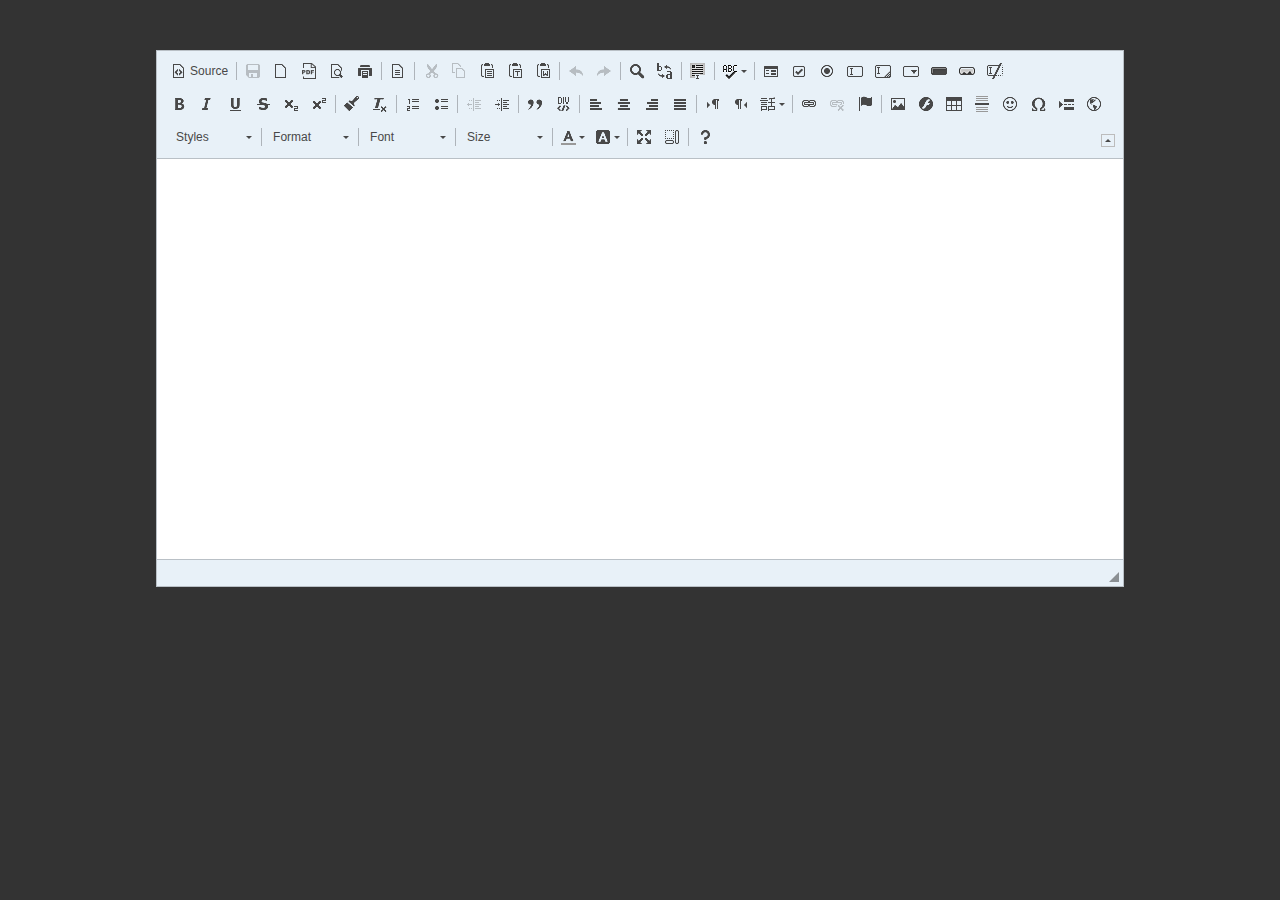
<file: ckeditorFull/samples/index.html>
<!DOCTYPE html>
<!--
Copyright (c) 2003-2020, CKSource - Frederico Knabben. All rights reserved.
For licensing, see LICENSE.md or https://ckeditor.com/legal/ckeditor-oss-license
-->
<html lang="en">
<head>
	<meta charset="utf-8">
	<title>NoteFull</title>
	<script src="../ckeditor.js"></script>
	<link rel="icon" href="https://images-na.ssl-images-amazon.com/images/I/513heD0EVPL.png" type="image/png" sizes="16x16">
	<script src="js/sample.js"></script>
	<link rel="stylesheet" href="css/samples.css">
	<link rel="stylesheet" href="toolbarconfigurator/lib/codemirror/neo.css">
	<meta name="viewport" content="width=device-width,initial-scale=1">
	<meta name="description" content="Try the latest sample of CKEditor 4 and learn more about customizing your WYSIWYG editor with endless possibilities.">
</head>
<style type="text/css">

	body{
		background:#333 url(https://static.tumblr.com/maopbtg/a5emgtoju/inflicted.png) repeat; 
	  }
</style>
<body >


<main>

	<div class="adjoined-bottom">
		<div class="grid-container">
			<div class="grid-width-100" style="margin-top: 50px;">
				<div id="editor">
			
				
				</div>
			</div>
		</div>
	</div>

	
<script>
	initSample();
</script>

</body>
</html>
</file>
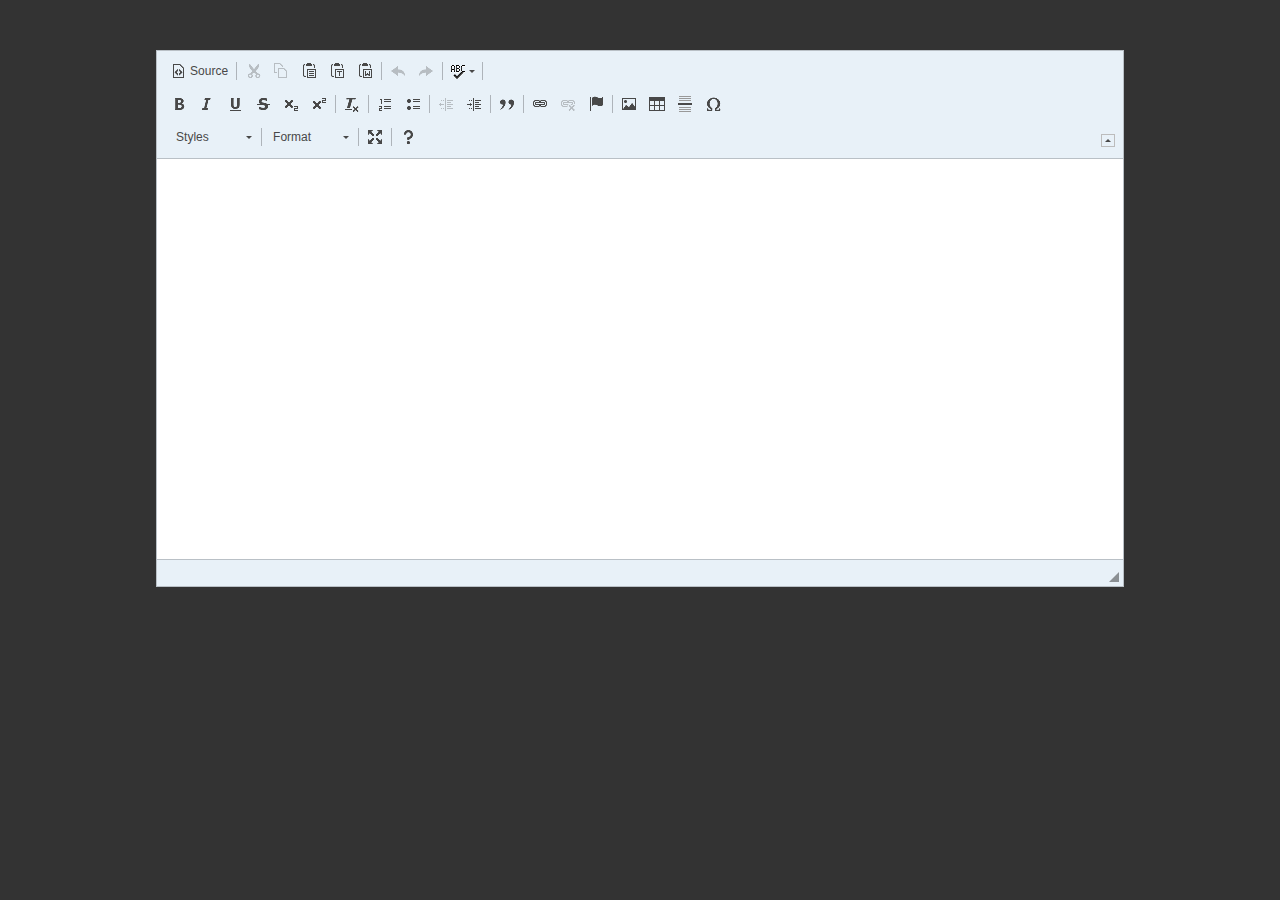
<file: ckeditorST/samples/index.html>
<!DOCTYPE html>

<html lang="en">
<head>
	<meta charset="utf-8">
	<title>Note Standard</title>
	<script src="../ckeditor.js"></script>
	<script src="js/sample.js"></script>
	<link rel="icon" href="https://images-na.ssl-images-amazon.com/images/I/513heD0EVPL.png" type="image/png" sizes="16x16">
	<link rel="stylesheet" href="css/samples.css">
	<link rel="stylesheet" href="toolbarconfigurator/lib/codemirror/neo.css">
	<meta name="viewport" content="width=device-width,initial-scale=1">
	<meta name="description" content="Try the latest sample of CKEditor 4 and learn more about customizing your WYSIWYG editor with endless possibilities.">
</head>
<style type="text/css">
	body{
		background:#333 url(https://static.tumblr.com/maopbtg/a5emgtoju/inflicted.png) repeat; 
	  }
</style>
<body >

<main>
	<div class="adjoined-bottom">
		<div class="grid-container"  >
			<div class="grid-width-100" style="margin-top: 50px;">
				<div id="editor">
				
				
				</div>
			</div>
		</div>
	</div>	
</main>


<script>
	initSample();
</script>

</body>
</html>
</file>
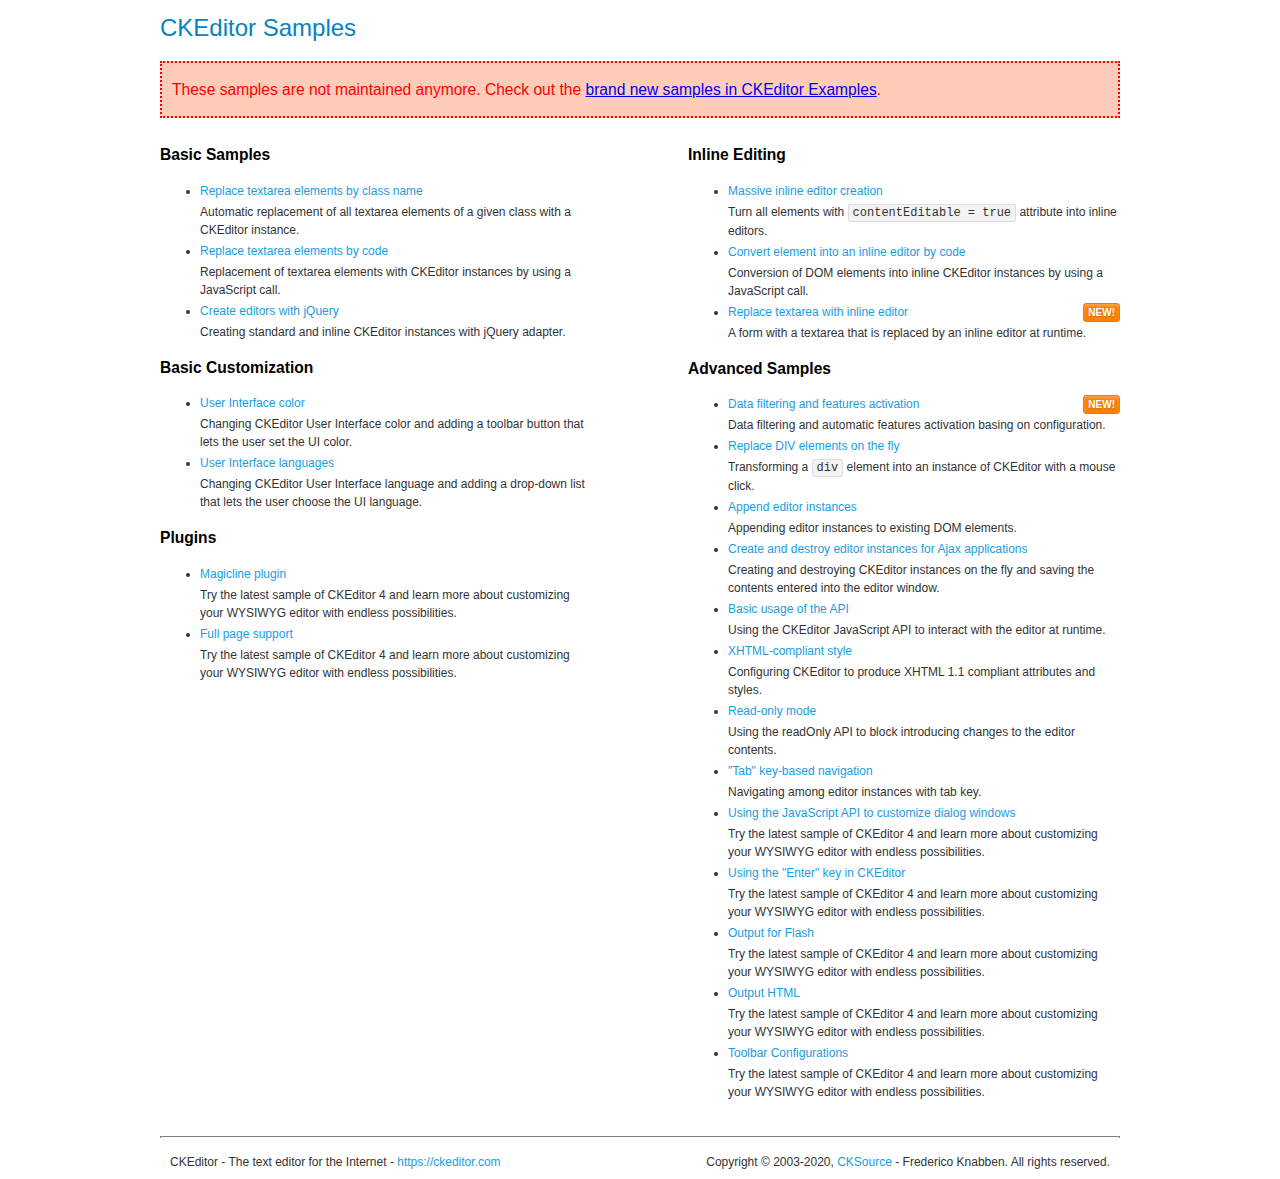
<file: ckeditorFull/samples/old/index.html>
<!DOCTYPE html>
<!--
Copyright (c) 2003-2020, CKSource - Frederico Knabben. All rights reserved.
For licensing, see LICENSE.md or https://ckeditor.com/legal/ckeditor-oss-license
-->
<html lang="en">
<head>
	<meta charset="utf-8">
	<title>CKEditor Samples</title>
	<link rel="stylesheet" href="sample.css">
	<meta name="description" content="Try the latest sample of CKEditor 4 and learn more about customizing your WYSIWYG editor with endless possibilities.">
</head>
<body>
	<h1 class="samples">
		CKEditor Samples
	</h1>
	<div class="warning deprecated">
		These samples are not maintained anymore. Check out the <a href="https://ckeditor.com/docs/ckeditor4/latest/examples/index.html">brand new samples in CKEditor Examples</a>.
	</div>
	<div class="twoColumns">
		<div class="twoColumnsLeft">
			<h2 class="samples">
				Basic Samples
			</h2>
			<dl class="samples">
				<dt><a class="samples" href="replacebyclass.html">Replace textarea elements by class name</a></dt>
				<dd>Automatic replacement of all textarea elements of a given class with a CKEditor instance.</dd>

				<dt><a class="samples" href="replacebycode.html">Replace textarea elements by code</a></dt>
				<dd>Replacement of textarea elements with CKEditor instances by using a JavaScript call.</dd>

				<dt><a class="samples" href="jquery.html">Create editors with jQuery</a></dt>
				<dd>Creating standard and inline CKEditor instances with jQuery adapter.</dd>
			</dl>

			<h2 class="samples">
				Basic Customization
			</h2>
			<dl class="samples">
				<dt><a class="samples" href="uicolor.html">User Interface color</a></dt>
				<dd>Changing CKEditor User Interface color and adding a toolbar button that lets the user set the UI color.</dd>

				<dt><a class="samples" href="uilanguages.html">User Interface languages</a></dt>
				<dd>Changing CKEditor User Interface language and adding a drop-down list that lets the user choose the UI language.</dd>
			</dl>


			<h2 class="samples">Plugins</h2>
<dl class="samples">
<dt><a class="samples" href="magicline/magicline.html">Magicline plugin</a></dt>
<dd>Try the latest sample of CKEditor 4 and learn more about customizing your WYSIWYG editor with endless possibilities.</dd>

<dt><a class="samples" href="wysiwygarea/fullpage.html">Full page support</a></dt>
<dd>Try the latest sample of CKEditor 4 and learn more about customizing your WYSIWYG editor with endless possibilities.</dd>
</dl>
		</div>
		<div class="twoColumnsRight">
			<h2 class="samples">
				Inline Editing
			</h2>
			<dl class="samples">
				<dt><a class="samples" href="inlineall.html">Massive inline editor creation</a></dt>
				<dd>Turn all elements with <code>contentEditable = true</code> attribute into inline editors.</dd>

				<dt><a class="samples" href="inlinebycode.html">Convert element into an inline editor by code</a></dt>
				<dd>Conversion of DOM elements into inline CKEditor instances by using a JavaScript call.</dd>

				<dt><a class="samples" href="inlinetextarea.html">Replace textarea with inline editor</a> <span class="new">New!</span></dt>
				<dd>A form with a textarea that is replaced by an inline editor at runtime.</dd>

				
			</dl>

			<h2 class="samples">
				Advanced Samples
			</h2>
			<dl class="samples">
				<dt><a class="samples" href="datafiltering.html">Data filtering and features activation</a> <span class="new">New!</span></dt>
				<dd>Data filtering and automatic features activation basing on configuration.</dd>

				<dt><a class="samples" href="divreplace.html">Replace DIV elements on the fly</a></dt>
				<dd>Transforming a <code>div</code> element into an instance of CKEditor with a mouse click.</dd>

				<dt><a class="samples" href="appendto.html">Append editor instances</a></dt>
				<dd>Appending editor instances to existing DOM elements.</dd>

				<dt><a class="samples" href="ajax.html">Create and destroy editor instances for Ajax applications</a></dt>
				<dd>Creating and destroying CKEditor instances on the fly and saving the contents entered into the editor window.</dd>

				<dt><a class="samples" href="api.html">Basic usage of the API</a></dt>
				<dd>Using the CKEditor JavaScript API to interact with the editor at runtime.</dd>

				<dt><a class="samples" href="xhtmlstyle.html">XHTML-compliant style</a></dt>
				<dd>Configuring CKEditor to produce XHTML 1.1 compliant attributes and styles.</dd>

				<dt><a class="samples" href="readonly.html">Read-only mode</a></dt>
				<dd>Using the readOnly API to block introducing changes to the editor contents.</dd>

				<dt><a class="samples" href="tabindex.html">"Tab" key-based navigation</a></dt>
				<dd>Navigating among editor instances with tab key.</dd>


				
<dt><a class="samples" href="dialog/dialog.html">Using the JavaScript API to customize dialog windows</a></dt>
<dd>Try the latest sample of CKEditor 4 and learn more about customizing your WYSIWYG editor with endless possibilities.</dd>

<dt><a class="samples" href="enterkey/enterkey.html">Using the &quot;Enter&quot; key in CKEditor</a></dt>
<dd>Try the latest sample of CKEditor 4 and learn more about customizing your WYSIWYG editor with endless possibilities.</dd>

<dt><a class="samples" href="htmlwriter/outputforflash.html">Output for Flash</a></dt>
<dd>Try the latest sample of CKEditor 4 and learn more about customizing your WYSIWYG editor with endless possibilities.</dd>

<dt><a class="samples" href="htmlwriter/outputhtml.html">Output HTML</a></dt>
<dd>Try the latest sample of CKEditor 4 and learn more about customizing your WYSIWYG editor with endless possibilities.</dd>

<dt><a class="samples" href="toolbar/toolbar.html">Toolbar Configurations</a></dt>
<dd>Try the latest sample of CKEditor 4 and learn more about customizing your WYSIWYG editor with endless possibilities.</dd>

			</dl>
		</div>
	</div>
	<div id="footer">
		<hr>
		<p>
			CKEditor - The text editor for the Internet - <a class="samples" href="https://ckeditor.com/">https://ckeditor.com</a>
		</p>
		<p id="copy">
			Copyright &copy; 2003-2020, <a class="samples" href="https://cksource.com/">CKSource</a> - Frederico Knabben. All rights reserved.
		</p>
	</div>
</body>
</html>
</file>
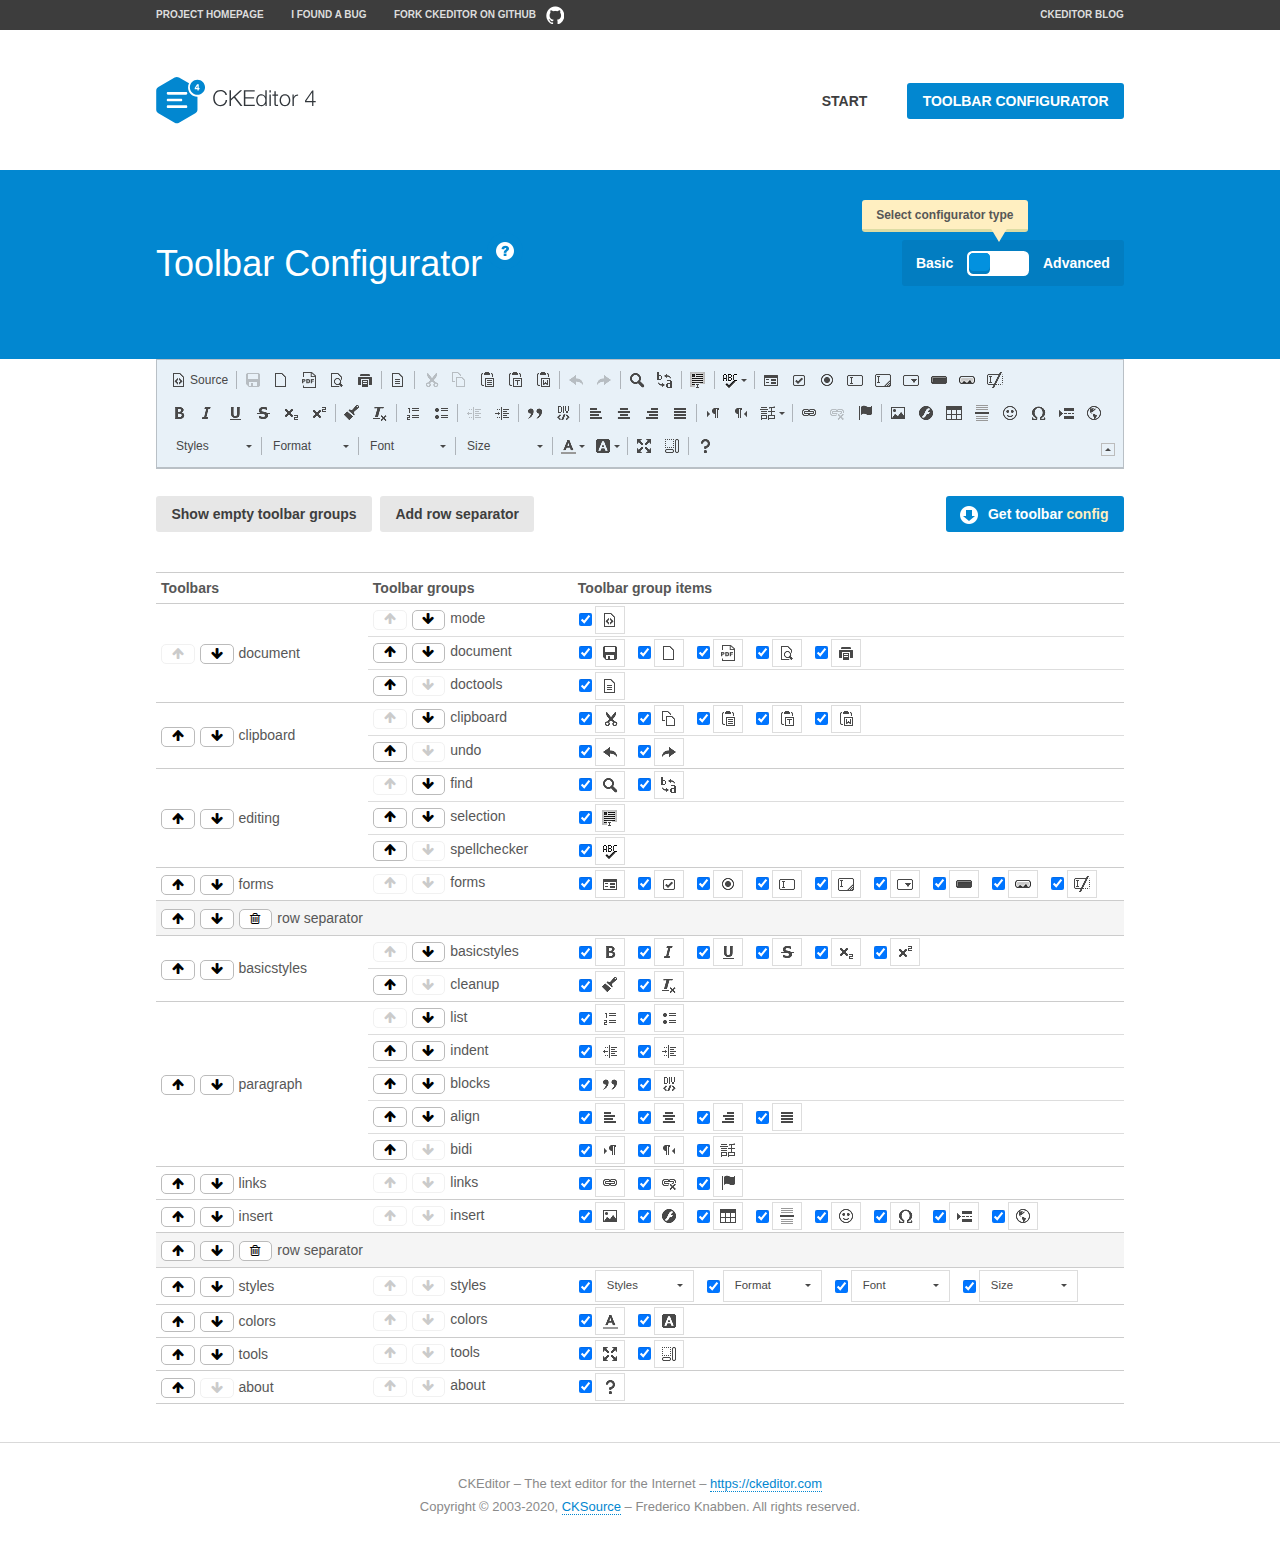
<file: ckeditorFull/samples/toolbarconfigurator/index.html>
<!DOCTYPE html>
<!--
Copyright (c) 2003-2020, CKSource - Frederico Knabben. All rights reserved.
For licensing, see LICENSE.md or https://ckeditor.com/legal/ckeditor-oss-license
-->
<!--[if IE 8]><html class="ie8"><![endif]-->
<!--[if gt IE 8]><html><![endif]-->
<!--[if !IE]><!--><html lang="en"><!--<![endif]-->
<head>
	<meta charset="utf-8">
	<title>Toolbar Configurator</title>
	<script src="../../ckeditor.js"></script>
	<script>
		if ( CKEDITOR.env.ie && CKEDITOR.env.version < 9 )
			CKEDITOR.tools.enableHtml5Elements( document );
	</script>
	<link rel="stylesheet" href="lib/codemirror/codemirror.css">
	<link rel="stylesheet" href="lib/codemirror/show-hint.css">
	<link rel="stylesheet" href="lib/codemirror/neo.css">
	<link rel="stylesheet" href="css/fontello.css">
	<link rel="stylesheet" href="../css/samples.css">
	<meta name="description" content="Try the latest sample of CKEditor 4 and learn more about customizing your WYSIWYG editor with endless possibilities.">
</head>
<body id="toolbar">

<nav class="navigation-a">
	<div class="grid-container">
		<ul class="navigation-a-left grid-width-70">
			<li><a href="https://ckeditor.com/ckeditor-4/">Project Homepage</a></li>
			<li><a href="https://github.com/ckeditor/ckeditor4/issues">I found a bug</a></li>
			<li><a href="https://github.com/ckeditor/ckeditor4" class="icon-pos-right icon-navigation-a-github">Fork CKEditor on GitHub</a></li>
		</ul>
		<ul class="navigation-a-right grid-width-30">
			<li><a href="https://ckeditor.com/blog/">CKEditor Blog</a></li>
		</ul>
	</div>
</nav>

<header class="header-a">
	<div class="grid-container">
		<h1 class="header-a-logo grid-width-30">
			<a href="../index.html"><img src="../img/logo.svg" onerror="this.src='../img/logo.png'; this.onerror=null;" alt="CKEditor Logo"></a>
		</h1>
		<nav class="navigation-b grid-width-70">
			<ul>
				<li><a href="../index.html"  class="button-a">Start</a></li>
				<li><a href="index.html"  class="button-a button-a-background">Toolbar configurator</a></li>
			</ul>
		</nav>
	</div>
</header>

<main>
	<div class="adjoined-top">
		<div class="grid-container">
			<div class="content grid-width-100">
				<div class="grid-container-nested">
					<h1 class="grid-width-60">
						Toolbar Configurator
						<a href="#help-content" type="button" title="Configurator help" id="help" class="button-a button-a-background button-a-no-text icon-pos-left icon-question-mark">Help</a>
					</h1>

					<div class="grid-width-40 grid-switch-magic">
						<div class="switch">
							<span class="balloon-a balloon-a-se">Select configurator type</span>
							<input type="radio" name="radio" data-num="1" id="radio-basic" />
							<input type="radio" name="radio" data-num="2" id="radio-advanced" />
							<label data-for="1" for="radio-basic">Basic</label>
							<span class="switch-inner">
								<span class="handler"></span>
							</span>
							<label data-for="2" for="radio-advanced">Advanced</label>
						</div>
					</div>
				</div>
			</div>
		</div>
	</div>
	<div class="adjoined-bottom">
		<div class="grid-container">
			<div class="grid-width-100">
				<div class="editors-container">
					<div id="editor-basic"></div>
					<div id="editor-advanced"></div>
				</div>
			</div>
		</div>
	</div>

	<div class="grid-container configurator">
		<div class="content grid-width-100">
			<div class="configurator">
				<div>
					<div id="toolbarModifierWrapper"></div>
				</div>
			</div>
		</div>
	</div>

	<div id="help-content">
		<div class="grid-container">
			<div class="grid-width-100">
				<h2>What Am I Doing Here?</h2>

				<div class="grid-container grid-container-nested">
					<div class="basic">
						<div class="grid-width-50">
							<p>Arrange <a href="https://ckeditor.com/docs/ckeditor4/latest/api/CKEDITOR_config.html#cfg-toolbarGroups">toolbar groups</a>, toggle <a href="https://ckeditor.com/docs/ckeditor4/latest/api/CKEDITOR_config.html#cfg-removeButtons">button visibility</a> according to your needs and get your toolbar configuration.</p>
							<p>You can replace the content of the <a href="../../config.js"><code>config.js</code></a> file with the generated configuration. If you already set some configuration options you will need to merge both configurations.</p>
						</div>
						<div class="grid-width-50">
							<p>Read more about different ways of <a href="https://ckeditor.com/docs/ckeditor4/latest/guide/dev_configuration.html">setting configuration</a> and do not forget about <strong>clearing browser cache</strong>.</p>
							<p>Arranging toolbar groups is the recommended way of configuring the toolbar, but if you need more freedom you can use the <a href="#advanced">advanced configurator</a>.</p>
						</div>
					</div>
					<div class="advanced" style="display: none;">
						<div class="grid-width-50">
							<p>With this code editor you can edit your <a href="https://ckeditor.com/docs/ckeditor4/latest/api/CKEDITOR_config.html#cfg-toolbar">toolbar configuration</a> live.</p>
							<p>You can replace the content of the <a href="../../config.js"><code>config.js</code></a> file with the generated configuration. If you already set some configuration options you will need to merge both configurations.</p>
						</div>
						<div class="grid-width-50">
							<p>Read more about different ways of <a href="https://ckeditor.com/docs/ckeditor4/latest/guide/dev_configuration.html">setting configuration</a> and do not forget about <strong>clearing browser cache</strong>.</p>
						</div>
					</div>
				</div>

				<p class="grid-container grid-container-nested">
					<button type="button" class="help-content-close grid-width-100 button-a button-a-background">Got it. Let's play!</button>
				</p>
			</div>
		</div>
	</div>
</main>

<footer class="footer-a grid-container">
	<p class="grid-width-100">
		CKEditor &ndash; The text editor for the Internet &ndash; <a class="samples" href="https://ckeditor.com/">https://ckeditor.com</a>
	</p>
	<p class="grid-width-100" id="copy">
		Copyright &copy; 2003-2020, <a class="samples" href="https://cksource.com/">CKSource</a> &ndash; Frederico Knabben. All rights reserved.
	</p>
</footer>

<script src="lib/codemirror/codemirror.js"></script>
<script src="lib/codemirror/javascript.js"></script>
<script src="lib/codemirror/show-hint.js"></script>

<script src="js/fulltoolbareditor.js"></script>
<script src="js/abstracttoolbarmodifier.js"></script>
<script src="js/toolbarmodifier.js"></script>
<script src="js/toolbartextmodifier.js"></script>
<script src="../js/sf.js"></script>

<script>
	( function() {
		'use strict';

		var mode = ( window.location.hash.substr( 1 ) === 'advanced' ) ? 'advanced' : 'basic',
			configuratorSection = CKEDITOR.document.findOne( 'main > .grid-container.configurator' ),
			basicInstruction = CKEDITOR.document.findOne( '#help-content .basic' ),
			advancedInstruction = CKEDITOR.document.findOne( '#help-content .advanced' ),

			// Configurator mode switcher.
			modeSwitchBasic = CKEDITOR.document.getById( 'radio-basic' ),
			modeSwitchAdvanced = CKEDITOR.document.getById( 'radio-advanced' );

		// Initial setup
		function updateSwitcher() {
			if ( mode === 'advanced' ) {
				modeSwitchAdvanced.$.checked = true;
			} else {
				modeSwitchBasic.$.checked = true;
			}
		}

		updateSwitcher();

		CKEDITOR.document.getWindow().on( 'hashchange', function( e ) {
			var hash = window.location.hash.substr( 1 );
			if ( !( hash === 'advanced' || hash === 'basic' ) ) {
				return;
			}
			mode = hash;
			onToolbarsDone( mode );
		} );

		CKEDITOR.document.getWindow().on( 'resize', function() {
			updateToolbar( ( mode === 'basic' ? toolbarModifier : toolbarTextModifier )[ 'editorInstance' ] );
		} );

		function onRefresh( modifier ) {
			modifier = modifier || this;

			if ( mode === 'basic' && modifier instanceof ToolbarConfigurator.ToolbarTextModifier ) {
				return;
			}

			// CodeMirror container becomes visible, so we need to refresh and to avoid rendering problems.
			if ( mode === 'advanced' && modifier instanceof ToolbarConfigurator.ToolbarTextModifier ) {
				modifier.codeContainer.refresh();
			}

			updateToolbar( modifier.editorInstance );
		}

		function updateToolbar( editor ) {
			var editorContainer = editor.container;

			// Not always editor is loaded.
			if ( !editorContainer ) {
				return;
			}

			var displayStyle = editorContainer.getStyle( 'display' );

			editorContainer.setStyle( 'display', 'block' );

			var newHeight = editorContainer.getSize( 'height' );

			var newMarginTop = parseInt( editorContainer.getComputedStyle( 'margin-top' ), 10 );
			newMarginTop = ( isNaN( newMarginTop ) ? 0 : Number( newMarginTop ) );

			var newMarginBottom = parseInt( editorContainer.getComputedStyle( 'margin-bottom' ), 10 );
			newMarginBottom = ( isNaN( newMarginBottom ) ? 0 : Number( newMarginBottom ) );

			var result = newHeight + newMarginTop + newMarginBottom;

			editorContainer.setStyle( 'display', displayStyle );

			editor.container.getAscendant( 'div' ).setStyle( 'height', result + 'px' );
		}

		var toolbarModifier = new ToolbarConfigurator.ToolbarModifier( 'editor-basic' );

		var done = 0;
		toolbarModifier.init( onToolbarInit );
		toolbarModifier.onRefresh = onRefresh;

		CKEDITOR.document.getById( 'toolbarModifierWrapper' ).append( toolbarModifier.mainContainer );

		var toolbarTextModifier = new ToolbarConfigurator.ToolbarTextModifier( 'editor-advanced' );
		toolbarTextModifier.init( onToolbarInit );
		toolbarTextModifier.onRefresh = onRefresh;

		function onToolbarInit() {
			if ( ++done === 2 ) {
				onToolbarsDone();

				positionSticky.watch( CKEDITOR.document.findOne( '.toolbar' ), function() {
					return mode === 'advanced';
				} );
			}
		}

		function onToolbarsDone() {
			if ( mode === 'basic' ) {
				toggleModeBasic( false );
			} else {
				toggleModeAdvanced( false );
			}

			updateSwitcher();

			setTimeout( function() {
				CKEDITOR.document.findOne( '.editors-container' ).addClass( 'active' );
				CKEDITOR.document.findOne( '#toolbarModifierWrapper' ).addClass( 'active' );
			}, 200 );
		}

		CKEDITOR.document.getById( 'toolbarModifierWrapper' ).append( toolbarTextModifier.mainContainer );

		function toogleModeSwitch( onElement, offElement, onModifier, offModifier ) {
			onElement.addClass( 'fancy-button-active' );
			offElement.removeClass( 'fancy-button-active' );

			onModifier.showUI();
			offModifier.hideUI();
		}

		function toggleModeBasic( callOnRefresh ) {
			callOnRefresh = ( callOnRefresh !== false );
			mode = 'basic';
			window.location.hash = '#basic';
			toogleModeSwitch( modeSwitchBasic, modeSwitchAdvanced, toolbarModifier, toolbarTextModifier );

			configuratorSection.removeClass( 'freed-width' );
			basicInstruction.show();
			advancedInstruction.hide();

			callOnRefresh && onRefresh( toolbarModifier );
		}

		function toggleModeAdvanced( callOnRefresh ) {
			callOnRefresh = ( callOnRefresh !== false );
			mode = 'advanced';
			window.location.hash = '#advanced';
			toogleModeSwitch( modeSwitchAdvanced, modeSwitchBasic, toolbarTextModifier, toolbarModifier );

			configuratorSection.addClass( 'freed-width' );
			advancedInstruction.show();
			basicInstruction.hide();

			callOnRefresh && onRefresh( toolbarTextModifier );
		}

		modeSwitchBasic.on( 'click', toggleModeBasic );
		modeSwitchAdvanced.on( 'click', toggleModeAdvanced );

		//
		// Position:sticky for the toolbar.
		//

		// Will make elements behave like they were styled with position:sticky.
		var positionSticky = {
			// Store object: {
			// 		element: CKEDITOR.dom.element, // Element which will float.
			// 		placeholder: CKEDITOR.dom.element, // Placeholder which is place to prevent page bounce.
			// 		isFixed: boolean // Whether element float now.
			// }
			watched: [],

			active: [],

			staticContainer: null,

			init: function() {
				var element = CKEDITOR.dom.element.createFromHtml(
					'<div class="staticContainer">' +
						'<div class="grid-container" >' +
							'<div class="grid-width-100">' +
								'<div class="inner"></div>' +
							'</div>' +
						'</div>' +
					'</div>' );

				this.staticContainer = element.findOne( '.inner' );

				CKEDITOR.document.getBody().append( element );
			},

			watch: function( element, preventFunc ) {
				this.watched.push( {
					element: element,
					placeholder: new CKEDITOR.dom.element( 'div' ),
					isFixed: false,
					preventFunc: preventFunc
				} );
			},

			checkAll: function() {
				for ( var i = 0; i < this.watched.length; i++ ) {
					this.check( this.watched[ i ] );
				}
			},

			check: function( element ) {
				var isFixed = element.isFixed;
				var shouldBeFixed = this.shouldBeFixed( element );

				// Nothing to be done.
				if ( isFixed === shouldBeFixed ) {
					return;
				}

				var placeholder = element.placeholder;

				if ( isFixed ) {
					// Unfixing.

					element.element.insertBefore( placeholder );
					placeholder.remove();

					element.element.removeStyle( 'margin' );

					this.active.splice( CKEDITOR.tools.indexOf( this.active, element ), 1 );

				} else {
					// Fixing.
					placeholder.setStyle( 'width', element.element.getSize( 'width' ) + 'px' );
					placeholder.setStyle( 'height', element.element.getSize( 'height' ) + 'px' );
					placeholder.setStyle( 'margin-bottom', element.element.getComputedStyle( 'margin-bottom' ) );
					placeholder.setStyle( 'display', element.element.getComputedStyle( 'display' ) );
					placeholder.insertAfter( element.element );

					this.staticContainer.append( element.element );

					this.active.push( element );
				}

				element.isFixed = !element.isFixed;
			},

			shouldBeFixed: function( element ) {
				if ( element.preventFunc && element.preventFunc() ) {
					return false;
				}

				// If element is already fixed we are checking it's placeholder.
				var related = ( element.isFixed ? element.placeholder : element.element ),
					clientRect = related.$.getBoundingClientRect(),
					staticHeight = this.staticContainer.getSize('height' ),
					elemHeight = element.element.getSize( 'height' );

				if ( element.isFixed ) {
					return ( clientRect.top + elemHeight < staticHeight );
				} else {
					return ( clientRect.top < staticHeight );
				}
			}
		};

		positionSticky.init();

		CKEDITOR.document.getWindow().on( 'scroll',
			CKEDITOR.tools.eventsBuffer( 100, positionSticky.checkAll, positionSticky ).input
		);

		// Make the toolbar sticky.
		positionSticky.watch( CKEDITOR.document.findOne( '.editors-container' ) );

		// Help button and help-content.
		( function() {
			var helpButton = CKEDITOR.document.getById( 'help' ),
				helpContent = CKEDITOR.document.getById( 'help-content' );

			// Don't show help button on IE8 because it's unsupported by Pico Modal.
			if ( CKEDITOR.env.ie && CKEDITOR.env.version == 8 ) {
				helpButton.hide();
			} else {
				// Display help modal when the button is clicked.
				helpButton.on( 'click', function( evt ) {
					SF.modal( {
						// Clone modal content from DOM.
						content: helpContent.getHtml(),

						afterCreate: function( modal ) {
							// Enable modal content button to close the modal.
							new CKEDITOR.dom.element( modal.modalElem() ).findOne( '.help-content-close' ).once( 'click', modal.close );
						}
					} ).show();
				} );
			}
		} )();
	} )();
</script>
</body>
</html>
</file>
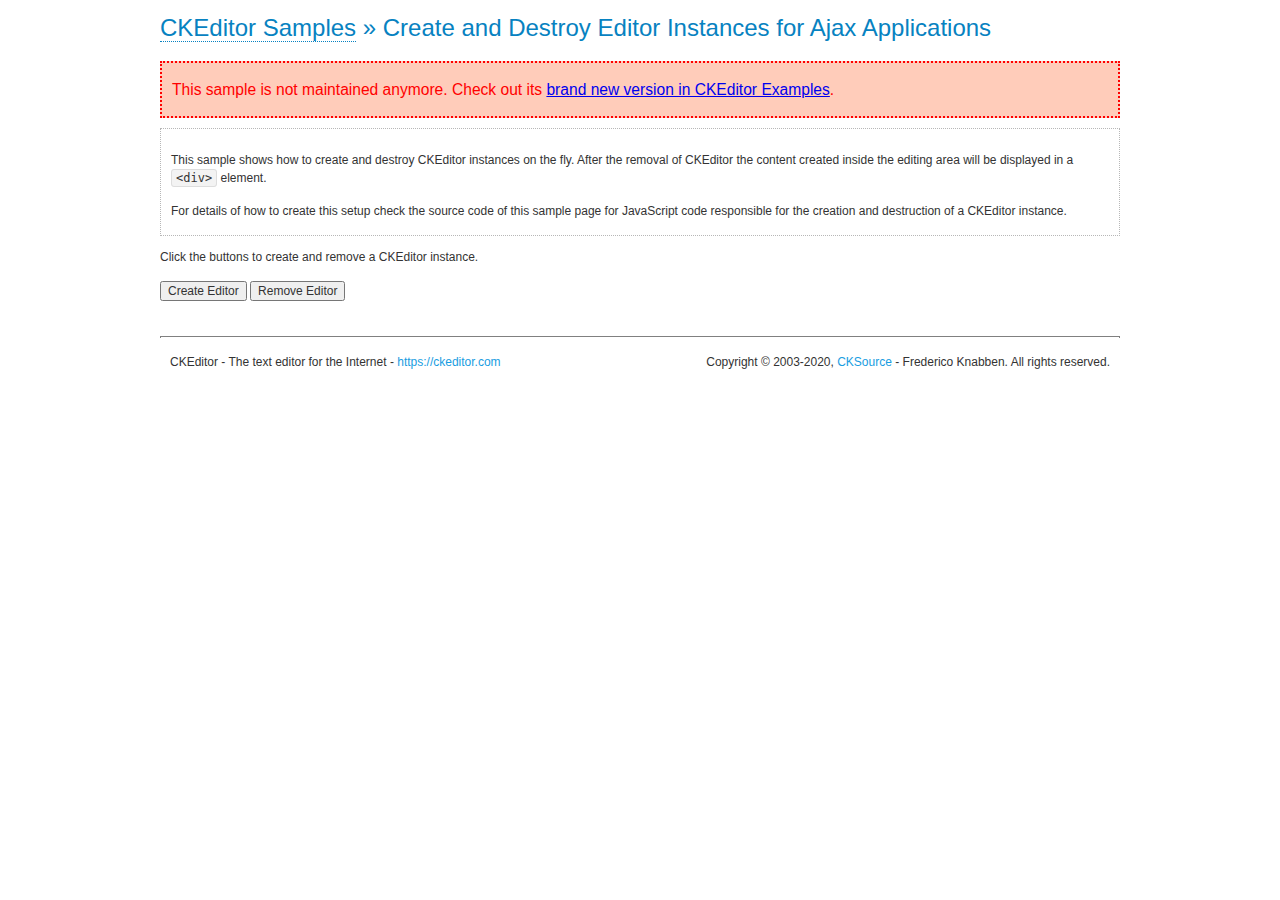
<file: ckeditorFull/samples/old/ajax.html>
<!DOCTYPE html>
<!--
Copyright (c) 2003-2020, CKSource - Frederico Knabben. All rights reserved.
For licensing, see LICENSE.md or https://ckeditor.com/legal/ckeditor-oss-license
-->
<html lang="en">
<head>
	<meta charset="utf-8">
	<title>Ajax &mdash; CKEditor Sample</title>
	<script src="../../ckeditor.js"></script>
	<link rel="stylesheet" href="sample.css">
	<meta name="description" content="Try the latest sample of CKEditor 4 and learn more about customizing your WYSIWYG editor with endless possibilities.">
	<script>

		var editor, html = '';

		function createEditor() {
			if ( editor )
				return;

			// Create a new editor inside the <div id="editor">, setting its value to html
			var config = {};
			editor = CKEDITOR.appendTo( 'editor', config, html );
		}

		function removeEditor() {
			if ( !editor )
				return;

			// Retrieve the editor contents. In an Ajax application, this data would be
			// sent to the server or used in any other way.
			document.getElementById( 'editorcontents' ).innerHTML = html = editor.getData();
			document.getElementById( 'contents' ).style.display = '';

			// Destroy the editor.
			editor.destroy();
			editor = null;
		}

	</script>
</head>
<body>
	<h1 class="samples">
		<a href="index.html">CKEditor Samples</a> &raquo; Create and Destroy Editor Instances for Ajax Applications
	</h1>
	<div class="warning deprecated">
		This sample is not maintained anymore. Check out its <a href="https://ckeditor.com/docs/ckeditor4/latest/examples/saveajax.html">brand new version in CKEditor Examples</a>.
	</div>
	<div class="description">
		<p>
			This sample shows how to create and destroy CKEditor instances on the fly. After the removal of CKEditor the content created inside the editing
			area will be displayed in a <code>&lt;div&gt;</code> element.
		</p>
		<p>
			For details of how to create this setup check the source code of this sample page
			for JavaScript code responsible for the creation and destruction of a CKEditor instance.
		</p>
	</div>
	<p>Click the buttons to create and remove a CKEditor instance.</p>
	<p>
		<input onclick="createEditor();" type="button" value="Create Editor">
		<input onclick="removeEditor();" type="button" value="Remove Editor">
	</p>
	<!-- This div will hold the editor. -->
	<div id="editor">
	</div>
	<div id="contents" style="display: none">
		<p>
			Edited Contents:
		</p>
		<!-- This div will be used to display the editor contents. -->
		<div id="editorcontents">
		</div>
	</div>
	<div id="footer">
		<hr>
		<p>
			CKEditor - The text editor for the Internet - <a class="samples" href="https://ckeditor.com/">https://ckeditor.com</a>
		</p>
		<p id="copy">
			Copyright &copy; 2003-2020, <a class="samples" href="https://cksource.com/">CKSource</a> - Frederico
			Knabben. All rights reserved.
		</p>
	</div>
</body>
</html>
</file>
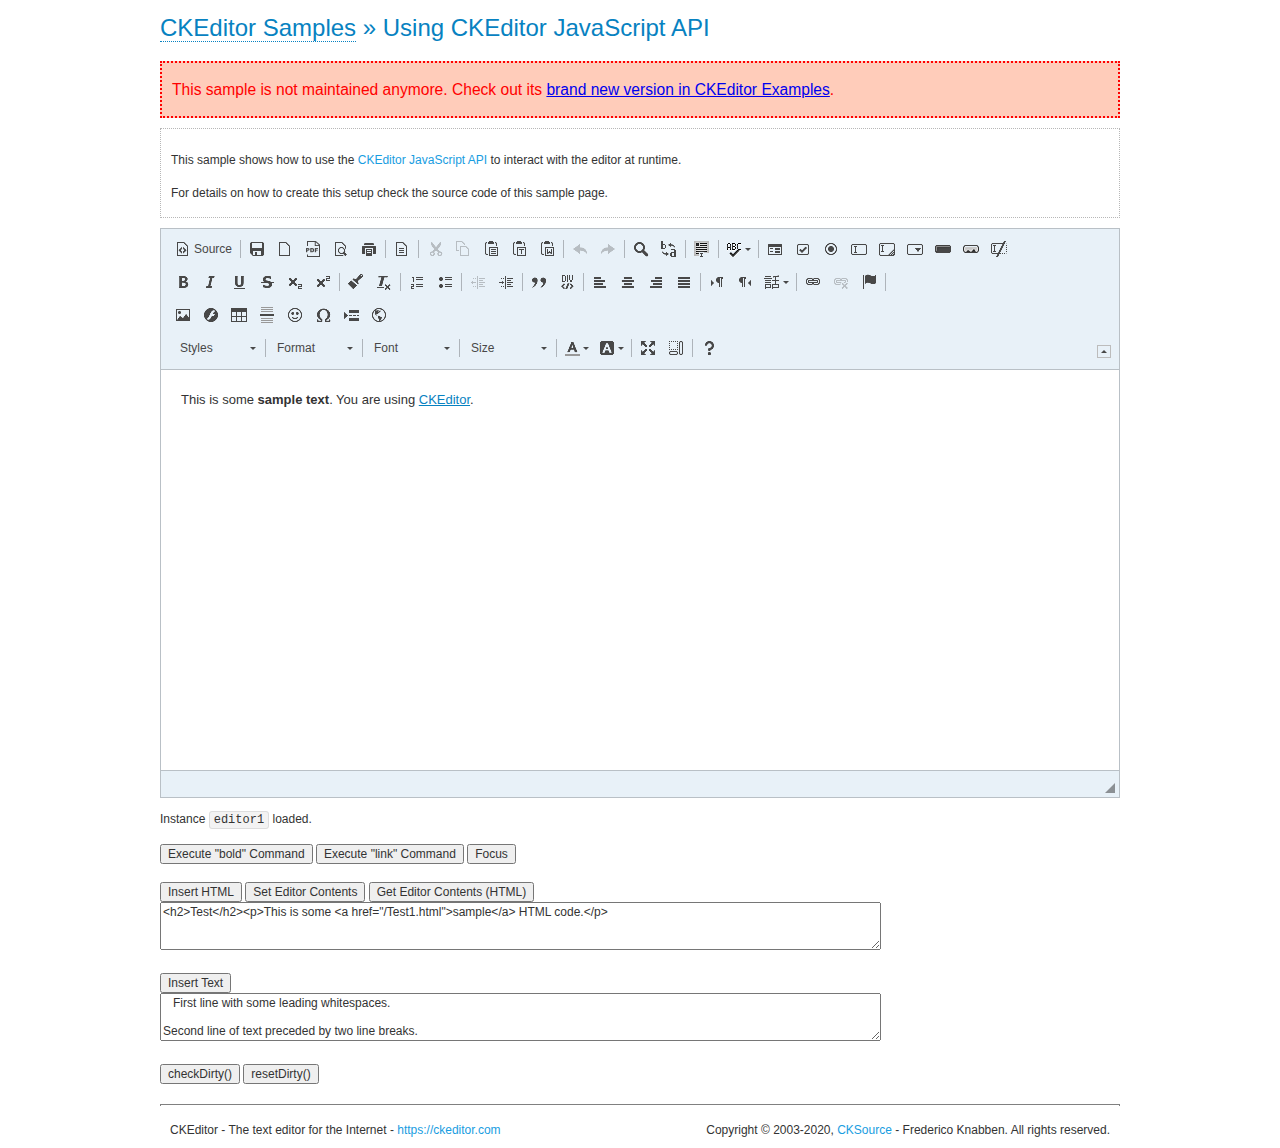
<file: ckeditorFull/samples/old/api.html>
<!DOCTYPE html>
<!--
Copyright (c) 2003-2020, CKSource - Frederico Knabben. All rights reserved.
For licensing, see LICENSE.md or https://ckeditor.com/legal/ckeditor-oss-license
-->
<html lang="en">
<head>
	<meta charset="utf-8">
	<title>API Usage &mdash; CKEditor Sample</title>
	<script src="../../ckeditor.js"></script>
	<link href="sample.css" rel="stylesheet">
	<meta name="description" content="Try the latest sample of CKEditor 4 and learn more about customizing your WYSIWYG editor with endless possibilities.">
	<script>

// The instanceReady event is fired, when an instance of CKEditor has finished
// its initialization.
CKEDITOR.on( 'instanceReady', function( ev ) {
	// Show the editor name and description in the browser status bar.
	document.getElementById( 'eMessage' ).innerHTML = 'Instance <code>' + ev.editor.name + '<\/code> loaded.';

	// Show this sample buttons.
	document.getElementById( 'eButtons' ).style.display = 'block';
});

function InsertHTML() {
	// Get the editor instance that we want to interact with.
	var editor = CKEDITOR.instances.editor1;
	var value = document.getElementById( 'htmlArea' ).value;

	// Check the active editing mode.
	if ( editor.mode == 'wysiwyg' )
	{
		// Insert HTML code.
		// https://ckeditor.com/docs/ckeditor4/latest/api/CKEDITOR_editor.html#method-insertHtml
		editor.insertHtml( value );
	}
	else
		alert( 'You must be in WYSIWYG mode!' );
}

function InsertText() {
	// Get the editor instance that we want to interact with.
	var editor = CKEDITOR.instances.editor1;
	var value = document.getElementById( 'txtArea' ).value;

	// Check the active editing mode.
	if ( editor.mode == 'wysiwyg' )
	{
		// Insert as plain text.
		// https://ckeditor.com/docs/ckeditor4/latest/api/CKEDITOR_editor.html#method-insertText
		editor.insertText( value );
	}
	else
		alert( 'You must be in WYSIWYG mode!' );
}

function SetContents() {
	// Get the editor instance that we want to interact with.
	var editor = CKEDITOR.instances.editor1;
	var value = document.getElementById( 'htmlArea' ).value;

	// Set editor contents (replace current contents).
	// https://ckeditor.com/docs/ckeditor4/latest/api/CKEDITOR_editor.html#method-setData
	editor.setData( value );
}

function GetContents() {
	// Get the editor instance that you want to interact with.
	var editor = CKEDITOR.instances.editor1;

	// Get editor contents
	// https://ckeditor.com/docs/ckeditor4/latest/api/CKEDITOR_editor.html#method-getData
	alert( editor.getData() );
}

function ExecuteCommand( commandName ) {
	// Get the editor instance that we want to interact with.
	var editor = CKEDITOR.instances.editor1;

	// Check the active editing mode.
	if ( editor.mode == 'wysiwyg' )
	{
		// Execute the command.
		// https://ckeditor.com/docs/ckeditor4/latest/api/CKEDITOR_editor.html#method-execCommand
		editor.execCommand( commandName );
	}
	else
		alert( 'You must be in WYSIWYG mode!' );
}

function CheckDirty() {
	// Get the editor instance that we want to interact with.
	var editor = CKEDITOR.instances.editor1;
	// Checks whether the current editor contents present changes when compared
	// to the contents loaded into the editor at startup
	// https://ckeditor.com/docs/ckeditor4/latest/api/CKEDITOR_editor.html#method-checkDirty
	alert( editor.checkDirty() );
}

function ResetDirty() {
	// Get the editor instance that we want to interact with.
	var editor = CKEDITOR.instances.editor1;
	// Resets the "dirty state" of the editor (see CheckDirty())
	// https://ckeditor.com/docs/ckeditor4/latest/api/CKEDITOR_editor.html#method-resetDirty
	editor.resetDirty();
	alert( 'The "IsDirty" status has been reset' );
}

function Focus() {
	CKEDITOR.instances.editor1.focus();
}

function onFocus() {
	document.getElementById( 'eMessage' ).innerHTML = '<b>' + this.name + ' is focused </b>';
}

function onBlur() {
	document.getElementById( 'eMessage' ).innerHTML = this.name + ' lost focus';
}

	</script>

</head>
<body>
	<h1 class="samples">
		<a href="index.html">CKEditor Samples</a> &raquo; Using CKEditor JavaScript API
	</h1>
	<div class="warning deprecated">
		This sample is not maintained anymore. Check out its <a href="https://ckeditor.com/docs/ckeditor4/latest/examples/api.html">brand new version in CKEditor Examples</a>.
	</div>
	<div class="description">
	<p>
		This sample shows how to use the
		<a class="samples" href="https://ckeditor.com/docs/ckeditor4/latest/api/CKEDITOR_editor.html">CKEditor JavaScript API</a>
		to interact with the editor at runtime.
	</p>
	<p>
		For details on how to create this setup check the source code of this sample page.
	</p>
	</div>

	<!-- This <div> holds alert messages to be display in the sample page. -->
	<div id="alerts">
		<noscript>
			<p>
				<strong>CKEditor requires JavaScript to run</strong>. In a browser with no JavaScript
				support, like yours, you should still see the contents (HTML data) and you should
				be able to edit it normally, without a rich editor interface.
			</p>
		</noscript>
	</div>
	<form action="../../../samples/sample_posteddata.php" method="post">
		<textarea cols="100" id="editor1" name="editor1" rows="10">&lt;p&gt;This is some &lt;strong&gt;sample text&lt;/strong&gt;. You are using &lt;a href="https://ckeditor.com/"&gt;CKEditor&lt;/a&gt;.&lt;/p&gt;</textarea>

		<script>
			// Replace the <textarea id="editor1"> with an CKEditor instance.
			CKEDITOR.replace( 'editor1', {
				on: {
					focus: onFocus,
					blur: onBlur,

					// Check for availability of corresponding plugins.
					pluginsLoaded: function( evt ) {
						var doc = CKEDITOR.document, ed = evt.editor;
						if ( !ed.getCommand( 'bold' ) )
							doc.getById( 'exec-bold' ).hide();
						if ( !ed.getCommand( 'link' ) )
							doc.getById( 'exec-link' ).hide();
					}
				}
			});
		</script>

		<p id="eMessage">
		</p>

		<div id="eButtons" style="display: none">
			<input id="exec-bold" onclick="ExecuteCommand('bold');" type="button" value="Execute &quot;bold&quot; Command">
			<input id="exec-link" onclick="ExecuteCommand('link');" type="button" value="Execute &quot;link&quot; Command">
			<input onclick="Focus();" type="button" value="Focus">
			<br><br>
			<input onclick="InsertHTML();" type="button" value="Insert HTML">
			<input onclick="SetContents();" type="button" value="Set Editor Contents">
			<input onclick="GetContents();" type="button" value="Get Editor Contents (HTML)">
			<br>
			<textarea cols="100" id="htmlArea" rows="3">&lt;h2&gt;Test&lt;/h2&gt;&lt;p&gt;This is some &lt;a href="/Test1.html"&gt;sample&lt;/a&gt; HTML code.&lt;/p&gt;</textarea>
			<br>
			<br>
			<input onclick="InsertText();" type="button" value="Insert Text">
			<br>
			<textarea cols="100" id="txtArea" rows="3">   First line with some leading whitespaces.

Second line of text preceded by two line breaks.</textarea>
			<br>
			<br>
			<input onclick="CheckDirty();" type="button" value="checkDirty()">
			<input onclick="ResetDirty();" type="button" value="resetDirty()">
		</div>
	</form>
	<div id="footer">
		<hr>
		<p>
			CKEditor - The text editor for the Internet - <a class="samples" href="https://ckeditor.com/">https://ckeditor.com</a>
		</p>
		<p id="copy">
			Copyright &copy; 2003-2020, <a class="samples" href="https://cksource.com/">CKSource</a> - Frederico
			Knabben. All rights reserved.
		</p>
	</div>
</body>
</html>
</file>
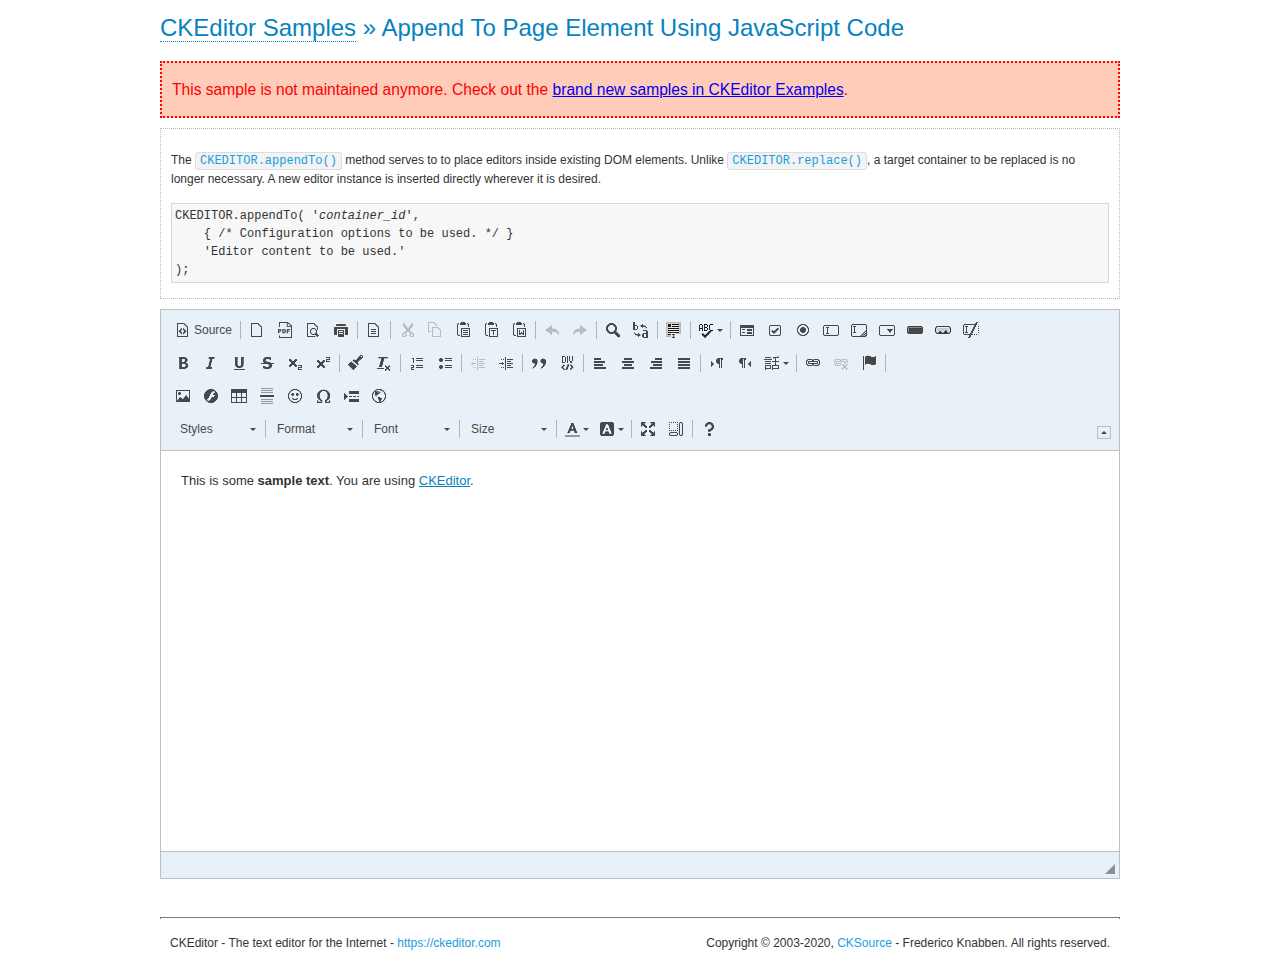
<file: ckeditorFull/samples/old/appendto.html>
<!DOCTYPE html>
<!--
Copyright (c) 2003-2020, CKSource - Frederico Knabben. All rights reserved.
For licensing, see LICENSE.md or https://ckeditor.com/legal/ckeditor-oss-license
-->
<html lang="en">
<head>
	<meta charset="utf-8">
	<title>Append To Page Element Using JavaScript Code &mdash; CKEditor Sample</title>
	<script src="../../ckeditor.js"></script>
	<link rel="stylesheet" href="sample.css">
	<meta name="description" content="Try the latest sample of CKEditor 4 and learn more about customizing your WYSIWYG editor with endless possibilities.">
</head>
<body>
	<h1 class="samples">
		<a href="index.html">CKEditor Samples</a> &raquo; Append To Page Element Using JavaScript Code
	</h1>
	<div class="warning deprecated">
		This sample is not maintained anymore. Check out the <a href="https://ckeditor.com/docs/ckeditor4/latest/examples/index.html">brand new samples in CKEditor Examples</a>.
	</div>
	<div id="section1">
		<div class="description">
			<p>
				The <code><a class="samples" href="https://ckeditor.com/docs/ckeditor4/latest/api/CKEDITOR.html#method-appendTo">CKEDITOR.appendTo()</a></code> method serves to to place editors inside existing DOM elements. Unlike <code><a class="samples" href="https://ckeditor.com/docs/ckeditor4/latest/api/CKEDITOR.html#method-replace">CKEDITOR.replace()</a></code>,
				a target container to be replaced is no longer necessary. A new editor
				instance is inserted directly wherever it is desired.
			</p>
<pre class="samples">CKEDITOR.appendTo( '<em>container_id</em>',
	{ /* Configuration options to be used. */ }
	'Editor content to be used.'
);</pre>
		</div>
		<script>

			// This call can be placed at any point after the
			// DOM element to append CKEditor to or inside the <head><script>
			// in a window.onload event handler.

			// Append a CKEditor instance using the default configuration and the
			// provided content to the <div> element of ID "section1".
			CKEDITOR.appendTo( 'section1',
				null,
				'<p>This is some <strong>sample text</strong>. You are using <a href="https://ckeditor.com/">CKEditor</a>.</p>'
			);

		</script>
	</div>
	<br>
	<div id="footer">
		<hr>
		<p>
			CKEditor - The text editor for the Internet - <a class="samples" href="https://ckeditor.com/">https://ckeditor.com</a>
		</p>
		<p id="copy">
			Copyright &copy; 2003-2020, <a class="samples" href="https://cksource.com/">CKSource</a> - Frederico
			Knabben. All rights reserved.
		</p>
	</div>
</body>
</html>
</file>
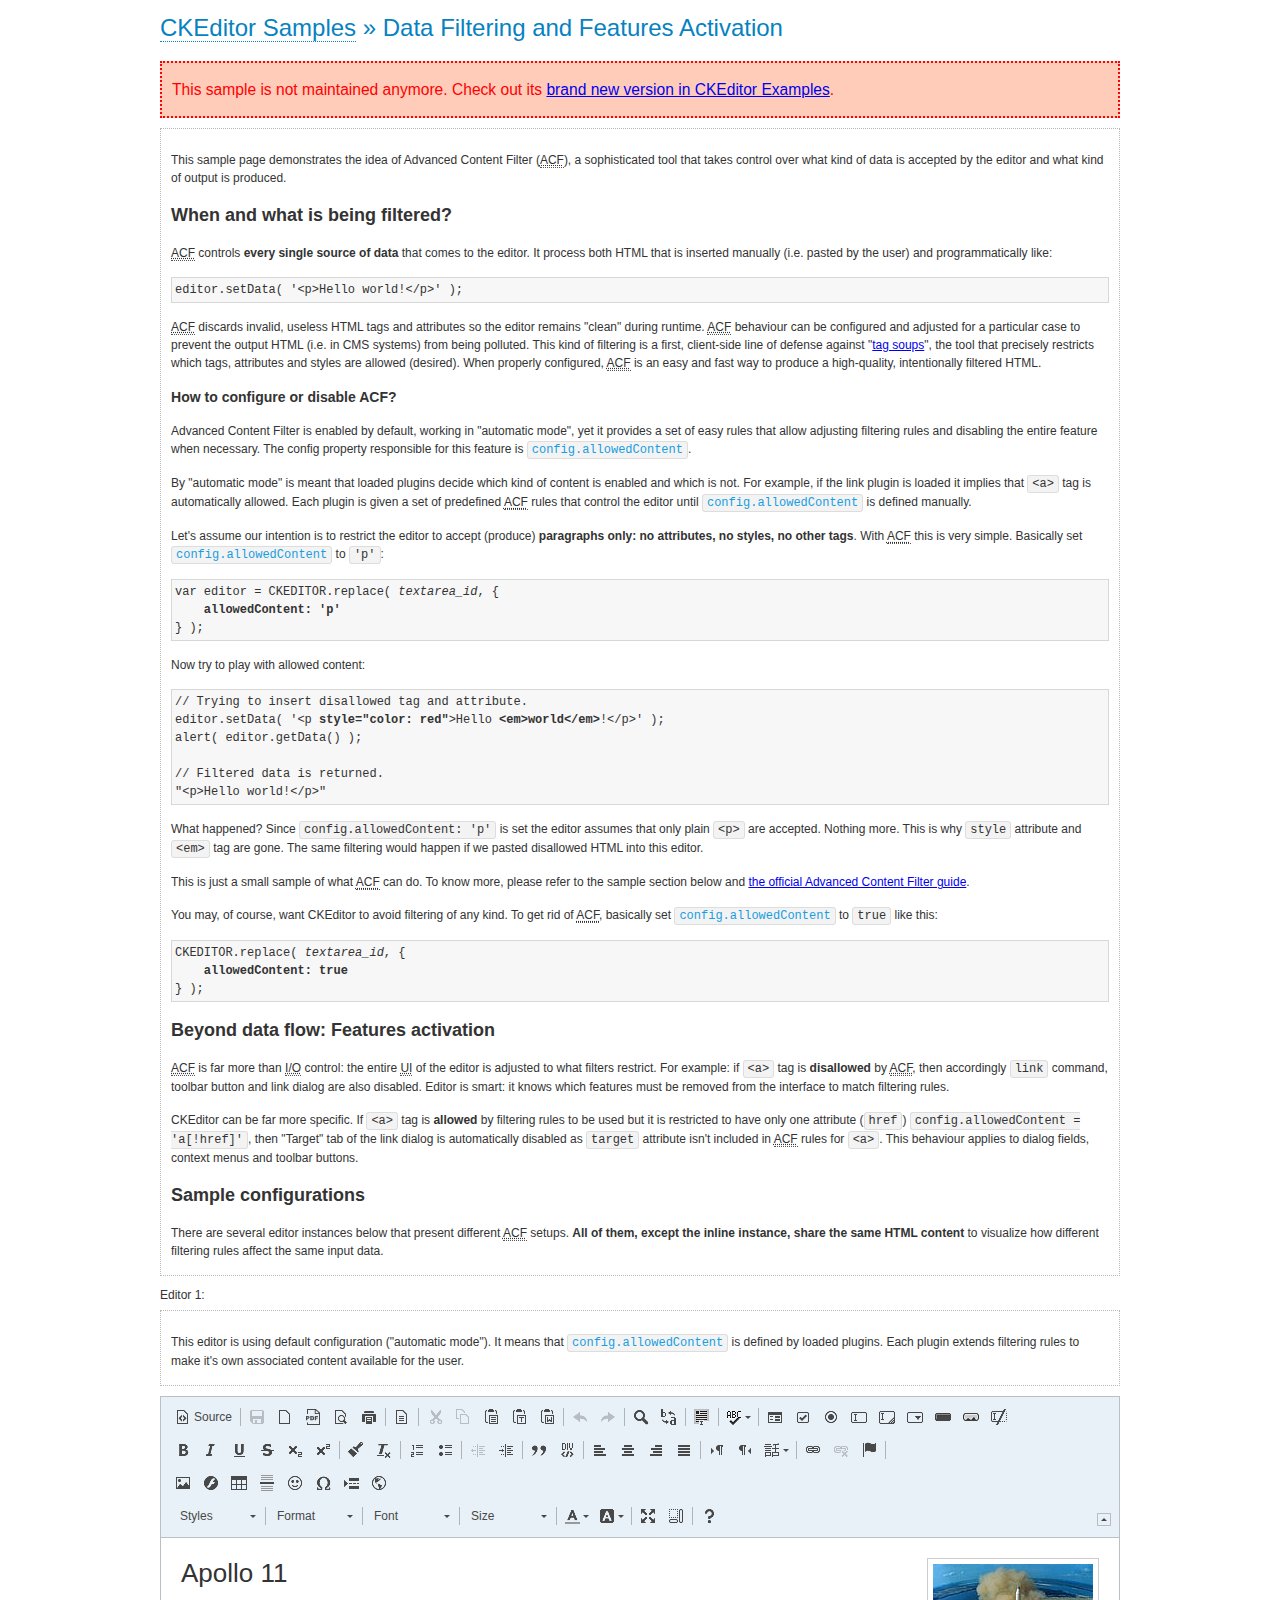
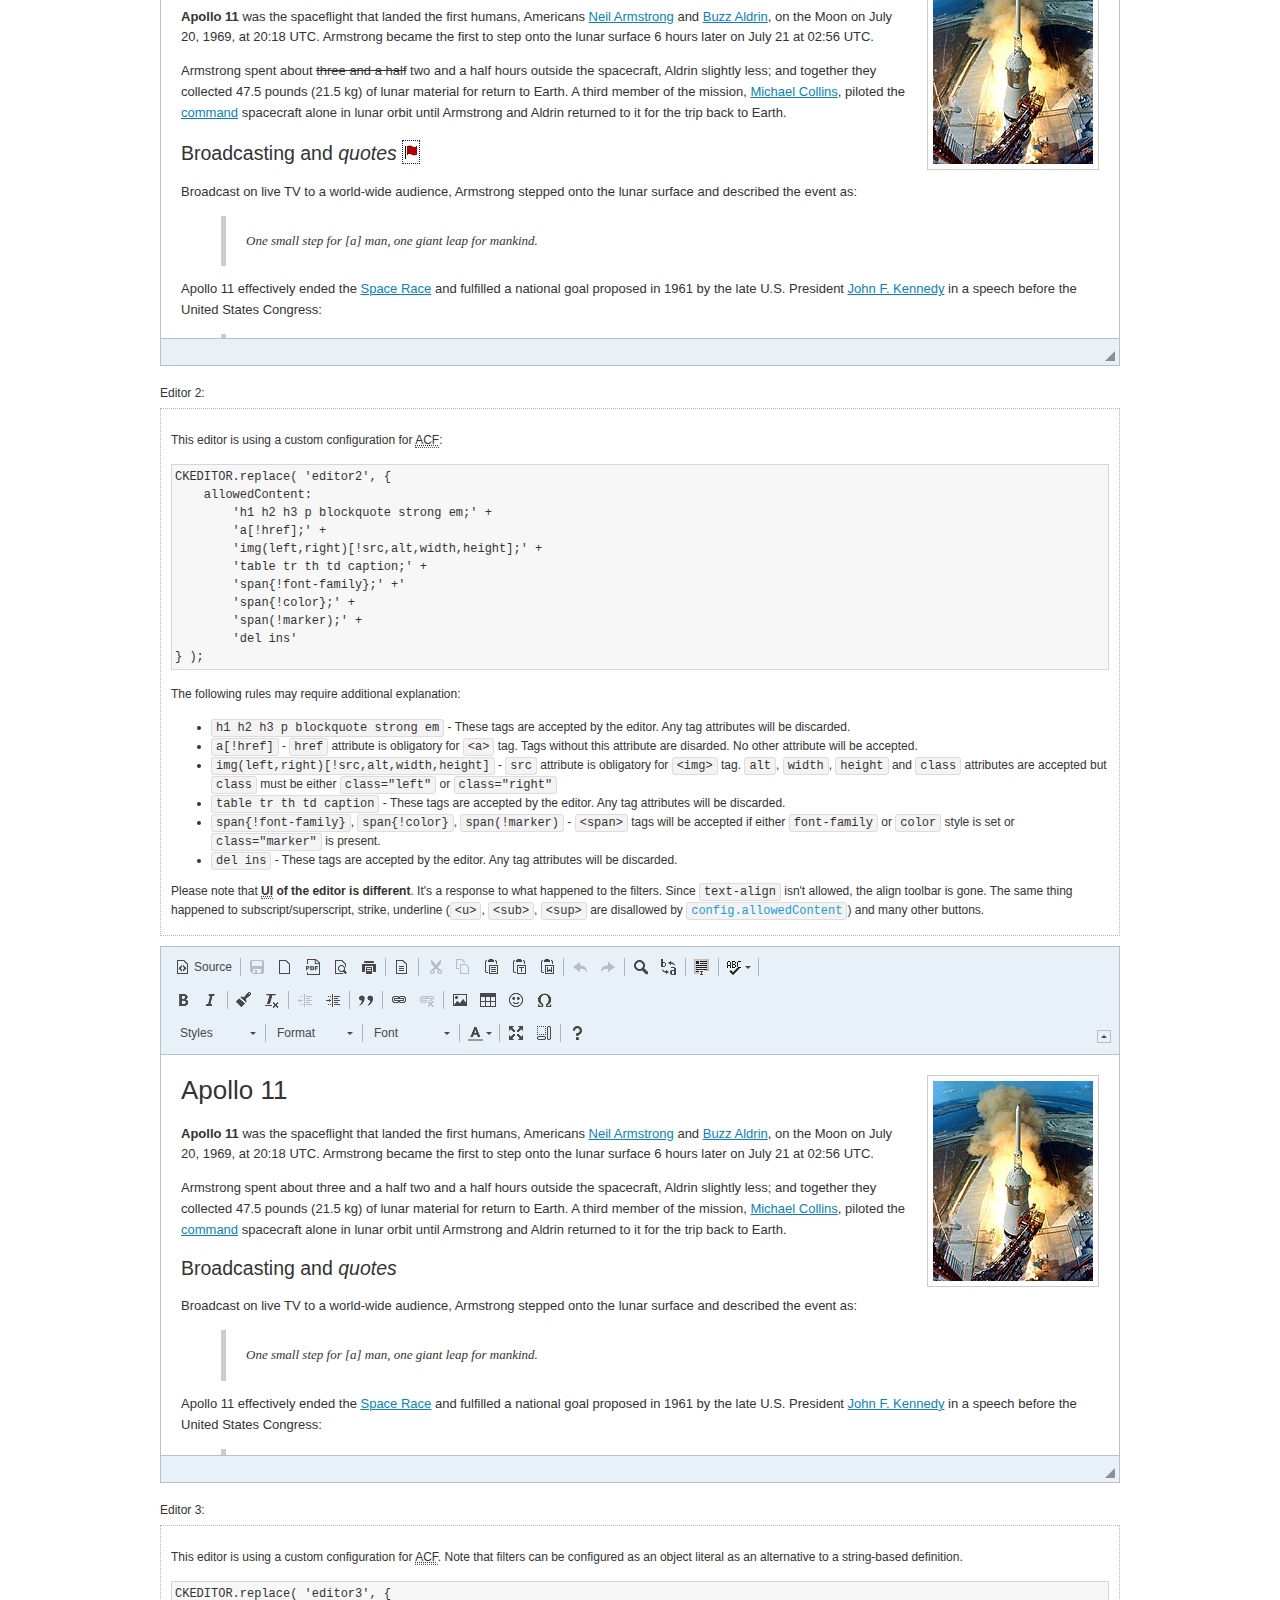
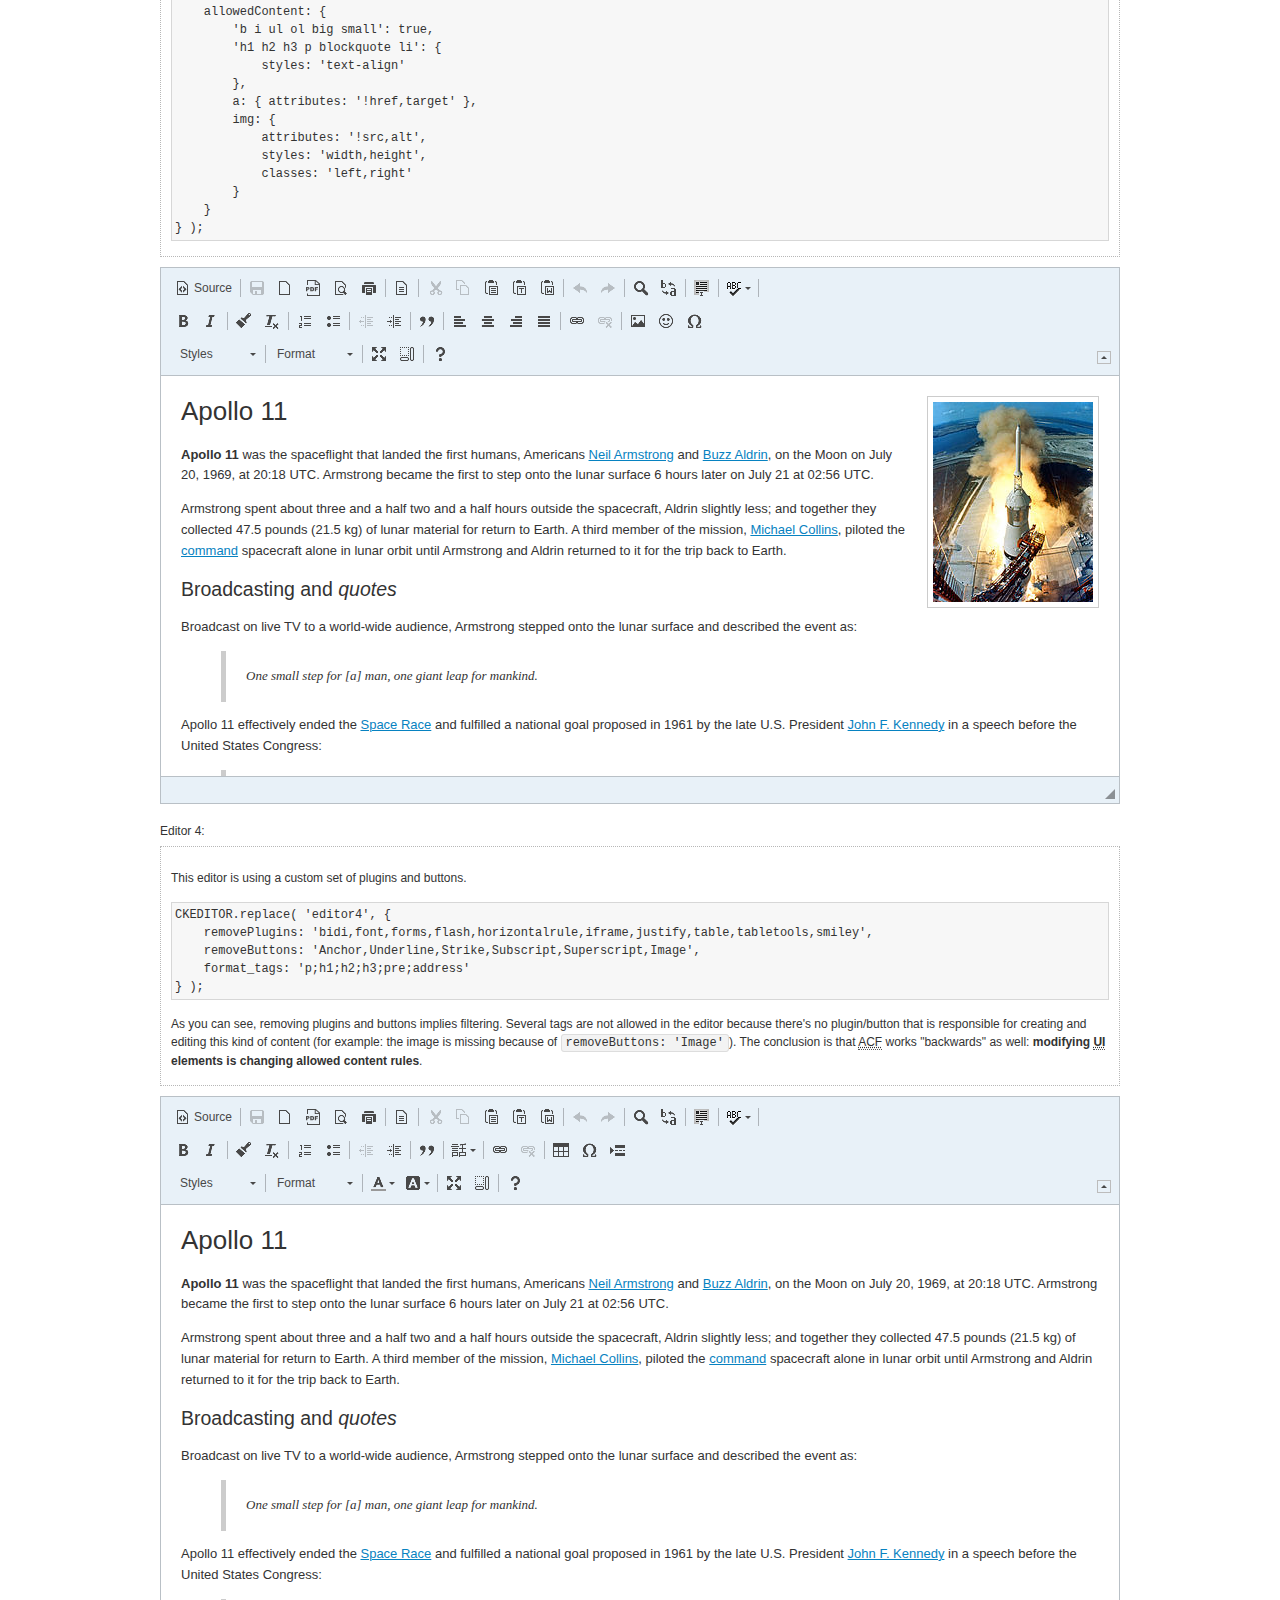
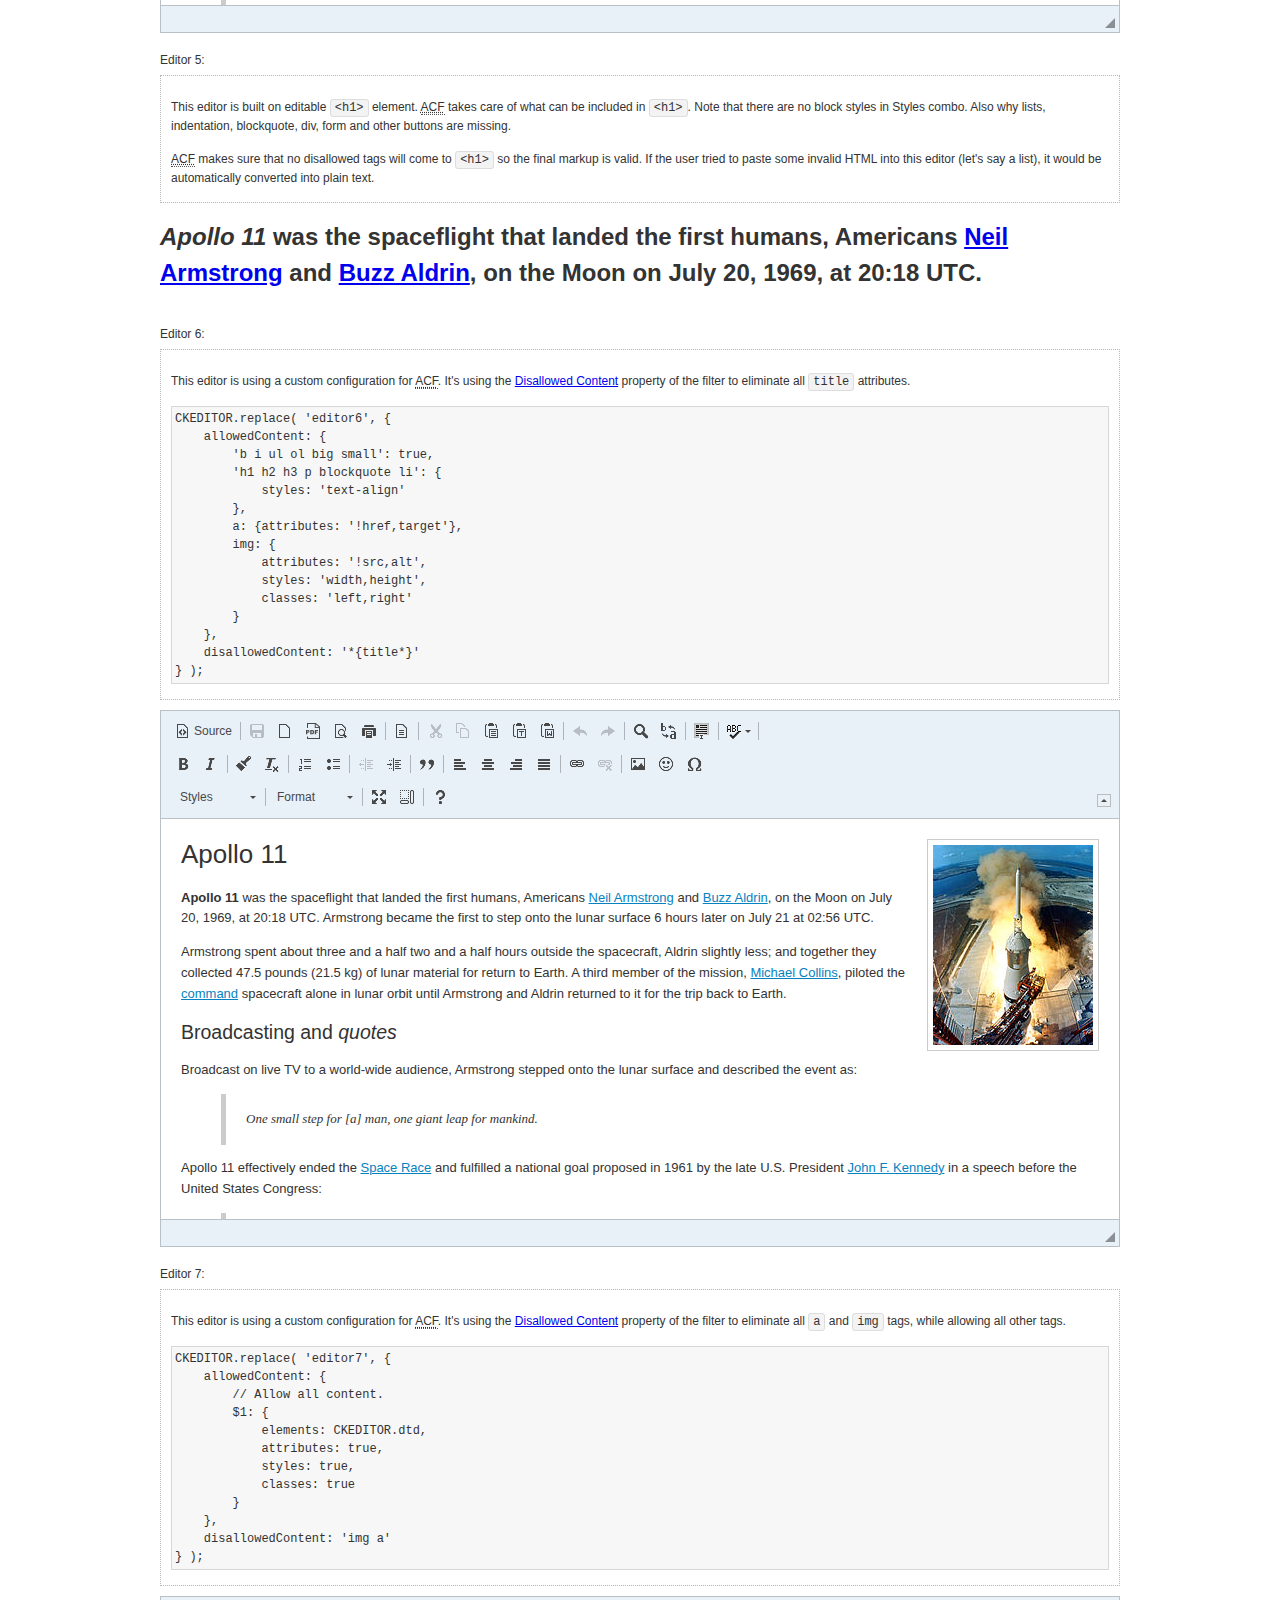
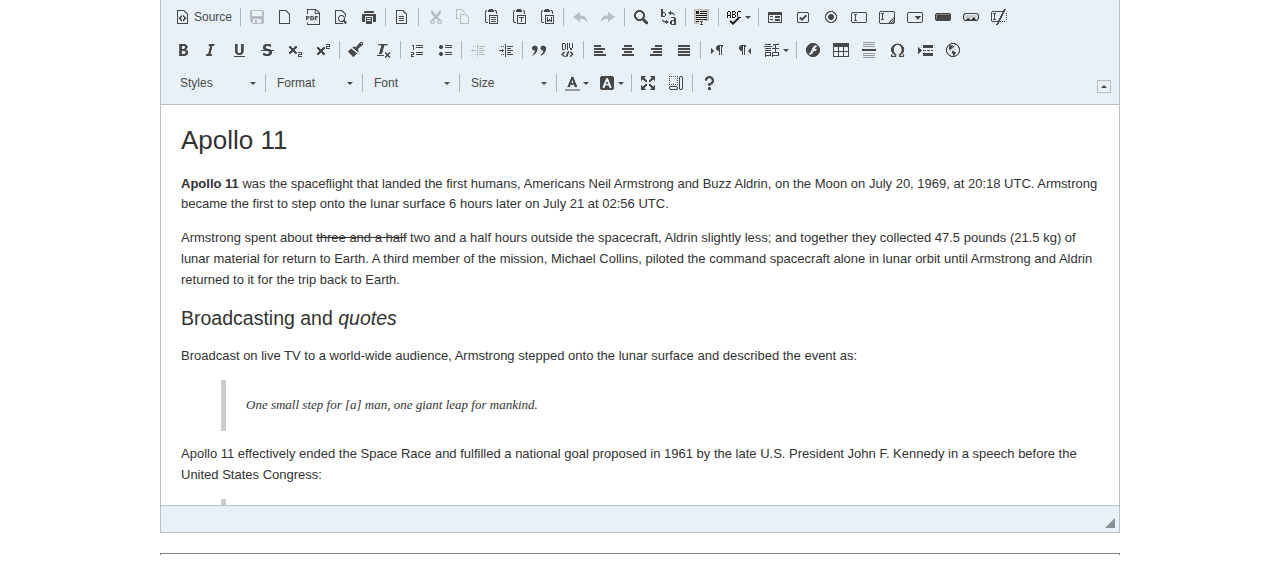
<file: ckeditorFull/samples/old/datafiltering.html>
<!DOCTYPE html>
<!--
Copyright (c) 2003-2020, CKSource - Frederico Knabben. All rights reserved.
For licensing, see LICENSE.md or https://ckeditor.com/legal/ckeditor-oss-license
-->
<html lang="en">
<head>
	<meta charset="utf-8">
	<title>Data Filtering &mdash; CKEditor Sample</title>
	<script src="../../ckeditor.js"></script>
	<link rel="stylesheet" href="sample.css">
	<meta name="description" content="Try the latest sample of CKEditor 4 and learn more about customizing your WYSIWYG editor with endless possibilities.">
	<script>
		// Remove advanced tabs for all editors.
		CKEDITOR.config.removeDialogTabs = 'image:advanced;link:advanced;flash:advanced;creatediv:advanced;editdiv:advanced';
	</script>
</head>
<body>
	<h1 class="samples">
		<a href="index.html">CKEditor Samples</a> &raquo; Data Filtering and Features Activation
	</h1>
	<div class="warning deprecated">
		This sample is not maintained anymore. Check out its <a href="https://ckeditor.com/docs/ckeditor4/latest/examples/acf.html">brand new version in CKEditor Examples</a>.
	</div>
	<div class="description">
		<p>
			This sample page demonstrates the idea of Advanced Content Filter
			(<abbr title="Advanced Content Filter">ACF</abbr>), a sophisticated
			tool that takes control over what kind of data is accepted by the editor and what
			kind of output is produced.
		</p>
		<h2>When and what is being filtered?</h2>
		<p>
			<abbr title="Advanced Content Filter">ACF</abbr> controls
			<strong>every single source of data</strong> that comes to the editor.
			It process both HTML that is inserted manually (i.e. pasted by the user)
			and programmatically like:
		</p>
<pre class="samples">
editor.setData( '&lt;p&gt;Hello world!&lt;/p&gt;' );
</pre>
		<p>
			<abbr title="Advanced Content Filter">ACF</abbr> discards invalid,
			useless HTML tags and attributes so the editor remains "clean" during
			runtime. <abbr title="Advanced Content Filter">ACF</abbr> behaviour
			can be configured and adjusted for a particular case to prevent the
			output HTML (i.e. in CMS systems) from being polluted.

			This kind of filtering is a first, client-side line of defense
			against "<a href="http://en.wikipedia.org/wiki/Tag_soup">tag soups</a>",
			the tool that precisely restricts which tags, attributes and styles
			are allowed (desired). When properly configured, <abbr title="Advanced Content Filter">ACF</abbr>
			is an easy and fast way to produce a high-quality, intentionally filtered HTML.
		</p>

		<h3>How to configure or disable ACF?</h3>
		<p>
			Advanced Content Filter is enabled by default, working in "automatic mode", yet
			it provides a set of easy rules that allow adjusting filtering rules
			and disabling the entire feature when necessary. The config property
			responsible for this feature is <code><a class="samples"
			href="https://ckeditor.com/docs/ckeditor4/latest/api/CKEDITOR_config.html#cfg-allowedContent">config.allowedContent</a></code>.
		</p>
		<p>
			By "automatic mode" is meant that loaded plugins decide which kind
			of content is enabled and which is not. For example, if the link
			plugin is loaded it implies that <code>&lt;a&gt;</code> tag is
			automatically allowed. Each plugin is given a set
			of predefined <abbr title="Advanced Content Filter">ACF</abbr> rules
			that control the editor until <code><a class="samples"
			href="https://ckeditor.com/docs/ckeditor4/latest/api/CKEDITOR_config.html#cfg-allowedContent">
			config.allowedContent</a></code>
			is defined manually.
		</p>
		<p>
			Let's assume our intention is to restrict the editor to accept (produce) <strong>paragraphs
			only: no attributes, no styles, no other tags</strong>.
			With <abbr title="Advanced Content Filter">ACF</abbr>
			this is very simple. Basically set <code><a class="samples"
			href="https://ckeditor.com/docs/ckeditor4/latest/api/CKEDITOR_config.html#cfg-allowedContent">
			config.allowedContent</a></code> to <code>'p'</code>:
		</p>
<pre class="samples">
var editor = CKEDITOR.replace( <em>textarea_id</em>, {
	<strong>allowedContent: 'p'</strong>
} );
</pre>
		<p>
			Now try to play with allowed content:
		</p>
<pre class="samples">
// Trying to insert disallowed tag and attribute.
editor.setData( '&lt;p <strong>style="color: red"</strong>&gt;Hello <strong>&lt;em&gt;world&lt;/em&gt;</strong>!&lt;/p&gt;' );
alert( editor.getData() );

// Filtered data is returned.
"&lt;p&gt;Hello world!&lt;/p&gt;"
</pre>
		<p>
			What happened? Since <code>config.allowedContent: 'p'</code> is set the editor assumes
			that only plain <code>&lt;p&gt;</code> are accepted. Nothing more. This is why
			<code>style</code> attribute and <code>&lt;em&gt;</code> tag are gone. The same
			filtering would happen if we pasted disallowed HTML into this editor.
		</p>
		<p>
			This is just a small sample of what <abbr title="Advanced Content Filter">ACF</abbr>
			can do. To know more, please refer to the sample section below and
			<a href="https://ckeditor.com/docs/ckeditor4/latest/guide/dev_advanced_content_filter.html">the official Advanced Content Filter guide</a>.
		</p>
		<p>
			You may, of course, want CKEditor to avoid filtering of any kind.
			To get rid of <abbr title="Advanced Content Filter">ACF</abbr>,
			basically set <code><a class="samples"
			href="https://ckeditor.com/docs/ckeditor4/latest/api/CKEDITOR_config.html#cfg-allowedContent">
			config.allowedContent</a></code> to <code>true</code> like this:
		</p>
<pre class="samples">
CKEDITOR.replace( <em>textarea_id</em>, {
	<strong>allowedContent: true</strong>
} );
</pre>

		<h2>Beyond data flow: Features activation</h2>
		<p>
			<abbr title="Advanced Content Filter">ACF</abbr> is far more than
			<abbr title="Input/Output">I/O</abbr> control: the entire
			<abbr title="User Interface">UI</abbr> of the editor is adjusted to what
			filters restrict. For example: if <code>&lt;a&gt;</code> tag is
			<strong>disallowed</strong>
			by <abbr title="Advanced Content Filter">ACF</abbr>,
			then accordingly <code>link</code> command, toolbar button and link dialog
			are also disabled. Editor is smart: it knows which features must be
			removed from the interface to match filtering rules.
		</p>
		<p>
			CKEditor can be far more specific. If <code>&lt;a&gt;</code> tag is
			<strong>allowed</strong> by filtering rules to be used but it is restricted
			to have only one attribute (<code>href</code>)
			<code>config.allowedContent = 'a[!href]'</code>, then
			"Target" tab of the link dialog is automatically disabled as <code>target</code>
			attribute isn't included in <abbr title="Advanced Content Filter">ACF</abbr> rules
			for <code>&lt;a&gt;</code>. This behaviour applies to dialog fields, context
			menus and toolbar buttons.
		</p>

		<h2>Sample configurations</h2>
		<p>
			There are several editor instances below that present different
			<abbr title="Advanced Content Filter">ACF</abbr> setups. <strong>All of them,
			except the inline instance, share the same HTML content</strong> to visualize
			how different filtering rules affect the same input data.
		</p>
	</div>

	<div>
		<label for="editor1">
			Editor 1:
		</label>
		<div class="description">
			<p>
				This editor is using default configuration ("automatic mode"). It means that
				<code><a class="samples"
				href="https://ckeditor.com/docs/ckeditor4/latest/api/CKEDITOR_config.html#cfg-allowedContent">
				config.allowedContent</a></code> is defined by loaded plugins.
				Each plugin extends filtering rules to make it's own associated content
				available for the user.
			</p>
		</div>
		<textarea cols="80" id="editor1" name="editor1" rows="10">
			&lt;h1&gt;&lt;img alt=&quot;Saturn V carrying Apollo 11&quot; class=&quot;right&quot; src=&quot;assets/sample.jpg&quot;/&gt; Apollo 11&lt;/h1&gt; &lt;p&gt;&lt;b&gt;Apollo 11&lt;/b&gt; was the spaceflight that landed the first humans, Americans &lt;a href=&quot;http://en.wikipedia.org/wiki/Neil_Armstrong&quot; title=&quot;Neil Armstrong&quot;&gt;Neil Armstrong&lt;/a&gt; and &lt;a href=&quot;http://en.wikipedia.org/wiki/Buzz_Aldrin&quot; title=&quot;Buzz Aldrin&quot;&gt;Buzz Aldrin&lt;/a&gt;, on the Moon on July 20, 1969, at 20:18 UTC. Armstrong became the first to step onto the lunar surface 6 hours later on July 21 at 02:56 UTC.&lt;/p&gt; &lt;p&gt;Armstrong spent about &lt;s&gt;three and a half&lt;/s&gt; two and a half hours outside the spacecraft, Aldrin slightly less; and together they collected 47.5 pounds (21.5&amp;nbsp;kg) of lunar material for return to Earth. A third member of the mission, &lt;a href=&quot;http://en.wikipedia.org/wiki/Michael_Collins_(astronaut)&quot; title=&quot;Michael Collins (astronaut)&quot;&gt;Michael Collins&lt;/a&gt;, piloted the &lt;a href=&quot;http://en.wikipedia.org/wiki/Apollo_Command/Service_Module&quot; title=&quot;Apollo Command/Service Module&quot;&gt;command&lt;/a&gt; spacecraft alone in lunar orbit until Armstrong and Aldrin returned to it for the trip back to Earth.&lt;/p&gt; &lt;h2&gt;Broadcasting and &lt;em&gt;quotes&lt;/em&gt; &lt;a id=&quot;quotes&quot; name=&quot;quotes&quot;&gt;&lt;/a&gt;&lt;/h2&gt; &lt;p&gt;Broadcast on live TV to a world-wide audience, Armstrong stepped onto the lunar surface and described the event as:&lt;/p&gt; &lt;blockquote&gt;&lt;p&gt;One small step for [a] man, one giant leap for mankind.&lt;/p&gt;&lt;/blockquote&gt; &lt;p&gt;Apollo 11 effectively ended the &lt;a href=&quot;http://en.wikipedia.org/wiki/Space_Race&quot; title=&quot;Space Race&quot;&gt;Space Race&lt;/a&gt; and fulfilled a national goal proposed in 1961 by the late U.S. President &lt;a href=&quot;http://en.wikipedia.org/wiki/John_F._Kennedy&quot; title=&quot;John F. Kennedy&quot;&gt;John F. Kennedy&lt;/a&gt; in a speech before the United States Congress:&lt;/p&gt; &lt;blockquote&gt;&lt;p&gt;[...] before this decade is out, of landing a man on the Moon and returning him safely to the Earth.&lt;/p&gt;&lt;/blockquote&gt; &lt;h2&gt;Technical details &lt;a id=&quot;tech-details&quot; name=&quot;tech-details&quot;&gt;&lt;/a&gt;&lt;/h2&gt; &lt;table align=&quot;right&quot; border=&quot;1&quot; bordercolor=&quot;#ccc&quot; cellpadding=&quot;5&quot; cellspacing=&quot;0&quot; style=&quot;border-collapse:collapse;margin:10px 0 10px 15px;&quot;&gt; &lt;caption&gt;&lt;strong&gt;Mission crew&lt;/strong&gt;&lt;/caption&gt; &lt;thead&gt; &lt;tr&gt; &lt;th scope=&quot;col&quot;&gt;Position&lt;/th&gt; &lt;th scope=&quot;col&quot;&gt;Astronaut&lt;/th&gt; &lt;/tr&gt; &lt;/thead&gt; &lt;tbody&gt; &lt;tr&gt; &lt;td&gt;Commander&lt;/td&gt; &lt;td&gt;Neil A. Armstrong&lt;/td&gt; &lt;/tr&gt; &lt;tr&gt; &lt;td&gt;Command Module Pilot&lt;/td&gt; &lt;td&gt;Michael Collins&lt;/td&gt; &lt;/tr&gt; &lt;tr&gt; &lt;td&gt;Lunar Module Pilot&lt;/td&gt; &lt;td&gt;Edwin &amp;quot;Buzz&amp;quot; E. Aldrin, Jr.&lt;/td&gt; &lt;/tr&gt; &lt;/tbody&gt; &lt;/table&gt; &lt;p&gt;Launched by a &lt;strong&gt;Saturn V&lt;/strong&gt; rocket from &lt;a href=&quot;http://en.wikipedia.org/wiki/Kennedy_Space_Center&quot; title=&quot;Kennedy Space Center&quot;&gt;Kennedy Space Center&lt;/a&gt; in Merritt Island, Florida on July 16, Apollo 11 was the fifth manned mission of &lt;a href=&quot;http://en.wikipedia.org/wiki/NASA&quot; title=&quot;NASA&quot;&gt;NASA&lt;/a&gt;&amp;#39;s Apollo program. The Apollo spacecraft had three parts:&lt;/p&gt; &lt;ol&gt; &lt;li&gt;&lt;strong&gt;Command Module&lt;/strong&gt; with a cabin for the three astronauts which was the only part which landed back on Earth&lt;/li&gt; &lt;li&gt;&lt;strong&gt;Service Module&lt;/strong&gt; which supported the Command Module with propulsion, electrical power, oxygen and water&lt;/li&gt; &lt;li&gt;&lt;strong&gt;Lunar Module&lt;/strong&gt; for landing on the Moon.&lt;/li&gt; &lt;/ol&gt; &lt;p&gt;After being sent to the Moon by the Saturn V&amp;#39;s upper stage, the astronauts separated the spacecraft from it and travelled for three days until they entered into lunar orbit. Armstrong and Aldrin then moved into the Lunar Module and landed in the &lt;a href=&quot;http://en.wikipedia.org/wiki/Mare_Tranquillitatis&quot; title=&quot;Mare Tranquillitatis&quot;&gt;Sea of Tranquility&lt;/a&gt;. They stayed a total of about 21 and a half hours on the lunar surface. After lifting off in the upper part of the Lunar Module and rejoining Collins in the Command Module, they returned to Earth and landed in the &lt;a href=&quot;http://en.wikipedia.org/wiki/Pacific_Ocean&quot; title=&quot;Pacific Ocean&quot;&gt;Pacific Ocean&lt;/a&gt; on July 24.&lt;/p&gt; &lt;hr/&gt; &lt;p style=&quot;text-align: right;&quot;&gt;&lt;small&gt;Source: &lt;a href=&quot;http://en.wikipedia.org/wiki/Apollo_11&quot;&gt;Wikipedia.org&lt;/a&gt;&lt;/small&gt;&lt;/p&gt;
		</textarea>

		<script>

			CKEDITOR.replace( 'editor1' );

		</script>
	</div>

	<br>

	<div>
		<label for="editor2">
			Editor 2:
		</label>
		<div class="description">
			<p>
				This editor is using a custom configuration for
				<abbr title="Advanced Content Filter">ACF</abbr>:
			</p>
<pre class="samples">
CKEDITOR.replace( 'editor2', {
	allowedContent:
		'h1 h2 h3 p blockquote strong em;' +
		'a[!href];' +
		'img(left,right)[!src,alt,width,height];' +
		'table tr th td caption;' +
		'span{!font-family};' +'
		'span{!color};' +
		'span(!marker);' +
		'del ins'
} );
</pre>
			<p>
				The following rules may require additional explanation:
			</p>
			<ul>
				<li>
					<code>h1 h2 h3 p blockquote strong em</code> - These tags
					are accepted by the editor. Any tag attributes will be discarded.
				</li>
				<li>
					<code>a[!href]</code> - <code>href</code> attribute is obligatory
					for <code>&lt;a&gt;</code> tag. Tags without this attribute
					are disarded. No other attribute will be accepted.
				</li>
				<li>
					<code>img(left,right)[!src,alt,width,height]</code> - <code>src</code>
					attribute is obligatory for <code>&lt;img&gt;</code> tag.
					<code>alt</code>, <code>width</code>, <code>height</code>
					and <code>class</code> attributes are accepted but
					<code>class</code> must be either <code>class="left"</code>
					or <code>class="right"</code>
				</li>
				<li>
					<code>table tr th td caption</code> - These tags
					are accepted by the editor. Any tag attributes will be discarded.
				</li>
				<li>
					<code>span{!font-family}</code>, <code>span{!color}</code>,
					<code>span(!marker)</code> - <code>&lt;span&gt;</code> tags
					will be accepted if either <code>font-family</code> or
					<code>color</code> style is set or <code>class="marker"</code>
					is present.
				</li>
				<li>
					<code>del ins</code> - These tags
					are accepted by the editor. Any tag attributes will be discarded.
				</li>
			</ul>
			<p>
				Please note that <strong><abbr title="User Interface">UI</abbr> of the
				editor is different</strong>. It's a response to what happened to the filters.
				Since <code>text-align</code> isn't allowed, the align toolbar is gone.
				The same thing happened to subscript/superscript, strike, underline
				(<code>&lt;u&gt;</code>, <code>&lt;sub&gt;</code>, <code>&lt;sup&gt;</code>
				are disallowed by <code><a class="samples"
				href="https://ckeditor.com/docs/ckeditor4/latest/api/CKEDITOR_config.html#cfg-allowedContent">
				config.allowedContent</a></code>) and many other buttons.
			</p>
		</div>
		<textarea cols="80" id="editor2" name="editor2" rows="10">
			&lt;h1&gt;&lt;img alt=&quot;Saturn V carrying Apollo 11&quot; class=&quot;right&quot; src=&quot;assets/sample.jpg&quot;/&gt; Apollo 11&lt;/h1&gt; &lt;p&gt;&lt;b&gt;Apollo 11&lt;/b&gt; was the spaceflight that landed the first humans, Americans &lt;a href=&quot;http://en.wikipedia.org/wiki/Neil_Armstrong&quot; title=&quot;Neil Armstrong&quot;&gt;Neil Armstrong&lt;/a&gt; and &lt;a href=&quot;http://en.wikipedia.org/wiki/Buzz_Aldrin&quot; title=&quot;Buzz Aldrin&quot;&gt;Buzz Aldrin&lt;/a&gt;, on the Moon on July 20, 1969, at 20:18 UTC. Armstrong became the first to step onto the lunar surface 6 hours later on July 21 at 02:56 UTC.&lt;/p&gt; &lt;p&gt;Armstrong spent about &lt;s&gt;three and a half&lt;/s&gt; two and a half hours outside the spacecraft, Aldrin slightly less; and together they collected 47.5 pounds (21.5&amp;nbsp;kg) of lunar material for return to Earth. A third member of the mission, &lt;a href=&quot;http://en.wikipedia.org/wiki/Michael_Collins_(astronaut)&quot; title=&quot;Michael Collins (astronaut)&quot;&gt;Michael Collins&lt;/a&gt;, piloted the &lt;a href=&quot;http://en.wikipedia.org/wiki/Apollo_Command/Service_Module&quot; title=&quot;Apollo Command/Service Module&quot;&gt;command&lt;/a&gt; spacecraft alone in lunar orbit until Armstrong and Aldrin returned to it for the trip back to Earth.&lt;/p&gt; &lt;h2&gt;Broadcasting and &lt;em&gt;quotes&lt;/em&gt; &lt;a id=&quot;quotes&quot; name=&quot;quotes&quot;&gt;&lt;/a&gt;&lt;/h2&gt; &lt;p&gt;Broadcast on live TV to a world-wide audience, Armstrong stepped onto the lunar surface and described the event as:&lt;/p&gt; &lt;blockquote&gt;&lt;p&gt;One small step for [a] man, one giant leap for mankind.&lt;/p&gt;&lt;/blockquote&gt; &lt;p&gt;Apollo 11 effectively ended the &lt;a href=&quot;http://en.wikipedia.org/wiki/Space_Race&quot; title=&quot;Space Race&quot;&gt;Space Race&lt;/a&gt; and fulfilled a national goal proposed in 1961 by the late U.S. President &lt;a href=&quot;http://en.wikipedia.org/wiki/John_F._Kennedy&quot; title=&quot;John F. Kennedy&quot;&gt;John F. Kennedy&lt;/a&gt; in a speech before the United States Congress:&lt;/p&gt; &lt;blockquote&gt;&lt;p&gt;[...] before this decade is out, of landing a man on the Moon and returning him safely to the Earth.&lt;/p&gt;&lt;/blockquote&gt; &lt;h2&gt;Technical details &lt;a id=&quot;tech-details&quot; name=&quot;tech-details&quot;&gt;&lt;/a&gt;&lt;/h2&gt; &lt;table align=&quot;right&quot; border=&quot;1&quot; bordercolor=&quot;#ccc&quot; cellpadding=&quot;5&quot; cellspacing=&quot;0&quot; style=&quot;border-collapse:collapse;margin:10px 0 10px 15px;&quot;&gt; &lt;caption&gt;&lt;strong&gt;Mission crew&lt;/strong&gt;&lt;/caption&gt; &lt;thead&gt; &lt;tr&gt; &lt;th scope=&quot;col&quot;&gt;Position&lt;/th&gt; &lt;th scope=&quot;col&quot;&gt;Astronaut&lt;/th&gt; &lt;/tr&gt; &lt;/thead&gt; &lt;tbody&gt; &lt;tr&gt; &lt;td&gt;Commander&lt;/td&gt; &lt;td&gt;Neil A. Armstrong&lt;/td&gt; &lt;/tr&gt; &lt;tr&gt; &lt;td&gt;Command Module Pilot&lt;/td&gt; &lt;td&gt;Michael Collins&lt;/td&gt; &lt;/tr&gt; &lt;tr&gt; &lt;td&gt;Lunar Module Pilot&lt;/td&gt; &lt;td&gt;Edwin &amp;quot;Buzz&amp;quot; E. Aldrin, Jr.&lt;/td&gt; &lt;/tr&gt; &lt;/tbody&gt; &lt;/table&gt; &lt;p&gt;Launched by a &lt;strong&gt;Saturn V&lt;/strong&gt; rocket from &lt;a href=&quot;http://en.wikipedia.org/wiki/Kennedy_Space_Center&quot; title=&quot;Kennedy Space Center&quot;&gt;Kennedy Space Center&lt;/a&gt; in Merritt Island, Florida on July 16, Apollo 11 was the fifth manned mission of &lt;a href=&quot;http://en.wikipedia.org/wiki/NASA&quot; title=&quot;NASA&quot;&gt;NASA&lt;/a&gt;&amp;#39;s Apollo program. The Apollo spacecraft had three parts:&lt;/p&gt; &lt;ol&gt; &lt;li&gt;&lt;strong&gt;Command Module&lt;/strong&gt; with a cabin for the three astronauts which was the only part which landed back on Earth&lt;/li&gt; &lt;li&gt;&lt;strong&gt;Service Module&lt;/strong&gt; which supported the Command Module with propulsion, electrical power, oxygen and water&lt;/li&gt; &lt;li&gt;&lt;strong&gt;Lunar Module&lt;/strong&gt; for landing on the Moon.&lt;/li&gt; &lt;/ol&gt; &lt;p&gt;After being sent to the Moon by the Saturn V&amp;#39;s upper stage, the astronauts separated the spacecraft from it and travelled for three days until they entered into lunar orbit. Armstrong and Aldrin then moved into the Lunar Module and landed in the &lt;a href=&quot;http://en.wikipedia.org/wiki/Mare_Tranquillitatis&quot; title=&quot;Mare Tranquillitatis&quot;&gt;Sea of Tranquility&lt;/a&gt;. They stayed a total of about 21 and a half hours on the lunar surface. After lifting off in the upper part of the Lunar Module and rejoining Collins in the Command Module, they returned to Earth and landed in the &lt;a href=&quot;http://en.wikipedia.org/wiki/Pacific_Ocean&quot; title=&quot;Pacific Ocean&quot;&gt;Pacific Ocean&lt;/a&gt; on July 24.&lt;/p&gt; &lt;hr/&gt; &lt;p style=&quot;text-align: right;&quot;&gt;&lt;small&gt;Source: &lt;a href=&quot;http://en.wikipedia.org/wiki/Apollo_11&quot;&gt;Wikipedia.org&lt;/a&gt;&lt;/small&gt;&lt;/p&gt;
		</textarea>
		<script>

			CKEDITOR.replace( 'editor2', {
				allowedContent:
					'h1 h2 h3 p blockquote strong em;' +
					'a[!href];' +
					'img(left,right)[!src,alt,width,height];' +
					'table tr th td caption;' +
					'span{!font-family};' +
					'span{!color};' +
					'span(!marker);' +
					'del ins'
			} );

		</script>
	</div>

	<br>

	<div>
		<label for="editor3">
			Editor 3:
		</label>
		<div class="description">
			<p>
				This editor is using a custom configuration for
				<abbr title="Advanced Content Filter">ACF</abbr>.
				Note that filters can be configured as an object literal
				as an alternative to a string-based definition.
			</p>
<pre class="samples">
CKEDITOR.replace( 'editor3', {
	allowedContent: {
		'b i ul ol big small': true,
		'h1 h2 h3 p blockquote li': {
			styles: 'text-align'
		},
		a: { attributes: '!href,target' },
		img: {
			attributes: '!src,alt',
			styles: 'width,height',
			classes: 'left,right'
		}
	}
} );
</pre>
		</div>
		<textarea cols="80" id="editor3" name="editor3" rows="10">
			&lt;h1&gt;&lt;img alt=&quot;Saturn V carrying Apollo 11&quot; class=&quot;right&quot; src=&quot;assets/sample.jpg&quot;/&gt; Apollo 11&lt;/h1&gt; &lt;p&gt;&lt;b&gt;Apollo 11&lt;/b&gt; was the spaceflight that landed the first humans, Americans &lt;a href=&quot;http://en.wikipedia.org/wiki/Neil_Armstrong&quot; title=&quot;Neil Armstrong&quot;&gt;Neil Armstrong&lt;/a&gt; and &lt;a href=&quot;http://en.wikipedia.org/wiki/Buzz_Aldrin&quot; title=&quot;Buzz Aldrin&quot;&gt;Buzz Aldrin&lt;/a&gt;, on the Moon on July 20, 1969, at 20:18 UTC. Armstrong became the first to step onto the lunar surface 6 hours later on July 21 at 02:56 UTC.&lt;/p&gt; &lt;p&gt;Armstrong spent about &lt;s&gt;three and a half&lt;/s&gt; two and a half hours outside the spacecraft, Aldrin slightly less; and together they collected 47.5 pounds (21.5&amp;nbsp;kg) of lunar material for return to Earth. A third member of the mission, &lt;a href=&quot;http://en.wikipedia.org/wiki/Michael_Collins_(astronaut)&quot; title=&quot;Michael Collins (astronaut)&quot;&gt;Michael Collins&lt;/a&gt;, piloted the &lt;a href=&quot;http://en.wikipedia.org/wiki/Apollo_Command/Service_Module&quot; title=&quot;Apollo Command/Service Module&quot;&gt;command&lt;/a&gt; spacecraft alone in lunar orbit until Armstrong and Aldrin returned to it for the trip back to Earth.&lt;/p&gt; &lt;h2&gt;Broadcasting and &lt;em&gt;quotes&lt;/em&gt; &lt;a id=&quot;quotes&quot; name=&quot;quotes&quot;&gt;&lt;/a&gt;&lt;/h2&gt; &lt;p&gt;Broadcast on live TV to a world-wide audience, Armstrong stepped onto the lunar surface and described the event as:&lt;/p&gt; &lt;blockquote&gt;&lt;p&gt;One small step for [a] man, one giant leap for mankind.&lt;/p&gt;&lt;/blockquote&gt; &lt;p&gt;Apollo 11 effectively ended the &lt;a href=&quot;http://en.wikipedia.org/wiki/Space_Race&quot; title=&quot;Space Race&quot;&gt;Space Race&lt;/a&gt; and fulfilled a national goal proposed in 1961 by the late U.S. President &lt;a href=&quot;http://en.wikipedia.org/wiki/John_F._Kennedy&quot; title=&quot;John F. Kennedy&quot;&gt;John F. Kennedy&lt;/a&gt; in a speech before the United States Congress:&lt;/p&gt; &lt;blockquote&gt;&lt;p&gt;[...] before this decade is out, of landing a man on the Moon and returning him safely to the Earth.&lt;/p&gt;&lt;/blockquote&gt; &lt;h2&gt;Technical details &lt;a id=&quot;tech-details&quot; name=&quot;tech-details&quot;&gt;&lt;/a&gt;&lt;/h2&gt; &lt;table align=&quot;right&quot; border=&quot;1&quot; bordercolor=&quot;#ccc&quot; cellpadding=&quot;5&quot; cellspacing=&quot;0&quot; style=&quot;border-collapse:collapse;margin:10px 0 10px 15px;&quot;&gt; &lt;caption&gt;&lt;strong&gt;Mission crew&lt;/strong&gt;&lt;/caption&gt; &lt;thead&gt; &lt;tr&gt; &lt;th scope=&quot;col&quot;&gt;Position&lt;/th&gt; &lt;th scope=&quot;col&quot;&gt;Astronaut&lt;/th&gt; &lt;/tr&gt; &lt;/thead&gt; &lt;tbody&gt; &lt;tr&gt; &lt;td&gt;Commander&lt;/td&gt; &lt;td&gt;Neil A. Armstrong&lt;/td&gt; &lt;/tr&gt; &lt;tr&gt; &lt;td&gt;Command Module Pilot&lt;/td&gt; &lt;td&gt;Michael Collins&lt;/td&gt; &lt;/tr&gt; &lt;tr&gt; &lt;td&gt;Lunar Module Pilot&lt;/td&gt; &lt;td&gt;Edwin &amp;quot;Buzz&amp;quot; E. Aldrin, Jr.&lt;/td&gt; &lt;/tr&gt; &lt;/tbody&gt; &lt;/table&gt; &lt;p&gt;Launched by a &lt;strong&gt;Saturn V&lt;/strong&gt; rocket from &lt;a href=&quot;http://en.wikipedia.org/wiki/Kennedy_Space_Center&quot; title=&quot;Kennedy Space Center&quot;&gt;Kennedy Space Center&lt;/a&gt; in Merritt Island, Florida on July 16, Apollo 11 was the fifth manned mission of &lt;a href=&quot;http://en.wikipedia.org/wiki/NASA&quot; title=&quot;NASA&quot;&gt;NASA&lt;/a&gt;&amp;#39;s Apollo program. The Apollo spacecraft had three parts:&lt;/p&gt; &lt;ol&gt; &lt;li&gt;&lt;strong&gt;Command Module&lt;/strong&gt; with a cabin for the three astronauts which was the only part which landed back on Earth&lt;/li&gt; &lt;li&gt;&lt;strong&gt;Service Module&lt;/strong&gt; which supported the Command Module with propulsion, electrical power, oxygen and water&lt;/li&gt; &lt;li&gt;&lt;strong&gt;Lunar Module&lt;/strong&gt; for landing on the Moon.&lt;/li&gt; &lt;/ol&gt; &lt;p&gt;After being sent to the Moon by the Saturn V&amp;#39;s upper stage, the astronauts separated the spacecraft from it and travelled for three days until they entered into lunar orbit. Armstrong and Aldrin then moved into the Lunar Module and landed in the &lt;a href=&quot;http://en.wikipedia.org/wiki/Mare_Tranquillitatis&quot; title=&quot;Mare Tranquillitatis&quot;&gt;Sea of Tranquility&lt;/a&gt;. They stayed a total of about 21 and a half hours on the lunar surface. After lifting off in the upper part of the Lunar Module and rejoining Collins in the Command Module, they returned to Earth and landed in the &lt;a href=&quot;http://en.wikipedia.org/wiki/Pacific_Ocean&quot; title=&quot;Pacific Ocean&quot;&gt;Pacific Ocean&lt;/a&gt; on July 24.&lt;/p&gt; &lt;hr/&gt; &lt;p style=&quot;text-align: right;&quot;&gt;&lt;small&gt;Source: &lt;a href=&quot;http://en.wikipedia.org/wiki/Apollo_11&quot;&gt;Wikipedia.org&lt;/a&gt;&lt;/small&gt;&lt;/p&gt;
		</textarea>
		<script>

			CKEDITOR.replace( 'editor3', {
				allowedContent: {
					'b i ul ol big small': true,
					'h1 h2 h3 p blockquote li': {
						styles: 'text-align'
					},
					a: { attributes: '!href,target' },
					img: {
						attributes: '!src,alt',
						styles: 'width,height',
						classes: 'left,right'
					}
				}
			} );

		</script>
	</div>

	<br>

	<div>
		<label for="editor4">
			Editor 4:
		</label>
		<div class="description">
			<p>
				This editor is using a custom set of plugins and buttons.
			</p>
<pre class="samples">
CKEDITOR.replace( 'editor4', {
	removePlugins: 'bidi,font,forms,flash,horizontalrule,iframe,justify,table,tabletools,smiley',
	removeButtons: 'Anchor,Underline,Strike,Subscript,Superscript,Image',
	format_tags: 'p;h1;h2;h3;pre;address'
} );
</pre>
			<p>
				As you can see, removing plugins and buttons implies filtering.
				Several tags are not allowed in the editor because there's no
				plugin/button that is responsible for creating and editing this
				kind of content (for example: the image is missing because
				of <code>removeButtons: 'Image'</code>). The conclusion is that
				<abbr title="Advanced Content Filter">ACF</abbr> works "backwards"
				as well: <strong>modifying <abbr title="User Interface">UI</abbr>
				elements is changing allowed content rules</strong>.
			</p>
		</div>
		<textarea cols="80" id="editor4" name="editor4" rows="10">
			&lt;h1&gt;&lt;img alt=&quot;Saturn V carrying Apollo 11&quot; class=&quot;right&quot; src=&quot;assets/sample.jpg&quot;/&gt; Apollo 11&lt;/h1&gt; &lt;p&gt;&lt;b&gt;Apollo 11&lt;/b&gt; was the spaceflight that landed the first humans, Americans &lt;a href=&quot;http://en.wikipedia.org/wiki/Neil_Armstrong&quot; title=&quot;Neil Armstrong&quot;&gt;Neil Armstrong&lt;/a&gt; and &lt;a href=&quot;http://en.wikipedia.org/wiki/Buzz_Aldrin&quot; title=&quot;Buzz Aldrin&quot;&gt;Buzz Aldrin&lt;/a&gt;, on the Moon on July 20, 1969, at 20:18 UTC. Armstrong became the first to step onto the lunar surface 6 hours later on July 21 at 02:56 UTC.&lt;/p&gt; &lt;p&gt;Armstrong spent about &lt;s&gt;three and a half&lt;/s&gt; two and a half hours outside the spacecraft, Aldrin slightly less; and together they collected 47.5 pounds (21.5&amp;nbsp;kg) of lunar material for return to Earth. A third member of the mission, &lt;a href=&quot;http://en.wikipedia.org/wiki/Michael_Collins_(astronaut)&quot; title=&quot;Michael Collins (astronaut)&quot;&gt;Michael Collins&lt;/a&gt;, piloted the &lt;a href=&quot;http://en.wikipedia.org/wiki/Apollo_Command/Service_Module&quot; title=&quot;Apollo Command/Service Module&quot;&gt;command&lt;/a&gt; spacecraft alone in lunar orbit until Armstrong and Aldrin returned to it for the trip back to Earth.&lt;/p&gt; &lt;h2&gt;Broadcasting and &lt;em&gt;quotes&lt;/em&gt; &lt;a id=&quot;quotes&quot; name=&quot;quotes&quot;&gt;&lt;/a&gt;&lt;/h2&gt; &lt;p&gt;Broadcast on live TV to a world-wide audience, Armstrong stepped onto the lunar surface and described the event as:&lt;/p&gt; &lt;blockquote&gt;&lt;p&gt;One small step for [a] man, one giant leap for mankind.&lt;/p&gt;&lt;/blockquote&gt; &lt;p&gt;Apollo 11 effectively ended the &lt;a href=&quot;http://en.wikipedia.org/wiki/Space_Race&quot; title=&quot;Space Race&quot;&gt;Space Race&lt;/a&gt; and fulfilled a national goal proposed in 1961 by the late U.S. President &lt;a href=&quot;http://en.wikipedia.org/wiki/John_F._Kennedy&quot; title=&quot;John F. Kennedy&quot;&gt;John F. Kennedy&lt;/a&gt; in a speech before the United States Congress:&lt;/p&gt; &lt;blockquote&gt;&lt;p&gt;[...] before this decade is out, of landing a man on the Moon and returning him safely to the Earth.&lt;/p&gt;&lt;/blockquote&gt; &lt;h2&gt;Technical details &lt;a id=&quot;tech-details&quot; name=&quot;tech-details&quot;&gt;&lt;/a&gt;&lt;/h2&gt; &lt;table align=&quot;right&quot; border=&quot;1&quot; bordercolor=&quot;#ccc&quot; cellpadding=&quot;5&quot; cellspacing=&quot;0&quot; style=&quot;border-collapse:collapse;margin:10px 0 10px 15px;&quot;&gt; &lt;caption&gt;&lt;strong&gt;Mission crew&lt;/strong&gt;&lt;/caption&gt; &lt;thead&gt; &lt;tr&gt; &lt;th scope=&quot;col&quot;&gt;Position&lt;/th&gt; &lt;th scope=&quot;col&quot;&gt;Astronaut&lt;/th&gt; &lt;/tr&gt; &lt;/thead&gt; &lt;tbody&gt; &lt;tr&gt; &lt;td&gt;Commander&lt;/td&gt; &lt;td&gt;Neil A. Armstrong&lt;/td&gt; &lt;/tr&gt; &lt;tr&gt; &lt;td&gt;Command Module Pilot&lt;/td&gt; &lt;td&gt;Michael Collins&lt;/td&gt; &lt;/tr&gt; &lt;tr&gt; &lt;td&gt;Lunar Module Pilot&lt;/td&gt; &lt;td&gt;Edwin &amp;quot;Buzz&amp;quot; E. Aldrin, Jr.&lt;/td&gt; &lt;/tr&gt; &lt;/tbody&gt; &lt;/table&gt; &lt;p&gt;Launched by a &lt;strong&gt;Saturn V&lt;/strong&gt; rocket from &lt;a href=&quot;http://en.wikipedia.org/wiki/Kennedy_Space_Center&quot; title=&quot;Kennedy Space Center&quot;&gt;Kennedy Space Center&lt;/a&gt; in Merritt Island, Florida on July 16, Apollo 11 was the fifth manned mission of &lt;a href=&quot;http://en.wikipedia.org/wiki/NASA&quot; title=&quot;NASA&quot;&gt;NASA&lt;/a&gt;&amp;#39;s Apollo program. The Apollo spacecraft had three parts:&lt;/p&gt; &lt;ol&gt; &lt;li&gt;&lt;strong&gt;Command Module&lt;/strong&gt; with a cabin for the three astronauts which was the only part which landed back on Earth&lt;/li&gt; &lt;li&gt;&lt;strong&gt;Service Module&lt;/strong&gt; which supported the Command Module with propulsion, electrical power, oxygen and water&lt;/li&gt; &lt;li&gt;&lt;strong&gt;Lunar Module&lt;/strong&gt; for landing on the Moon.&lt;/li&gt; &lt;/ol&gt; &lt;p&gt;After being sent to the Moon by the Saturn V&amp;#39;s upper stage, the astronauts separated the spacecraft from it and travelled for three days until they entered into lunar orbit. Armstrong and Aldrin then moved into the Lunar Module and landed in the &lt;a href=&quot;http://en.wikipedia.org/wiki/Mare_Tranquillitatis&quot; title=&quot;Mare Tranquillitatis&quot;&gt;Sea of Tranquility&lt;/a&gt;. They stayed a total of about 21 and a half hours on the lunar surface. After lifting off in the upper part of the Lunar Module and rejoining Collins in the Command Module, they returned to Earth and landed in the &lt;a href=&quot;http://en.wikipedia.org/wiki/Pacific_Ocean&quot; title=&quot;Pacific Ocean&quot;&gt;Pacific Ocean&lt;/a&gt; on July 24.&lt;/p&gt; &lt;hr/&gt; &lt;p style=&quot;text-align: right;&quot;&gt;&lt;small&gt;Source: &lt;a href=&quot;http://en.wikipedia.org/wiki/Apollo_11&quot;&gt;Wikipedia.org&lt;/a&gt;&lt;/small&gt;&lt;/p&gt;
		</textarea>
		<script>

			CKEDITOR.replace( 'editor4', {
				removePlugins: 'bidi,div,font,forms,flash,horizontalrule,iframe,justify,table,tabletools,smiley',
				removeButtons: 'Anchor,Underline,Strike,Subscript,Superscript,Image',
				format_tags: 'p;h1;h2;h3;pre;address'
			} );

		</script>
	</div>

	<br>

	<div>
		<label for="editor5">
			Editor 5:
		</label>
		<div class="description">
			<p>
				This editor is built on editable <code>&lt;h1&gt;</code> element.
				<abbr title="Advanced Content Filter">ACF</abbr> takes care of
				what can be included in <code>&lt;h1&gt;</code>. Note that there
				are no block styles in Styles combo. Also why lists, indentation,
				blockquote, div, form and other buttons are missing.
			</p>
			<p>
				<abbr title="Advanced Content Filter">ACF</abbr> makes sure that
				no disallowed tags will come to <code>&lt;h1&gt;</code> so the final
				markup is valid. If the user tried to paste some invalid HTML
				into this editor (let's say a list), it would be automatically
				converted into plain text.
			</p>
		</div>
		<h1 id="editor5" contenteditable="true">
			<em>Apollo 11</em> was the spaceflight that landed the first humans, Americans <a href="http://en.wikipedia.org/wiki/Neil_Armstrong" title="Neil Armstrong">Neil Armstrong</a> and <a href="http://en.wikipedia.org/wiki/Buzz_Aldrin" title="Buzz Aldrin">Buzz Aldrin</a>, on the Moon on July 20, 1969, at 20:18 UTC.
		</h1>
	</div>

	<br>

	<div>
		<label for="editor3">
			Editor 6:
		</label>
		<div class="description">
			<p>
				This editor is using a custom configuration for <abbr title="Advanced Content Filter">ACF</abbr>.
				It's using the <a href="https://ckeditor.com/docs/ckeditor4/latest/guide/dev_disallowed_content.html" rel="noopener noreferrer" target="_blank">
				Disallowed Content</a> property of the filter to eliminate all <code>title</code> attributes.
			</p>

<pre class="samples">
CKEDITOR.replace( 'editor6', {
	allowedContent: {
		'b i ul ol big small': true,
		'h1 h2 h3 p blockquote li': {
			styles: 'text-align'
		},
		a: {attributes: '!href,target'},
		img: {
			attributes: '!src,alt',
			styles: 'width,height',
			classes: 'left,right'
		}
	},
	disallowedContent: '*{title*}'
} );
</pre>
		</div>
		<textarea cols="80" id="editor6" name="editor6" rows="10">
			&lt;h1&gt;&lt;img alt=&quot;Saturn V carrying Apollo 11&quot; class=&quot;right&quot; src=&quot;assets/sample.jpg&quot;/&gt; Apollo 11&lt;/h1&gt; &lt;p&gt;&lt;b&gt;Apollo 11&lt;/b&gt; was the spaceflight that landed the first humans, Americans &lt;a href=&quot;http://en.wikipedia.org/wiki/Neil_Armstrong&quot; title=&quot;Neil Armstrong&quot;&gt;Neil Armstrong&lt;/a&gt; and &lt;a href=&quot;http://en.wikipedia.org/wiki/Buzz_Aldrin&quot; title=&quot;Buzz Aldrin&quot;&gt;Buzz Aldrin&lt;/a&gt;, on the Moon on July 20, 1969, at 20:18 UTC. Armstrong became the first to step onto the lunar surface 6 hours later on July 21 at 02:56 UTC.&lt;/p&gt; &lt;p&gt;Armstrong spent about &lt;s&gt;three and a half&lt;/s&gt; two and a half hours outside the spacecraft, Aldrin slightly less; and together they collected 47.5 pounds (21.5&amp;nbsp;kg) of lunar material for return to Earth. A third member of the mission, &lt;a href=&quot;http://en.wikipedia.org/wiki/Michael_Collins_(astronaut)&quot; title=&quot;Michael Collins (astronaut)&quot;&gt;Michael Collins&lt;/a&gt;, piloted the &lt;a href=&quot;http://en.wikipedia.org/wiki/Apollo_Command/Service_Module&quot; title=&quot;Apollo Command/Service Module&quot;&gt;command&lt;/a&gt; spacecraft alone in lunar orbit until Armstrong and Aldrin returned to it for the trip back to Earth.&lt;/p&gt; &lt;h2&gt;Broadcasting and &lt;em&gt;quotes&lt;/em&gt; &lt;a id=&quot;quotes&quot; name=&quot;quotes&quot;&gt;&lt;/a&gt;&lt;/h2&gt; &lt;p&gt;Broadcast on live TV to a world-wide audience, Armstrong stepped onto the lunar surface and described the event as:&lt;/p&gt; &lt;blockquote&gt;&lt;p&gt;One small step for [a] man, one giant leap for mankind.&lt;/p&gt;&lt;/blockquote&gt; &lt;p&gt;Apollo 11 effectively ended the &lt;a href=&quot;http://en.wikipedia.org/wiki/Space_Race&quot; title=&quot;Space Race&quot;&gt;Space Race&lt;/a&gt; and fulfilled a national goal proposed in 1961 by the late U.S. President &lt;a href=&quot;http://en.wikipedia.org/wiki/John_F._Kennedy&quot; title=&quot;John F. Kennedy&quot;&gt;John F. Kennedy&lt;/a&gt; in a speech before the United States Congress:&lt;/p&gt; &lt;blockquote&gt;&lt;p&gt;[...] before this decade is out, of landing a man on the Moon and returning him safely to the Earth.&lt;/p&gt;&lt;/blockquote&gt; &lt;h2&gt;Technical details &lt;a id=&quot;tech-details&quot; name=&quot;tech-details&quot;&gt;&lt;/a&gt;&lt;/h2&gt; &lt;table align=&quot;right&quot; border=&quot;1&quot; bordercolor=&quot;#ccc&quot; cellpadding=&quot;5&quot; cellspacing=&quot;0&quot; style=&quot;border-collapse:collapse;margin:10px 0 10px 15px;&quot;&gt; &lt;caption&gt;&lt;strong&gt;Mission crew&lt;/strong&gt;&lt;/caption&gt; &lt;thead&gt; &lt;tr&gt; &lt;th scope=&quot;col&quot;&gt;Position&lt;/th&gt; &lt;th scope=&quot;col&quot;&gt;Astronaut&lt;/th&gt; &lt;/tr&gt; &lt;/thead&gt; &lt;tbody&gt; &lt;tr&gt; &lt;td&gt;Commander&lt;/td&gt; &lt;td&gt;Neil A. Armstrong&lt;/td&gt; &lt;/tr&gt; &lt;tr&gt; &lt;td&gt;Command Module Pilot&lt;/td&gt; &lt;td&gt;Michael Collins&lt;/td&gt; &lt;/tr&gt; &lt;tr&gt; &lt;td&gt;Lunar Module Pilot&lt;/td&gt; &lt;td&gt;Edwin &amp;quot;Buzz&amp;quot; E. Aldrin, Jr.&lt;/td&gt; &lt;/tr&gt; &lt;/tbody&gt; &lt;/table&gt; &lt;p&gt;Launched by a &lt;strong&gt;Saturn V&lt;/strong&gt; rocket from &lt;a href=&quot;http://en.wikipedia.org/wiki/Kennedy_Space_Center&quot; title=&quot;Kennedy Space Center&quot;&gt;Kennedy Space Center&lt;/a&gt; in Merritt Island, Florida on July 16, Apollo 11 was the fifth manned mission of &lt;a href=&quot;http://en.wikipedia.org/wiki/NASA&quot; title=&quot;NASA&quot;&gt;NASA&lt;/a&gt;&amp;#39;s Apollo program. The Apollo spacecraft had three parts:&lt;/p&gt; &lt;ol&gt; &lt;li&gt;&lt;strong&gt;Command Module&lt;/strong&gt; with a cabin for the three astronauts which was the only part which landed back on Earth&lt;/li&gt; &lt;li&gt;&lt;strong&gt;Service Module&lt;/strong&gt; which supported the Command Module with propulsion, electrical power, oxygen and water&lt;/li&gt; &lt;li&gt;&lt;strong&gt;Lunar Module&lt;/strong&gt; for landing on the Moon.&lt;/li&gt; &lt;/ol&gt; &lt;p&gt;After being sent to the Moon by the Saturn V&amp;#39;s upper stage, the astronauts separated the spacecraft from it and travelled for three days until they entered into lunar orbit. Armstrong and Aldrin then moved into the Lunar Module and landed in the &lt;a href=&quot;http://en.wikipedia.org/wiki/Mare_Tranquillitatis&quot; title=&quot;Mare Tranquillitatis&quot;&gt;Sea of Tranquility&lt;/a&gt;. They stayed a total of about 21 and a half hours on the lunar surface. After lifting off in the upper part of the Lunar Module and rejoining Collins in the Command Module, they returned to Earth and landed in the &lt;a href=&quot;http://en.wikipedia.org/wiki/Pacific_Ocean&quot; title=&quot;Pacific Ocean&quot;&gt;Pacific Ocean&lt;/a&gt; on July 24.&lt;/p&gt; &lt;hr/&gt; &lt;p style=&quot;text-align: right;&quot;&gt;&lt;small&gt;Source: &lt;a href=&quot;http://en.wikipedia.org/wiki/Apollo_11&quot;&gt;Wikipedia.org&lt;/a&gt;&lt;/small&gt;&lt;/p&gt;
		</textarea>
		<script>

			CKEDITOR.replace( 'editor6', {
				allowedContent: {
					'b i ul ol big small': true,
					'h1 h2 h3 p blockquote li': {
						styles: 'text-align'
					},
					a: {attributes: '!href,target'},
					img: {
						attributes: '!src,alt',
						styles: 'width,height',
						classes: 'left,right'
					}
				},
				disallowedContent: '*{title*}'
			} );

		</script>
	</div>

	<br>

	<div>
		<label for="editor7">
			Editor 7:
		</label>
		<div class="description">
			<p>
				This editor is using a custom configuration for <abbr title="Advanced Content Filter">ACF</abbr>.
				It's using the <a href="https://ckeditor.com/docs/ckeditor4/latest/guide/dev_disallowed_content.html" rel="noopener noreferrer" target="_blank">
				Disallowed Content</a> property of the filter to eliminate all <code>a</code> and <code>img</code> tags,
				while allowing all other tags.
			</p>
<pre class="samples">
CKEDITOR.replace( 'editor7', {
	allowedContent: {
		// Allow all content.
		$1: {
			elements: CKEDITOR.dtd,
			attributes: true,
			styles: true,
			classes: true
		}
	},
	disallowedContent: 'img a'
} );
</pre>
		</div>
		<textarea cols="80" id="editor7" name="editor7" rows="10">
			&lt;h1&gt;&lt;img alt=&quot;Saturn V carrying Apollo 11&quot; class=&quot;right&quot; src=&quot;assets/sample.jpg&quot;/&gt; Apollo 11&lt;/h1&gt; &lt;p&gt;&lt;b&gt;Apollo 11&lt;/b&gt; was the spaceflight that landed the first humans, Americans &lt;a href=&quot;http://en.wikipedia.org/wiki/Neil_Armstrong&quot; title=&quot;Neil Armstrong&quot;&gt;Neil Armstrong&lt;/a&gt; and &lt;a href=&quot;http://en.wikipedia.org/wiki/Buzz_Aldrin&quot; title=&quot;Buzz Aldrin&quot;&gt;Buzz Aldrin&lt;/a&gt;, on the Moon on July 20, 1969, at 20:18 UTC. Armstrong became the first to step onto the lunar surface 6 hours later on July 21 at 02:56 UTC.&lt;/p&gt; &lt;p&gt;Armstrong spent about &lt;s&gt;three and a half&lt;/s&gt; two and a half hours outside the spacecraft, Aldrin slightly less; and together they collected 47.5 pounds (21.5&amp;nbsp;kg) of lunar material for return to Earth. A third member of the mission, &lt;a href=&quot;http://en.wikipedia.org/wiki/Michael_Collins_(astronaut)&quot; title=&quot;Michael Collins (astronaut)&quot;&gt;Michael Collins&lt;/a&gt;, piloted the &lt;a href=&quot;http://en.wikipedia.org/wiki/Apollo_Command/Service_Module&quot; title=&quot;Apollo Command/Service Module&quot;&gt;command&lt;/a&gt; spacecraft alone in lunar orbit until Armstrong and Aldrin returned to it for the trip back to Earth.&lt;/p&gt; &lt;h2&gt;Broadcasting and &lt;em&gt;quotes&lt;/em&gt; &lt;a id=&quot;quotes&quot; name=&quot;quotes&quot;&gt;&lt;/a&gt;&lt;/h2&gt; &lt;p&gt;Broadcast on live TV to a world-wide audience, Armstrong stepped onto the lunar surface and described the event as:&lt;/p&gt; &lt;blockquote&gt;&lt;p&gt;One small step for [a] man, one giant leap for mankind.&lt;/p&gt;&lt;/blockquote&gt; &lt;p&gt;Apollo 11 effectively ended the &lt;a href=&quot;http://en.wikipedia.org/wiki/Space_Race&quot; title=&quot;Space Race&quot;&gt;Space Race&lt;/a&gt; and fulfilled a national goal proposed in 1961 by the late U.S. President &lt;a href=&quot;http://en.wikipedia.org/wiki/John_F._Kennedy&quot; title=&quot;John F. Kennedy&quot;&gt;John F. Kennedy&lt;/a&gt; in a speech before the United States Congress:&lt;/p&gt; &lt;blockquote&gt;&lt;p&gt;[...] before this decade is out, of landing a man on the Moon and returning him safely to the Earth.&lt;/p&gt;&lt;/blockquote&gt; &lt;h2&gt;Technical details &lt;a id=&quot;tech-details&quot; name=&quot;tech-details&quot;&gt;&lt;/a&gt;&lt;/h2&gt; &lt;table align=&quot;right&quot; border=&quot;1&quot; bordercolor=&quot;#ccc&quot; cellpadding=&quot;5&quot; cellspacing=&quot;0&quot; style=&quot;border-collapse:collapse;margin:10px 0 10px 15px;&quot;&gt; &lt;caption&gt;&lt;strong&gt;Mission crew&lt;/strong&gt;&lt;/caption&gt; &lt;thead&gt; &lt;tr&gt; &lt;th scope=&quot;col&quot;&gt;Position&lt;/th&gt; &lt;th scope=&quot;col&quot;&gt;Astronaut&lt;/th&gt; &lt;/tr&gt; &lt;/thead&gt; &lt;tbody&gt; &lt;tr&gt; &lt;td&gt;Commander&lt;/td&gt; &lt;td&gt;Neil A. Armstrong&lt;/td&gt; &lt;/tr&gt; &lt;tr&gt; &lt;td&gt;Command Module Pilot&lt;/td&gt; &lt;td&gt;Michael Collins&lt;/td&gt; &lt;/tr&gt; &lt;tr&gt; &lt;td&gt;Lunar Module Pilot&lt;/td&gt; &lt;td&gt;Edwin &amp;quot;Buzz&amp;quot; E. Aldrin, Jr.&lt;/td&gt; &lt;/tr&gt; &lt;/tbody&gt; &lt;/table&gt; &lt;p&gt;Launched by a &lt;strong&gt;Saturn V&lt;/strong&gt; rocket from &lt;a href=&quot;http://en.wikipedia.org/wiki/Kennedy_Space_Center&quot; title=&quot;Kennedy Space Center&quot;&gt;Kennedy Space Center&lt;/a&gt; in Merritt Island, Florida on July 16, Apollo 11 was the fifth manned mission of &lt;a href=&quot;http://en.wikipedia.org/wiki/NASA&quot; title=&quot;NASA&quot;&gt;NASA&lt;/a&gt;&amp;#39;s Apollo program. The Apollo spacecraft had three parts:&lt;/p&gt; &lt;ol&gt; &lt;li&gt;&lt;strong&gt;Command Module&lt;/strong&gt; with a cabin for the three astronauts which was the only part which landed back on Earth&lt;/li&gt; &lt;li&gt;&lt;strong&gt;Service Module&lt;/strong&gt; which supported the Command Module with propulsion, electrical power, oxygen and water&lt;/li&gt; &lt;li&gt;&lt;strong&gt;Lunar Module&lt;/strong&gt; for landing on the Moon.&lt;/li&gt; &lt;/ol&gt; &lt;p&gt;After being sent to the Moon by the Saturn V&amp;#39;s upper stage, the astronauts separated the spacecraft from it and travelled for three days until they entered into lunar orbit. Armstrong and Aldrin then moved into the Lunar Module and landed in the &lt;a href=&quot;http://en.wikipedia.org/wiki/Mare_Tranquillitatis&quot; title=&quot;Mare Tranquillitatis&quot;&gt;Sea of Tranquility&lt;/a&gt;. They stayed a total of about 21 and a half hours on the lunar surface. After lifting off in the upper part of the Lunar Module and rejoining Collins in the Command Module, they returned to Earth and landed in the &lt;a href=&quot;http://en.wikipedia.org/wiki/Pacific_Ocean&quot; title=&quot;Pacific Ocean&quot;&gt;Pacific Ocean&lt;/a&gt; on July 24.&lt;/p&gt; &lt;hr/&gt; &lt;p style=&quot;text-align: right;&quot;&gt;&lt;small&gt;Source: &lt;a href=&quot;http://en.wikipedia.org/wiki/Apollo_11&quot;&gt;Wikipedia.org&lt;/a&gt;&lt;/small&gt;&lt;/p&gt;
		</textarea>
		<script>

			CKEDITOR.replace( 'editor7', {
				allowedContent: {
					// allow all content
					$1: {
						elements: CKEDITOR.dtd,
						attributes: true,
						styles: true,
						classes: true
					}
				},
				disallowedContent: 'img a'
			} );

		</script>
	</div>

	<div id="footer">
		<hr>
		<p>
			CKEditor - The text editor for the Internet - <a class="samples" href="https://ckeditor.com/">https://ckeditor.com</a>
		</p>
		<p id="copy">
			Copyright &copy; 2003-2020, <a class="samples" href="https://cksource.com/">CKSource</a> - Frederico
			Knabben. All rights reserved.
		</p>
	</div>
</body>
</html>
</file>
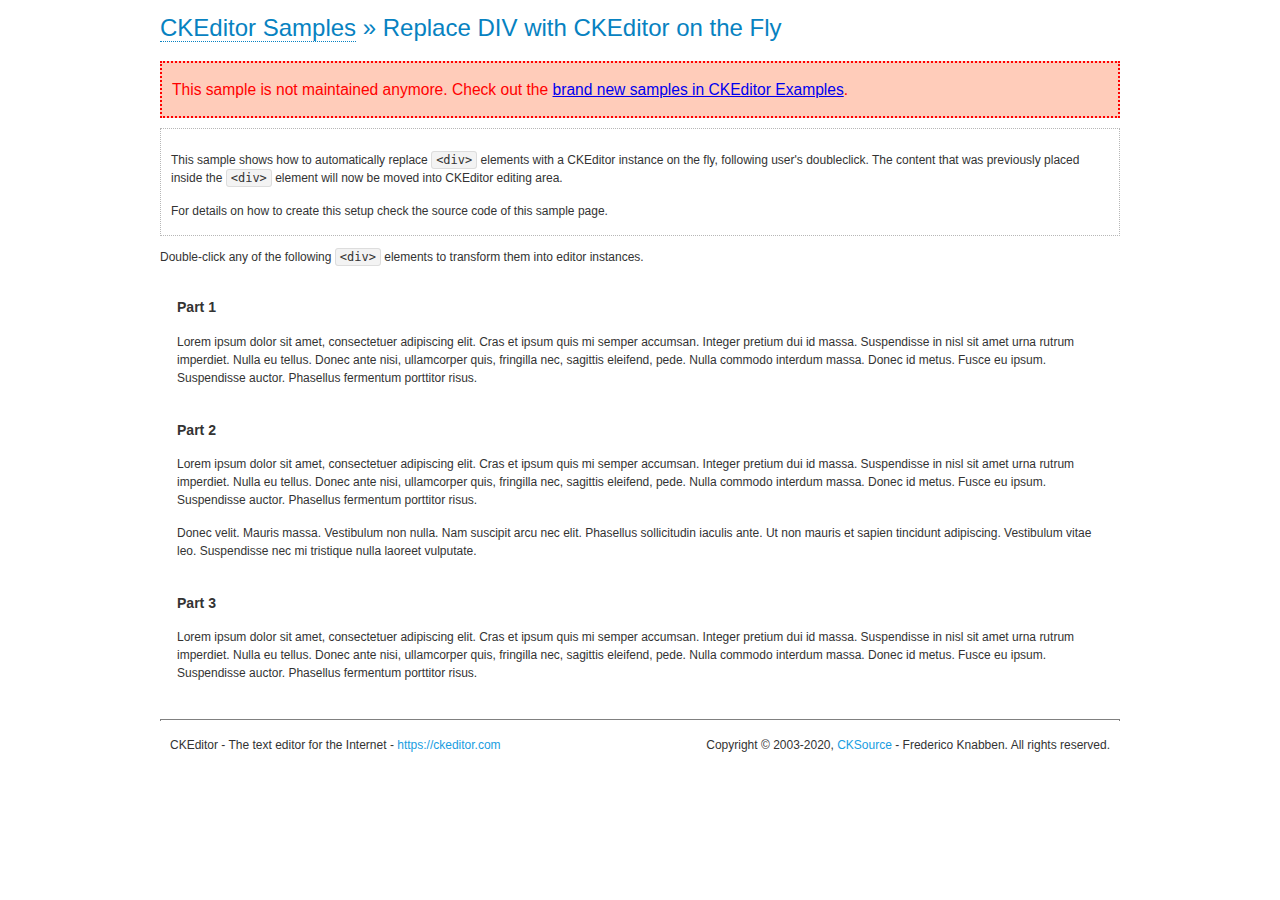
<file: ckeditorFull/samples/old/divreplace.html>
<!DOCTYPE html>
<!--
Copyright (c) 2003-2020, CKSource - Frederico Knabben. All rights reserved.
For licensing, see LICENSE.md or https://ckeditor.com/legal/ckeditor-oss-license
-->
<html lang="en">
<head>
	<meta charset="utf-8">
	<title>Replace DIV &mdash; CKEditor Sample</title>
	<script src="../../ckeditor.js"></script>
	<link href="sample.css" rel="stylesheet">
	<meta name="description" content="Try the latest sample of CKEditor 4 and learn more about customizing your WYSIWYG editor with endless possibilities.">
	<style>

		div.editable
		{
			border: solid 2px transparent;
			padding-left: 15px;
			padding-right: 15px;
		}

		div.editable:hover
		{
			border-color: black;
		}

	</style>
	<script>

		// Uncomment the following code to test the "Timeout Loading Method".
		// CKEDITOR.loadFullCoreTimeout = 5;

		window.onload = function() {
			// Listen to the double click event.
			if ( window.addEventListener )
				document.body.addEventListener( 'dblclick', onDoubleClick, false );
			else if ( window.attachEvent )
				document.body.attachEvent( 'ondblclick', onDoubleClick );

		};

		function onDoubleClick( ev ) {
			// Get the element which fired the event. This is not necessarily the
			// element to which the event has been attached.
			var element = ev.target || ev.srcElement;

			// Find out the div that holds this element.
			var name;

			do {
				element = element.parentNode;
			}
			while ( element && ( name = element.nodeName.toLowerCase() ) &&
				( name != 'div' || element.className.indexOf( 'editable' ) == -1 ) && name != 'body' );

			if ( name == 'div' && element.className.indexOf( 'editable' ) != -1 )
				replaceDiv( element );
		}

		var editor;

		function replaceDiv( div ) {
			if ( editor )
				editor.destroy();

			editor = CKEDITOR.replace( div );
		}

	</script>
</head>
<body>
	<h1 class="samples">
		<a href="index.html">CKEditor Samples</a> &raquo; Replace DIV with CKEditor on the Fly
	</h1>
	<div class="warning deprecated">
		This sample is not maintained anymore. Check out the <a href="https://ckeditor.com/docs/ckeditor4/latest/examples/index.html">brand new samples in CKEditor Examples</a>.
	</div>
	<div class="description">
		<p>
			This sample shows how to automatically replace <code>&lt;div&gt;</code> elements
			with a CKEditor instance on the fly, following user's doubleclick. The content
			that was previously placed inside the <code>&lt;div&gt;</code> element will now
			be moved into CKEditor editing area.
		</p>
		<p>
			For details on how to create this setup check the source code of this sample page.
		</p>
	</div>
	<p>
		Double-click any of the following <code>&lt;div&gt;</code> elements to transform them into
		editor instances.
	</p>
	<div class="editable">
		<h3>
			Part 1
		</h3>
		<p>
			Lorem ipsum dolor sit amet, consectetuer adipiscing elit. Cras et ipsum quis mi
			semper accumsan. Integer pretium dui id massa. Suspendisse in nisl sit amet urna
			rutrum imperdiet. Nulla eu tellus. Donec ante nisi, ullamcorper quis, fringilla
			nec, sagittis eleifend, pede. Nulla commodo interdum massa. Donec id metus. Fusce
			eu ipsum. Suspendisse auctor. Phasellus fermentum porttitor risus.
		</p>
	</div>
	<div class="editable">
		<h3>
			Part 2
		</h3>
		<p>
			Lorem ipsum dolor sit amet, consectetuer adipiscing elit. Cras et ipsum quis mi
			semper accumsan. Integer pretium dui id massa. Suspendisse in nisl sit amet urna
			rutrum imperdiet. Nulla eu tellus. Donec ante nisi, ullamcorper quis, fringilla
			nec, sagittis eleifend, pede. Nulla commodo interdum massa. Donec id metus. Fusce
			eu ipsum. Suspendisse auctor. Phasellus fermentum porttitor risus.
		</p>
		<p>
			Donec velit. Mauris massa. Vestibulum non nulla. Nam suscipit arcu nec elit. Phasellus
			sollicitudin iaculis ante. Ut non mauris et sapien tincidunt adipiscing. Vestibulum
			vitae leo. Suspendisse nec mi tristique nulla laoreet vulputate.
		</p>
	</div>
	<div class="editable">
		<h3>
			Part 3
		</h3>
		<p>
			Lorem ipsum dolor sit amet, consectetuer adipiscing elit. Cras et ipsum quis mi
			semper accumsan. Integer pretium dui id massa. Suspendisse in nisl sit amet urna
			rutrum imperdiet. Nulla eu tellus. Donec ante nisi, ullamcorper quis, fringilla
			nec, sagittis eleifend, pede. Nulla commodo interdum massa. Donec id metus. Fusce
			eu ipsum. Suspendisse auctor. Phasellus fermentum porttitor risus.
		</p>
	</div>
	<div id="footer">
		<hr>
		<p>
			CKEditor - The text editor for the Internet - <a class="samples" href="https://ckeditor.com/">https://ckeditor.com</a>
		</p>
		<p id="copy">
			Copyright &copy; 2003-2020, <a class="samples" href="https://cksource.com/">CKSource</a> - Frederico
			Knabben. All rights reserved.
		</p>
	</div>
</body>
</html>
</file>
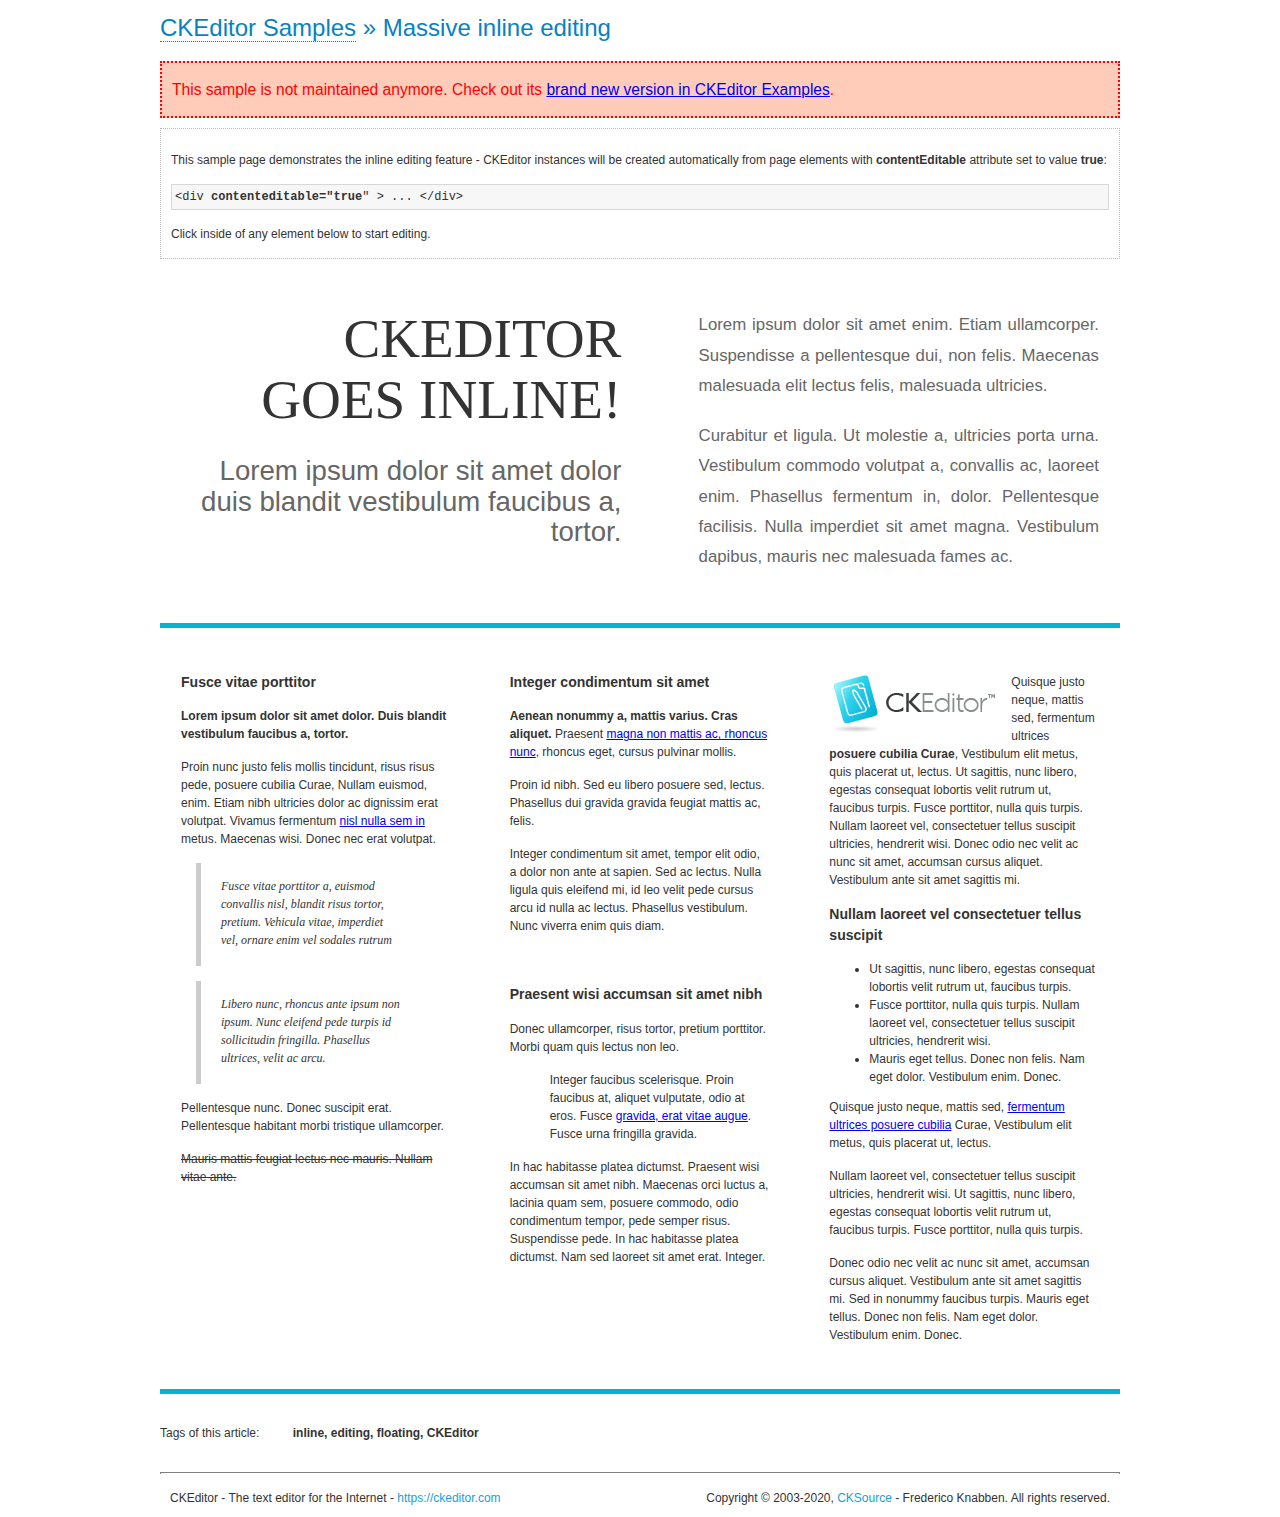
<file: ckeditorFull/samples/old/inlineall.html>
<!DOCTYPE html>
<!--
Copyright (c) 2003-2020, CKSource - Frederico Knabben. All rights reserved.
For licensing, see LICENSE.md or https://ckeditor.com/legal/ckeditor-oss-license
-->
<html lang="en">
<head>
	<meta charset="utf-8">
	<title>Massive inline editing &mdash; CKEditor Sample</title>
	<meta name="description" content="Try the latest sample of CKEditor 4 and learn more about customizing your WYSIWYG editor with endless possibilities.">
	<script src="../../ckeditor.js"></script>
	<script>

		// This code is generally not necessary, but it is here to demonstrate
		// how to customize specific editor instances on the fly. This fits well
		// this demo because we have editable elements (like headers) that
		// require less features.

		// The "instanceCreated" event is fired for every editor instance created.
		CKEDITOR.on( 'instanceCreated', function( event ) {
			var editor = event.editor,
				element = editor.element;

			// Customize editors for headers and tag list.
			// These editors don't need features like smileys, templates, iframes etc.
			if ( element.is( 'h1', 'h2', 'h3' ) || element.getAttribute( 'id' ) == 'taglist' ) {
				// Customize the editor configurations on "configLoaded" event,
				// which is fired after the configuration file loading and
				// execution. This makes it possible to change the
				// configurations before the editor initialization takes place.
				editor.on( 'configLoaded', function() {

					// Remove unnecessary plugins to make the editor simpler.
					editor.config.removePlugins = 'colorbutton,find,flash,font,' +
						'forms,iframe,image,newpage,removeformat,' +
						'smiley,specialchar,stylescombo,templates';

					// Rearrange the layout of the toolbar.
					editor.config.toolbarGroups = [
						{ name: 'editing',		groups: [ 'basicstyles', 'links' ] },
						{ name: 'undo' },
						{ name: 'clipboard',	groups: [ 'selection', 'clipboard' ] },
						{ name: 'about' }
					];
				});
			}
		});

	</script>
	<link href="sample.css" rel="stylesheet">
	<style>

		/* The following styles are just to make the page look nice. */

		/* Workaround to show Arial Black in Firefox. */
		@font-face
		{
			font-family: 'arial-black';
			src: local('Arial Black');
		}

		*[contenteditable="true"]
		{
			padding: 10px;
		}

		#container
		{
			width: 960px;
			margin: 30px auto 0;
		}

		#header
		{
			overflow: hidden;
			padding: 0 0 30px;
			border-bottom: 5px solid #05B2D2;
			position: relative;
		}

		#headerLeft,
		#headerRight
		{
			width: 49%;
			overflow: hidden;
		}

		#headerLeft
		{
			float: left;
			padding: 10px 1px 1px;
		}

		#headerLeft h2,
		#headerLeft h3
		{
			text-align: right;
			margin: 0;
			overflow: hidden;
			font-weight: normal;
		}

		#headerLeft h2
		{
			font-family: "Arial Black",arial-black;
			font-size: 4.6em;
			line-height: 1.1;
			text-transform: uppercase;
		}

		#headerLeft h3
		{
			font-size: 2.3em;
			line-height: 1.1;
			margin: .2em 0 0;
			color: #666;
		}

		#headerRight
		{
			float: right;
			padding: 1px;
		}

		#headerRight p
		{
			line-height: 1.8;
			text-align: justify;
			margin: 0;
		}

		#headerRight p + p
		{
			margin-top: 20px;
		}

		#headerRight > div
		{
			padding: 20px;
			margin: 0 0 0 30px;
			font-size: 1.4em;
			color: #666;
		}

		#columns
		{
			color: #333;
			overflow: hidden;
			padding: 20px 0;
		}

		#columns > div
		{
			float: left;
			width: 33.3%;
		}

		#columns #column1 > div
		{
			margin-left: 1px;
		}

		#columns #column3 > div
		{
			margin-right: 1px;
		}

		#columns > div > div
		{
			margin: 0px 10px;
			padding: 10px 20px;
		}

		#columns blockquote
		{
			margin-left: 15px;
		}

		#tagLine
		{
			border-top: 5px solid #05B2D2;
			padding-top: 20px;
		}

		#taglist {
			display: inline-block;
			margin-left: 20px;
			font-weight: bold;
			margin: 0 0 0 20px;
		}

	</style>
</head>
<body>
<div>
	<h1 class="samples"><a href="index.html">CKEditor Samples</a> &raquo; Massive inline editing</h1>
	<div class="warning deprecated">
		This sample is not maintained anymore. Check out its <a href="https://ckeditor.com/docs/ckeditor4/latest/examples/inline.html">brand new version in CKEditor Examples</a>.
	</div>
	<div class="description">
		<p>This sample page demonstrates the inline editing feature - CKEditor instances will be created automatically from page elements with <strong>contentEditable</strong> attribute set to value <strong>true</strong>:</p>
		<pre class="samples">&lt;div <strong>contenteditable="true</strong>" &gt; ... &lt;/div&gt;</pre>
		<p>Click inside of any element below to start editing.</p>
	</div>
</div>
<div id="container">
	<div id="header">
		<div id="headerLeft">
			<h2 id="sampleTitle" contenteditable="true">
				CKEditor<br> Goes Inline!
			</h2>
			<h3 contenteditable="true">
				Lorem ipsum dolor sit amet dolor duis blandit vestibulum faucibus a, tortor.
			</h3>
		</div>
		<div id="headerRight">
			<div contenteditable="true">
				<p>
					Lorem ipsum dolor sit amet enim. Etiam ullamcorper. Suspendisse a pellentesque dui, non felis. Maecenas malesuada elit lectus felis, malesuada ultricies.
				</p>
				<p>
					Curabitur et ligula. Ut molestie a, ultricies porta urna. Vestibulum commodo volutpat a, convallis ac, laoreet enim. Phasellus fermentum in, dolor. Pellentesque facilisis. Nulla imperdiet sit amet magna. Vestibulum dapibus, mauris nec malesuada fames ac.
				</p>
			</div>
		</div>
	</div>
	<div id="columns">
		<div id="column1">
			<div contenteditable="true">
				<h3>
					Fusce vitae porttitor
				</h3>
				<p>
					<strong>
						Lorem ipsum dolor sit amet dolor. Duis blandit vestibulum faucibus a, tortor.
					</strong>
				</p>
				<p>
					Proin nunc justo felis mollis tincidunt, risus risus pede, posuere cubilia Curae, Nullam euismod, enim. Etiam nibh ultricies dolor ac dignissim erat volutpat. Vivamus fermentum <a href="https://ckeditor.com/">nisl nulla sem in</a> metus. Maecenas wisi. Donec nec erat volutpat.
				</p>
				<blockquote>
					<p>
						Fusce vitae porttitor a, euismod convallis nisl, blandit risus tortor, pretium.
						Vehicula vitae, imperdiet vel, ornare enim vel sodales rutrum
					</p>
				</blockquote>
				<blockquote>
					<p>
						Libero nunc, rhoncus ante ipsum non ipsum. Nunc eleifend pede turpis id sollicitudin fringilla. Phasellus ultrices, velit ac arcu.
					</p>
				</blockquote>
				<p>Pellentesque nunc. Donec suscipit erat. Pellentesque habitant morbi tristique ullamcorper.</p>
				<p><s>Mauris mattis feugiat lectus nec mauris. Nullam vitae ante.</s></p>
			</div>
		</div>
		<div id="column2">
			<div contenteditable="true">
				<h3>
					Integer condimentum sit amet
				</h3>
				<p>
					<strong>Aenean nonummy a, mattis varius. Cras aliquet.</strong>
					Praesent <a href="https://ckeditor.com/">magna non mattis ac, rhoncus nunc</a>, rhoncus eget, cursus pulvinar mollis.</p>
				<p>Proin id nibh. Sed eu libero posuere sed, lectus. Phasellus dui gravida gravida feugiat mattis ac, felis.</p>
				<p>Integer condimentum sit amet, tempor elit odio, a dolor non ante at sapien. Sed ac lectus. Nulla ligula quis eleifend mi, id leo velit pede cursus arcu id nulla ac lectus. Phasellus vestibulum. Nunc viverra enim quis diam.</p>
			</div>
			<div contenteditable="true">
				<h3>
					Praesent wisi accumsan sit amet nibh
				</h3>
				<p>Donec ullamcorper, risus tortor, pretium porttitor. Morbi quam quis lectus non leo.</p>
				<p style="margin-left: 40px; ">Integer faucibus scelerisque. Proin faucibus at, aliquet vulputate, odio at eros. Fusce <a href="https://ckeditor.com/">gravida, erat vitae augue</a>. Fusce urna fringilla gravida.</p>
				<p>In hac habitasse platea dictumst. Praesent wisi accumsan sit amet nibh. Maecenas orci luctus a, lacinia quam sem, posuere commodo, odio condimentum tempor, pede semper risus. Suspendisse pede. In hac habitasse platea dictumst. Nam sed laoreet sit amet erat. Integer.</p>
			</div>
		</div>
		<div id="column3">
			<div contenteditable="true">
				<p>
					<img src="assets/inlineall/logo.png" alt="CKEditor logo" style="float:left">
				</p>
				<p>Quisque justo neque, mattis sed, fermentum ultrices <strong>posuere cubilia Curae</strong>, Vestibulum elit metus, quis placerat ut, lectus. Ut sagittis, nunc libero, egestas consequat lobortis velit rutrum ut, faucibus turpis. Fusce porttitor, nulla quis turpis. Nullam laoreet vel, consectetuer tellus suscipit ultricies, hendrerit wisi. Donec odio nec velit ac nunc sit amet, accumsan cursus aliquet. Vestibulum ante sit amet sagittis mi.</p>
				<h3>
					Nullam laoreet vel consectetuer tellus suscipit
				</h3>
				<ul>
					<li>Ut sagittis, nunc libero, egestas consequat lobortis velit rutrum ut, faucibus turpis.</li>
					<li>Fusce porttitor, nulla quis turpis. Nullam laoreet vel, consectetuer tellus suscipit ultricies, hendrerit wisi.</li>
					<li>Mauris eget tellus. Donec non felis. Nam eget dolor. Vestibulum enim. Donec.</li>
				</ul>
				<p>Quisque justo neque, mattis sed, <a href="https://ckeditor.com/">fermentum ultrices posuere cubilia</a> Curae, Vestibulum elit metus, quis placerat ut, lectus.</p>
				<p>Nullam laoreet vel, consectetuer tellus suscipit ultricies, hendrerit wisi. Ut sagittis, nunc libero, egestas consequat lobortis velit rutrum ut, faucibus turpis. Fusce porttitor, nulla quis turpis.</p>
				<p>Donec odio nec velit ac nunc sit amet, accumsan cursus aliquet. Vestibulum ante sit amet sagittis mi. Sed in nonummy faucibus turpis. Mauris eget tellus. Donec non felis. Nam eget dolor. Vestibulum enim. Donec.</p>
			</div>
		</div>
	</div>
	<div id="tagLine">
		Tags of this article:
		<p id="taglist" contenteditable="true">
			inline, editing, floating, CKEditor
		</p>
	</div>
</div>
<div id="footer">
	<hr>
	<p>
		CKEditor - The text editor for the Internet - <a class="samples" href="https://ckeditor.com/">
			https://ckeditor.com</a>
	</p>
	<p id="copy">
		Copyright &copy; 2003-2020, <a class="samples" href="https://cksource.com/">CKSource</a>
		- Frederico Knabben. All rights reserved.
	</p>
</div>
</body>
</html>
</file>
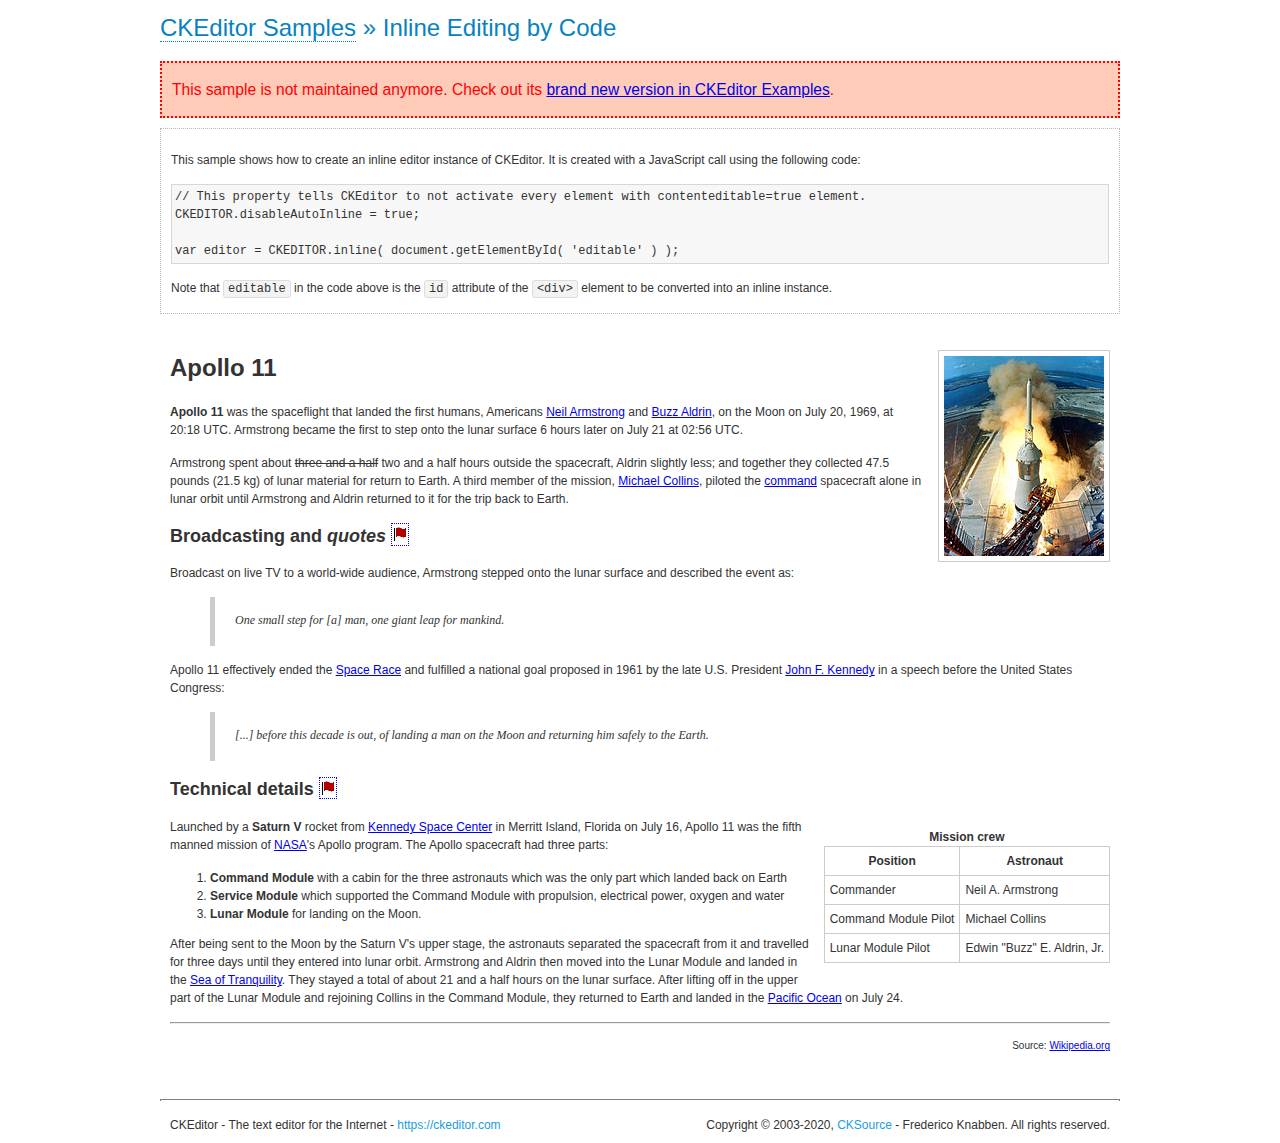
<file: ckeditorFull/samples/old/inlinebycode.html>
<!DOCTYPE html>
<!--
Copyright (c) 2003-2020, CKSource - Frederico Knabben. All rights reserved.
For licensing, see LICENSE.md or https://ckeditor.com/legal/ckeditor-oss-license
-->
<html lang="en">
<head>
	<meta charset="utf-8">
	<title>Inline Editing by Code &mdash; CKEditor Sample</title>
	<script src="../../ckeditor.js"></script>
	<link href="sample.css" rel="stylesheet">
	<meta name="description" content="Try the latest sample of CKEditor 4 and learn more about customizing your WYSIWYG editor with endless possibilities.">
	<style>

		#editable
		{
			padding: 10px;
			float: left;
		}

	</style>
</head>
<body>
	<h1 class="samples">
		<a href="index.html">CKEditor Samples</a> &raquo; Inline Editing by Code
	</h1>
	<div class="warning deprecated">
		This sample is not maintained anymore. Check out its <a href="https://ckeditor.com/docs/ckeditor4/latest/examples/inline.html">brand new version in CKEditor Examples</a>.
	</div>
	<div class="description">
		<p>
			This sample shows how to create an inline editor instance of CKEditor. It is created
			with a JavaScript call using the following code:
		</p>
<pre class="samples">
// This property tells CKEditor to not activate every element with contenteditable=true element.
CKEDITOR.disableAutoInline = true;

var editor = CKEDITOR.inline( document.getElementById( 'editable' ) );
</pre>
		<p>
			Note that <code>editable</code> in the code above is the <code>id</code>
			attribute of the <code>&lt;div&gt;</code> element to be converted into an inline instance.
		</p>
	</div>
	<div id="editable" contenteditable="true">
		<h1><img alt="Saturn V carrying Apollo 11" class="right" src="assets/sample.jpg" /> Apollo 11</h1>

		<p><b>Apollo 11</b> was the spaceflight that landed the first humans, Americans <a href="http://en.wikipedia.org/wiki/Neil_Armstrong" title="Neil Armstrong">Neil Armstrong</a> and <a href="http://en.wikipedia.org/wiki/Buzz_Aldrin" title="Buzz Aldrin">Buzz Aldrin</a>, on the Moon on July 20, 1969, at 20:18 UTC. Armstrong became the first to step onto the lunar surface 6 hours later on July 21 at 02:56 UTC.</p>

		<p>Armstrong spent about <s>three and a half</s> two and a half hours outside the spacecraft, Aldrin slightly less; and together they collected 47.5 pounds (21.5&nbsp;kg) of lunar material for return to Earth. A third member of the mission, <a href="http://en.wikipedia.org/wiki/Michael_Collins_(astronaut)" title="Michael Collins (astronaut)">Michael Collins</a>, piloted the <a href="http://en.wikipedia.org/wiki/Apollo_Command/Service_Module" title="Apollo Command/Service Module">command</a> spacecraft alone in lunar orbit until Armstrong and Aldrin returned to it for the trip back to Earth.</p>

		<h2>Broadcasting and <em>quotes</em> <a id="quotes" name="quotes"></a></h2>

		<p>Broadcast on live TV to a world-wide audience, Armstrong stepped onto the lunar surface and described the event as:</p>

		<blockquote>
			<p>One small step for [a] man, one giant leap for mankind.</p>
		</blockquote>

		<p>Apollo 11 effectively ended the <a href="http://en.wikipedia.org/wiki/Space_Race" title="Space Race">Space Race</a> and fulfilled a national goal proposed in 1961 by the late U.S. President <a href="http://en.wikipedia.org/wiki/John_F._Kennedy" title="John F. Kennedy">John F. Kennedy</a> in a speech before the United States Congress:</p>

		<blockquote>
			<p>[...] before this decade is out, of landing a man on the Moon and returning him safely to the Earth.</p>
		</blockquote>

		<h2>Technical details <a id="tech-details" name="tech-details"></a></h2>

		<table align="right" border="1" bordercolor="#ccc" cellpadding="5" cellspacing="0" style="border-collapse:collapse;margin:10px 0 10px 15px;">
			<caption><strong>Mission crew</strong></caption>
			<thead>
			<tr>
				<th scope="col">Position</th>
				<th scope="col">Astronaut</th>
			</tr>
			</thead>
			<tbody>
			<tr>
				<td>Commander</td>
				<td>Neil A. Armstrong</td>
			</tr>
			<tr>
				<td>Command Module Pilot</td>
				<td>Michael Collins</td>
			</tr>
			<tr>
				<td>Lunar Module Pilot</td>
				<td>Edwin &quot;Buzz&quot; E. Aldrin, Jr.</td>
			</tr>
			</tbody>
		</table>

		<p>Launched by a <strong>Saturn V</strong> rocket from <a href="http://en.wikipedia.org/wiki/Kennedy_Space_Center" title="Kennedy Space Center">Kennedy Space Center</a> in Merritt Island, Florida on July 16, Apollo 11 was the fifth manned mission of <a href="http://en.wikipedia.org/wiki/NASA" title="NASA">NASA</a>&#39;s Apollo program. The Apollo spacecraft had three parts:</p>

		<ol>
			<li><strong>Command Module</strong> with a cabin for the three astronauts which was the only part which landed back on Earth</li>
			<li><strong>Service Module</strong> which supported the Command Module with propulsion, electrical power, oxygen and water</li>
			<li><strong>Lunar Module</strong> for landing on the Moon.</li>
		</ol>

		<p>After being sent to the Moon by the Saturn V&#39;s upper stage, the astronauts separated the spacecraft from it and travelled for three days until they entered into lunar orbit. Armstrong and Aldrin then moved into the Lunar Module and landed in the <a href="http://en.wikipedia.org/wiki/Mare_Tranquillitatis" title="Mare Tranquillitatis">Sea of Tranquility</a>. They stayed a total of about 21 and a half hours on the lunar surface. After lifting off in the upper part of the Lunar Module and rejoining Collins in the Command Module, they returned to Earth and landed in the <a href="http://en.wikipedia.org/wiki/Pacific_Ocean" title="Pacific Ocean">Pacific Ocean</a> on July 24.</p>

		<hr />
		<p style="text-align: right;"><small>Source: <a href="http://en.wikipedia.org/wiki/Apollo_11">Wikipedia.org</a></small></p>
	</div>

	<script>
		// We need to turn off the automatic editor creation first.
		CKEDITOR.disableAutoInline = true;

		var editor = CKEDITOR.inline( 'editable' );
	</script>
	<div id="footer">
		<hr>
		<p contenteditable="true">
			CKEditor - The text editor for the Internet - <a class="samples" href="https://ckeditor.com/">
				https://ckeditor.com</a>
		</p>
		<p id="copy">
			Copyright &copy; 2003-2020, <a class="samples" href="https://cksource.com/">CKSource</a>
			- Frederico Knabben. All rights reserved.
		</p>
	</div>
</body>
</html>
</file>
<file: ckeditorFull/samples/css/samples.css>
/**
 * @license Copyright (c) 2003-2020, CKSource - Frederico Knabben. All rights reserved.
 * For licensing, see LICENSE.md or https://ckeditor.com/legal/ckeditor-oss-license
 */
@media (max-width: 900px) {
  .global-is-mobile-hidden {
    display: none !important;
  }
}
article,
aside,
details,
figcaption,
figure,
footer,
header,
hgroup,
main,
menu,
nav,
section {
  display: block;
}
body,
html {
  margin: 0;
  padding: 0;
  font: 16px / 1.8 Arial, 'Helvetica Neue', Helvetica, sans-serif;
  font-weight: 300;
  color: #575757;
}
.grid-width-10 {
  width: 10%;
}
.grid-width-20 {
  width: 20%;
}
.grid-width-30 {
  width: 30%;
}
.grid-width-40 {
  width: 40%;
}
.grid-width-50 {
  width: 50%;
}
.grid-width-60 {
  width: 60%;
}
.grid-width-70 {
  width: 70%;
}
.grid-width-80 {
  width: 80%;
}
.grid-width-90 {
  width: 90%;
}
.grid-width-100 {
  width: 100%;
}
@media (max-width: 900px) {
  .grid-width-10,
  .grid-width-20,
  .grid-width-30,
  .grid-width-40,
  .grid-width-50,
  .grid-width-60,
  .grid-width-70,
  .grid-width-80,
  .grid-width-90,
  .grid-width-100 {
    width: 100%;
  }
}
*[class*="grid-width"] {
  -webkit-box-sizing: border-box;
  -moz-box-sizing: border-box;
  box-sizing: border-box;
  padding-left: 4%;
  padding-right: 4%;
  float: left;
}
*[class*="grid-width"]:after,
.grid-container:after,
*[class*="grid-width"]:before,
.grid-container:before {
  content: '';
  display: block;
  overflow: hidden;
  visibility: hidden;
  font-size: 0;
  line-height: 0;
  width: 0;
  height: 0;
}
*[class*="grid-width"]:after,
.grid-container:after {
  clear: both;
}
.grid-container {
  -webkit-box-sizing: border-box;
  -moz-box-sizing: border-box;
  box-sizing: border-box;
  margin-left: auto;
  margin-right: auto;
}
.grid-container-nested *[class*="grid-width"]:first-child {
  padding-left: 0;
}
.grid-container-nested *[class*="grid-width"]:last-child {
  padding-right: 0;
}
@media (max-width: 900px) {
  .grid-container-nested *[class*="grid-width"]:first-child {
    padding-left: 4%;
  }
  .grid-container-nested *[class*="grid-width"]:last-child {
    padding-right: 4%;
  }
}
.header-a {
  min-height: 140px;
  overflow: hidden;
}
.header-a .header-a-logo {
  margin: 40px 0 0;
}
@media (max-width: 900px) {
  .header-a .header-a-logo {
    text-align: center;
  }
}
.header-a .header-a-logo img {
  border: transparent;
}
.navigation-a {
  height: 30px;
  background: #3D3D3D;
  position: absolute;
  left: 0;
  right: 0;
  top: 0;
  padding: 0;
  overflow: hidden;
}
@media (max-width: 900px) {
  .navigation-a {
    text-align: center;
  }
}
.navigation-a ul {
  list-style: none;
  margin: 0;
  overflow: hidden;
}
.navigation-a ul li,
.navigation-a ul li a {
  display: inline-block;
}
@media (max-width: 900px) {
  .navigation-a ul {
    width: auto;
    text-overflow: ellipsis;
    white-space: nowrap;
    display: inline-block;
    float: none;
  }
  .navigation-a ul:before,
  .navigation-a ul:after {
    display: none;
  }
}
.navigation-a ul.navigation-a-left {
  text-align: left;
}
@media (max-width: 900px) {
  .navigation-a ul.navigation-a-left {
    padding-right: 0;
  }
}
.navigation-a ul.navigation-a-right {
  text-align: right;
}
@media (max-width: 900px) {
  .navigation-a ul.navigation-a-right {
    padding-left: 23px;
  }
}
.navigation-a ul li + li {
  margin-left: 23px;
}
.navigation-a ul li a {
  font-size: 10px;
  font-size: 0.625rem;
  line-height: 18px;
  line-height: 1.13rem;
  line-height: 30px;
  float: left;
  color: #ddd;
  font-weight: bold;
  text-decoration: none;
  text-transform: uppercase;
}
.navigation-a ul li a:hover {
  cursor: pointer;
  color: #fff;
}
.icon-navigation-a-github:before,
.icon-navigation-a-github:after {
  background-image: url("[data-uri]");
}
.navigation-b {
  text-align: right;
  margin: 52px 0 0;
  overflow: visible;
}
@media (max-width: 900px) {
  .navigation-b {
    text-align: center;
    margin-top: 20px;
    padding: 0;
  }
}
.navigation-b ul {
  padding: 0;
  list-style: none;
  margin: 0;
  overflow: visible;
}
.navigation-b ul li,
.navigation-b ul li a {
  display: inline-block;
}
@media (max-width: 900px) {
  .navigation-b ul {
    display: table;
    width: 100%;
    padding-bottom: 1.5em;
  }
}
@media (max-width: 900px) {
  .navigation-b ul li {
    display: table-row;
  }
}
.navigation-b ul li + li {
  margin-left: 20px;
}
@media (max-width: 900px) {
  .navigation-b ul li + li {
    margin-left: 0;
  }
}
.navigation-b ul li a {
  -webkit-box-sizing: border-box;
  -moz-box-sizing: border-box;
  box-sizing: border-box;
  text-transform: uppercase;
  text-decoration: none;
  outline: none;
}
@media (max-width: 900px) {
  .navigation-b ul li a {
    width: 100%;
    -webkit-border-radius: 0;
    -webkit-background-clip: padding-box;
    -moz-border-radius: 0;
    -moz-background-clip: padding;
    border-radius: 0;
    background-clip: padding-box;
  }
}
.footer-a {
  font-size: 13px;
  font-size: 0.8125rem;
  line-height: 23.4px;
  line-height: 1.46rem;
  padding-top: 2.25em;
  padding-bottom: 2.25em;
  overflow: hidden;
  color: #8a8a8a;
}
.footer-a a {
  color: #0287D0;
  text-decoration: none;
  border-bottom: 1px dotted #0287D0;
}
.footer-a a:hover {
  color: #0277b7;
}
.footer-a p {
  margin: 0;
  display: inline-block;
  text-align: center;
}
.content {
  font-size: 14px;
  font-size: 0.875rem;
  line-height: 25.2px;
  line-height: 1.57rem;
  overflow: hidden;
  padding-top: 1.5em;
  padding-bottom: 1.5em;
}
.content p {
  margin: 0.75em 0;
}
.content ul,
.content ol,
.content pre,
.content blockquote,
.content textarea:not([class^="cke"]),
.content .cke {
  margin: 1.875em 0;
}
.content code,
.content kbd {
  -webkit-border-radius: 3px;
  -webkit-background-clip: padding-box;
  -moz-border-radius: 3px;
  -moz-background-clip: padding;
  border-radius: 3px;
  background-clip: padding-box;
  padding: 3px 4px;
}
.content pre,
.content code,
.content kbd,
.content blockquote {
  background: #f5f5f5;
}
.content blockquote,
.content pre {
  background: none;
  border-left: 4px solid #0287D0;
  padding: 1.5em 2.25em;
}
.content p a,
.content ul a,
.content ol a,
.content blockquote a,
.content h1 a,
.content h2 a,
.content h3 a,
.content h4 a,
.content h5 a {
  color: #0287D0;
  text-decoration: none;
  border-bottom: 1px dotted #0287D0;
}
.content p a:hover,
.content ul a:hover,
.content ol a:hover,
.content blockquote a:hover,
.content h1 a:hover,
.content h2 a:hover,
.content h3 a:hover,
.content h4 a:hover,
.content h5 a:hover {
  color: #0277b7;
}
.content h1,
.content h2,
.content h3,
.content h4,
.content h5 {
  color: #000;
  font-weight: 100;
}
.content h1 code,
.content h2 code,
.content h3 code,
.content h4 code,
.content h5 code,
.content h1 kbd,
.content h2 kbd,
.content h3 kbd,
.content h4 kbd,
.content h5 kbd {
  font-size: inherit;
}
.content h1 a.content-heading-anchor,
.content h2 a.content-heading-anchor,
.content h3 a.content-heading-anchor,
.content h4 a.content-heading-anchor,
.content h5 a.content-heading-anchor {
  font-weight: 100;
  vertical-align: middle;
  opacity: 0;
  border: 0;
}
.content h1:hover a.content-heading-anchor,
.content h2:hover a.content-heading-anchor,
.content h3:hover a.content-heading-anchor,
.content h4:hover a.content-heading-anchor,
.content h5:hover a.content-heading-anchor {
  opacity: 1;
}
.content h1:target a,
.content h2:target a,
.content h3:target a,
.content h4:target a,
.content h5:target a {
  -webkit-animation: targetLinkOpacity 0.5s linear alternate;
  -moz-animation: targetLinkOpacity 0.5s linear alternate;
  -o-animation: targetLinkOpacity 0.5s linear alternate;
  animation: targetLinkOpacity 0.5s linear alternate;
  opacity: 1;
}
.content input,
.content select,
.content textarea:not([class^="cke"]) {
  -webkit-border-radius: 3px;
  -webkit-background-clip: padding-box;
  -moz-border-radius: 3px;
  -moz-background-clip: padding;
  border-radius: 3px;
  background-clip: padding-box;
  -webkit-box-shadow: inset 0 1px 1px rgba(0, 0, 0, 0.08);
  -moz-box-shadow: inset 0 1px 1px rgba(0, 0, 0, 0.08);
  box-shadow: inset 0 1px 1px rgba(0, 0, 0, 0.08);
  font: inherit;
  color: inherit;
  border: 1px solid #D9D9D9;
  padding: .2em .5em;
}
.content input:focus,
.content select:focus,
.content textarea:not([class^="cke"]):focus {
  border-color: #66afe9;
  outline: 0;
  -webkit-box-shadow: inset 0 1px 1px rgba(0, 0, 0, 0.08), 0 0 8px #93c6ef;
  -moz-box-shadow: inset 0 1px 1px rgba(0, 0, 0, 0.08), 0 0 8px #93c6ef;
  box-shadow: inset 0 1px 1px rgba(0, 0, 0, 0.08), 0 0 8px #93c6ef;
}
.content abbr {
  border-bottom: 1px dotted #666;
  cursor: pointer;
}
.content blockquote {
  font-style: italic;
  font-family: Georgia, Times, "Times New Roman", serif;
  font-size: 16px;
  font-size: 1rem;
  line-height: 28.8px;
  line-height: 1.8rem;
}
.content em {
  font-style: italic;
}
.content h1 {
  font-size: 36px;
  font-size: 2.25rem;
  line-height: 64.8px;
  line-height: 4.05rem;
  margin: 1.125em 0 0;
}
.content h2 {
  font-size: 27.2px;
  font-size: 1.7rem;
  line-height: 48.96px;
  line-height: 3.06rem;
  margin: 0.9em 0 0;
}
.content h3 {
  font-size: 24px;
  font-size: 1.5rem;
  line-height: 43.2px;
  line-height: 2.7rem;
  font-weight: 500;
  margin: 0.75em 0 0;
}
.content h4 {
  font-size: 19.2px;
  font-size: 1.2rem;
  line-height: 34.56px;
  line-height: 2.16rem;
  font-weight: 500;
  margin: 0.75em 0 0;
}
.content h5 {
  font-size: 17.6px;
  font-size: 1.1rem;
  line-height: 31.68px;
  line-height: 1.98rem;
  font-weight: 500;
  margin: 0.75em 0 0;
}
.content hr {
  border: 0;
  border-top: 4px solid #D9D9D9;
  margin: 1.5em 0;
}
.content input[type="text"] {
  height: 1.8em;
  line-height: 1.8em;
}
.content input[type="button"] {
  -webkit-appearance: button;
  -moz-appearance: button;
  appearance: button;
}
.content kbd {
  font-size: 12px;
  font-size: 0.75rem;
  line-height: 21.6px;
  line-height: 1.35rem;
  font-family: Arial, 'Helvetica Neue', Helvetica, sans-serif;
  padding: 2px 6px;
  -webkit-box-shadow: 0 0 4px #fff inset, 0 2px 0 #D9D9D9;
  -moz-box-shadow: 0 0 4px #fff inset, 0 2px 0 #D9D9D9;
  box-shadow: 0 0 4px #fff inset, 0 2px 0 #D9D9D9;
}
.content p img {
  vertical-align: middle;
}
.content p pre {
  padding: 1.5em;
}
.content pre {
  padding: 0;
  border: 0;
  tab-size: 4;
  -o-tab-size: 4;
  -moz-tab-size: 4;
}
.content pre,
.content code {
  font-size: 11.89px;
  font-size: 0.743rem;
  line-height: 21.4px;
  line-height: 1.34rem;
  font-family: Consolas, Menlo, Monaco, Lucida Console, Liberation Mono, DejaVu Sans Mono, Bitstream Vera Sans Mono, Courier New, monospace, serif;
}
.content pre a,
.content code a {
  border: 0;
}
.content pre code {
  padding: 0.75em;
  display: block;
}
.content strong {
  color: #000;
}
.content ul ul,
.content ol ul,
.content ul ol,
.content ol ol {
  margin: 0.75em 0;
}
.content ul li,
.content ol li {
  font-size: 14px;
  font-size: 0.875rem;
  line-height: 30.24px;
  line-height: 1.89rem;
}
.content textarea:not([class^="cke"]) {
  width: 100%;
}
.content div.todo {
  border: 2px dotted #444;
  padding: 10px;
  margin: 60px 0 10px 0;
  /* Remove me some day */
}
.content div.todo:before {
  content: "TODO";
  font-weight: bold;
}
body a.button-a,
body button.button-a,
body input.button-a {
  -webkit-border-radius: 3px;
  -webkit-background-clip: padding-box;
  -moz-border-radius: 3px;
  -moz-background-clip: padding;
  border-radius: 3px;
  background-clip: padding-box;
  font-size: 14px;
  font-size: 0.875rem;
  line-height: 25.2px;
  line-height: 1.57rem;
  height: 36px;
  line-height: 36px;
  padding: 0 1.1em;
  font-weight: 700;
  color: #3e3e3e;
  white-space: nowrap;
  text-decoration: none;
  display: inline-block;
  cursor: pointer;
  border: 0;
  vertical-align: middle;
  margin: 1px 0;
  background: transparent;
}
body a.button-a.icon-pos-left,
body button.button-a.icon-pos-left,
body input.button-a.icon-pos-left {
  padding-left: .8em;
}
body a.button-a.icon-pos-right,
body button.button-a.icon-pos-right,
body input.button-a.icon-pos-right {
  padding-right: .8em;
}
body a.button-a.button-a-no-text,
body button.button-a.button-a-no-text,
body input.button-a.button-a-no-text {
  -webkit-border-radius: 100px;
  -webkit-background-clip: padding-box;
  -moz-border-radius: 100px;
  -moz-background-clip: padding;
  border-radius: 100px;
  background-clip: padding-box;
  width: 36px;
  padding: 0;
  text-indent: -999px;
  overflow: hidden;
  position: relative;
  text-align: center;
}
body a.button-a.button-a-no-text:before,
body button.button-a.button-a-no-text:before,
body input.button-a.button-a-no-text:before {
  position: absolute;
  left: 50%;
  top: 50%;
  margin: -9px 0 0 -9px;
}
@media (max-width: 900px) {
  body a.button-a.button-a-mobile-collapsed,
  body button.button-a.button-a-mobile-collapsed,
  body input.button-a.button-a-mobile-collapsed {
    -webkit-border-radius: 100px;
    -webkit-background-clip: padding-box;
    -moz-border-radius: 100px;
    -moz-background-clip: padding;
    border-radius: 100px;
    background-clip: padding-box;
    width: 36px;
    padding: 0;
    text-indent: -999px;
    overflow: hidden;
    position: relative;
    text-align: center;
  }
  body a.button-a.button-a-mobile-collapsed:before,
  body button.button-a.button-a-mobile-collapsed:before,
  body input.button-a.button-a-mobile-collapsed:before {
    position: absolute;
    left: 50%;
    top: 50%;
    margin: -9px 0 0 -9px;
  }
  body a.button-a.button-a-mobile-collapsed:before,
  body button.button-a.button-a-mobile-collapsed:before,
  body input.button-a.button-a-mobile-collapsed:before {
    position: absolute;
    left: 50%;
    top: 50%;
    margin: -9px 0 0 -9px;
  }
}
body a.button-a:active,
body button.button-a:active,
body input.button-a:active,
body a.button-a:hover,
body button.button-a:hover,
body input.button-a:hover {
  color: #fff;
  background: #0277b7;
}
body a.button-a:focus,
body button.button-a:focus,
body input.button-a:focus {
  border-color: #66afe9;
  outline: 0;
  -webkit-box-shadow: inset 0 1px 1px rgba(0, 0, 0, 0.075), 0 0 8px #93c6ef;
  -moz-box-shadow: inset 0 1px 1px rgba(0, 0, 0, 0.075), 0 0 8px #93c6ef;
  box-shadow: inset 0 1px 1px rgba(0, 0, 0, 0.075), 0 0 8px #93c6ef;
}
body a.button-a-soft,
body button.button-a-soft,
body input.button-a-soft {
  background: #e7e7e7;
}
body a.button-a-soft:active,
body button.button-a-soft:active,
body input.button-a-soft:active,
body a.button-a-soft:hover,
body button.button-a-soft:hover,
body input.button-a-soft:hover {
  color: #3e3e3e;
  background: #cecece;
}
body a.button-a-background,
body button.button-a-background,
body input.button-a-background,
body a.navigation-b ul li a:hover,
body button.navigation-b ul li a:hover,
body input.navigation-b ul li a:hover {
  color: #fff;
  background: #0287D0;
}
body a.button-a-background:active,
body button.button-a-background:active,
body input.button-a-background:active,
body a.button-a-background:hover,
body button.button-a-background:hover,
body input.button-a-background:hover,
body a.navigation-b ul li a:hover:active,
body button.navigation-b ul li a:hover:active,
body input.navigation-b ul li a:hover:active,
body a.navigation-b ul li a:hover:hover,
body button.navigation-b ul li a:hover:hover,
body input.navigation-b ul li a:hover:hover {
  color: #fff;
  background: #0277b7;
}
.balloon-a {
  font-size: 12px;
  font-size: 0.75rem;
  line-height: 21.6px;
  line-height: 1.35rem;
  -webkit-border-radius: 3px;
  -webkit-background-clip: padding-box;
  -moz-border-radius: 3px;
  -moz-background-clip: padding;
  border-radius: 3px;
  background-clip: padding-box;
  border-bottom: 3px solid #d4d4d4;
  background: #ebebeb;
  display: inline-block;
  white-space: nowrap;
  padding: .4em 1.2em .2em;
  font-weight: 700;
  position: relative;
  z-index: 1000;
  text-transform: none;
  color: #575757;
}
.balloon-a:hover {
  color: #575757;
}
.balloon-a:before {
  content: '';
  width: 0;
  height: 0;
  border-style: solid;
  position: absolute;
}
.balloon-a-ne:before,
.balloon-a-nw:before {
  top: -13px;
  border-width: 0 9px 15.6px 9px;
  border-color: transparent transparent #ebebeb transparent;
}
.balloon-a-se:before,
.balloon-a-sw:before {
  bottom: -13px;
  border-width: 15.6px 9px 0 9px;
  border-color: #ebebeb transparent transparent transparent;
}
.balloon-a-nw:before,
.balloon-a-sw:before {
  left: 20px;
}
.balloon-a-ne:before,
.balloon-a-se:before {
  right: 20px;
}
.icon-pos-left:before,
.icon-pos-right:after {
  content: '';
  display: inline-block;
  width: 18px;
  height: 18px;
  vertical-align: middle;
  background-repeat: no-repeat;
}
.icon-pos-left:before {
  margin-right: 10px;
}
.icon-pos-right:after {
  margin-left: 10px;
}
.icon-download:before,
.icon-download:after {
  background-image: url("[data-uri]");
}
.icon-question-mark:before,
.icon-question-mark:after {
  background-image: url("[data-uri]");
}
.icon-close:before,
.icon-close:after {
  background-image: url("[data-uri]");
}
.ie8 .switch > * {
  vertical-align: middle;
}
.ie8 .switch input[type="radio"] {
  margin: 0 0.25em;
  display: inline-block;
}
.ie8 .switch label {
  margin-left: 0 !important;
  margin-right: 0 !important;
}
.ie8 .switch label[data-for="1"] {
  float: left;
}
.ie8 .switch label[data-for="2"] {
  float: right;
}
.ie8 .switch .switch-inner {
  display: none;
}
.switch {
  font-size: 14px;
  font-size: 0.875rem;
  line-height: 25.2px;
  line-height: 1.57rem;
  font-weight: bold;
  background-color: #0287D0;
  overflow: hidden;
  display: inline-block;
  padding: 0.75em 0.25em;
  color: #fff;
  -webkit-border-radius: 3px;
  -webkit-background-clip: padding-box;
  -moz-border-radius: 3px;
  -moz-background-clip: padding;
  border-radius: 3px;
  background-clip: padding-box;
  position: relative;
}
.switch input[type="radio"] {
  display: none;
}
.switch label {
  position: relative;
  z-index: 2;
  float: left;
  cursor: pointer;
  padding: 0 0.75em;
}
.switch label:hover {
  text-decoration: underline;
}
.switch .switch-inner {
  float: left;
  background-color: #FFF;
  height: 1.5em;
  width: 4.125em;
  padding: 2px;
  margin: 0 0.25em;
  -webkit-border-radius: 5.5px;
  -webkit-background-clip: padding-box;
  -moz-border-radius: 5.5px;
  -moz-background-clip: padding;
  border-radius: 5.5px;
  background-clip: padding-box;
}
.switch .switch-inner .handler {
  overflow: hidden;
  position: relative;
  display: block;
  height: 1.5em;
  width: 1.5em;
  background: #027dc1;
  -webkit-border-radius: 4.5px;
  -webkit-background-clip: padding-box;
  -moz-border-radius: 4.5px;
  -moz-background-clip: padding;
  border-radius: 4.5px;
  background-clip: padding-box;
}
.switch .switch-inner .handler:before {
  content: '';
  display: block;
  position: absolute;
  top: 0;
  right: 0;
  bottom: 3px;
  left: 0;
  background-color: #0291df;
  -webkit-border-bottom-left-radius: 4.5px;
  -moz-border-radius-bottomleft: 4.5px;
  border-bottom-left-radius: 4.5px;
  -webkit-border-bottom-right-radius: 4.5px;
  -webkit-background-clip: padding-box;
  -moz-border-radius-bottomright: 4.5px;
  -moz-background-clip: padding;
  border-bottom-right-radius: 4.5px;
  background-clip: padding-box;
}
.switch:hover .switch-inner .handler:before {
  background: #029ef3;
}
.switch input[data-num="2"]:checked ~ .switch-inner > .handler {
  margin-left: auto;
}
.switch input[data-num="2"]:checked ~ label[data-for="1"] {
  padding-right: 5.125em;
  margin-right: -4.375em;
}
.switch input[data-num="1"]:checked ~ label[data-for="2"] {
  padding-left: 5.125em;
  margin-left: -4.375em;
}
.toggler {
  -webkit-user-select: none;
  -moz-user-select: none;
  -ms-user-select: none;
  user-select: none;
}
.toggler label {
  cursor: pointer;
}
.toggler [data-collapse] {
  display: inherit;
}
.toggler [data-expand] {
  display: none;
}
.toggler.collapsed [data-collapse] {
  display: none;
}
.toggler.collapsed [data-expand] {
  display: inherit;
}
.toggler-container {
  overflow: hidden;
}
.toggler-container.collapsed {
  height: 0;
}
.icon-toggler-expanded:before,
.icon-toggler-collapsed:before,
.icon-toggler-expanded:after,
.icon-toggler-collapsed:after {
  background-image: url("[data-uri]");
}
.icon-toggler-expanded.icon-light:before,
.icon-toggler-collapsed.icon-light:before,
.icon-toggler-expanded.icon-light:after,
.icon-toggler-collapsed.icon-light:after {
  background-image: url("[data-uri]");
}
.icon-toggler-expanded:before,
.icon-toggler-expanded:after {
  background-position: top left;
}
.icon-toggler-collapsed:before,
.icon-toggler-collapsed:after {
  background-position: bottom left;
}
.modal {
  padding: 20px;
  border-radius: 3px;
  background-color: white;
  max-width: 700px;
  -webkit-box-sizing: border-box;
  -moz-box-sizing: border-box;
  box-sizing: border-box;
  width: 80% !important;
  top: 50% !important;
  -webkit-transform: translate(-50%, -50%) !important;
  -moz-transform: translate(-50%, -50%) !important;
  -ms-transform: translate(-50%, -50%) !important;
  -o-transform: translate(-50%, -50%) !important;
  transform: translate(-50%, -50%) !important;
}
.modal-close {
  -webkit-border-radius: 100px;
  -webkit-background-clip: padding-box;
  -moz-border-radius: 100px;
  -moz-background-clip: padding;
  border-radius: 100px;
  background-clip: padding-box;
  cursor: pointer;
  height: 18px;
  width: 18px;
  position: absolute;
  top: 10px;
  right: 10px;
  font-size: 17px;
  text-align: center;
  line-height: 19px;
  background: #cccccc;
}
main .grid-container,
header .grid-container,
.navigation-a > div,
footer > div {
  max-width: 968px;
}
.header-a {
  margin-top: 30px;
}
.footer-a {
  border-top: 1px solid #D9D9D9;
}
.adjoined-top {
  background-color: #0287D0;
  color: #fff;
}
.adjoined-top .content h1,
.adjoined-top .content h2,
.adjoined-top .content h3,
.adjoined-top .content h4,
.adjoined-top .content h5 {
  color: #fff;
}
.adjoined-top .content p {
  font-size: 18px;
  font-size: 1.125rem;
  line-height: 32.4px;
  line-height: 2.02rem;
  font-weight: 100;
}
.adjoined-top .content p a {
  text-decoration: none;
  border-bottom: 1px dotted #fff;
  color: inherit;
}
.adjoined-top .content p a:hover {
  color: #e6e6e6;
}
.adjoined-top .content button {
  color: #fff;
}
.adjoined-top .content strong {
  color: #fff;
}
.adjoined-top .content code {
  font-size: inherit;
  color: #0287D0;
}
.adjoined-bottom {
  position: relative;
}
/* .adjoined-bottom:before {
  z-index: -1;
  content: '';
  background: #0287D0;
  position: absolute;
  top: 0;
  left: 0;
  right: 0;
  height: 50%;
} */
main .grid-container,
header .grid-container,
.navigation-a > div,
footer > div {
  max-width: 1052px;
}
main .grid-container.freed-width {
  max-width: none;
}
.switch {
  background: #027dc1;
  float: right;
  overflow: visible;
}
.switch .balloon-a {
  position: absolute;
  top: -40px;
  right: 50%;
  margin-right: -15px;
  background: #FFEFC1;
  border-bottom-color: #DCDCA4;
}
.switch .balloon-a:before {
  border-color: #FFEFC1 transparent transparent transparent;
}
#toolbar .editors-container {
  overflow: hidden;
  height: 0;
  transition: height 200ms;
}
#toolbar .editors-container.active {
  height: auto;
}
#main #editor {
  background: #FFF;
  padding: 2% 4%;
  border: dashed 5px #0287D0;
}
#main .adjoined-top:before {
  height: 335px;
}
#toolbar .adjoined-top:before {
  height: 219px;
}
#toolbar .adjoined-top .grid-container-nested {
  height: 147px;
}
.content .grid-switch-magic {
  margin: 3.5em 0 0;
}
#info-box {
  padding-bottom: 0;
}
#info-box > div {
  width: 100%;
  text-align: right;
}
#info-box > div .toggler {
  padding-right: 0;
}
#info-box > div .toggler:hover {
  background: transparent;
  color: #000;
}
#info-box > div .toggler:hover > label {
  text-decoration: underline;
}
#info-box > div h2 {
  float: left;
  margin-top: 0;
}
#info-box > div#instructions-container {
  text-align: left;
}
#toolbarModifierWrapper {
  overflow: hidden;
  height: 0;
  opacity: 0;
  transition: height 200ms;
}
#toolbarModifierWrapper.active {
  height: auto;
  opacity: 1;
}
header {
  overflow: visible;
}
header div.grid-container {
  overflow: visible;
}
header .navigation-b {
  overflow: visible;
}
header .navigation-b ul {
  overflow: visible;
}
header .navigation-b a {
  position: relative;
}
header .balloon-a {
  position: absolute;
  top: 48px;
  left: 50%;
  margin-left: -35px;
}
@media (max-width: 1140px) {
  header .balloon-a {
    left: auto;
    margin-left: auto;
    right: 50%;
    margin-right: -35px;
  }
  header .balloon-a:before {
    left: auto;
    right: 22px;
  }
}
@media (max-width: 900px) {
  header .balloon-a {
    display: none;
  }
}
header .header-a-logo img {
  width: 160px;
  height: 60px;
}

#toolbar .cke_toolbar {
  pointer-events: none;
  -webkit-user-select: none;
  -moz-user-select: none;
  -ms-user-select: none;
  user-select: none;
  cursor: default;
}
.some-toolbar-active .cke_toolbar {
  zoom: 1;
  filter: alpha(opacity=50);
  -webkit-opacity: 0.5;
  -moz-opacity: 0.5;
  opacity: 0.5;
}
.cke_toolbar.active {
  position: relative;
  zoom: 1;
  filter: alpha(opacity=100);
  -webkit-opacity: 1;
  -moz-opacity: 1;
  opacity: 1;
}
.cke_toolbar.active:after {
  content: '';
  display: block;
  position: absolute;
  top: 0;
  right: 6px;
  bottom: 5px;
  left: 0;
  -webkit-border-radius: 5px;
  -webkit-background-clip: padding-box;
  -moz-border-radius: 5px;
  -moz-background-clip: padding;
  border-radius: 5px;
  background-clip: padding-box;
  -webkit-box-shadow: 0px 0px 15px 3px #fff4b0;
  -moz-box-shadow: 0px 0px 15px 3px #fff4b0;
  box-shadow: 0px 0px 15px 3px #fff4b0;
}
.cke_toolbar.active .cke_toolgroup {
  -webkit-box-shadow: none;
  -moz-box-shadow: none;
  box-shadow: none;
  border-color: #e3c300;
}
.cke_toolbar.active .cke_combo,
.cke_toolbar.active .cke_toolgroup {
  position: relative;
  z-index: 2;
}
.cke_toolbar.active .cke_combo_button {
  -webkit-box-shadow: none;
  -moz-box-shadow: none;
  box-shadow: none;
}
.unselectable {
  -webkit-user-select: none;
  -moz-user-select: none;
  -ms-user-select: none;
  user-select: none;
}
.toolbar {
  padding: 5px 0;
  margin-bottom: 2.4em;
  overflow: hidden;
  background: #fff;
}
.toolbar button.button-a.cke_button {
  cursor: pointer;
  display: inline-block;
  padding: 4px 6px;
  outline: 0;
  border: 1px solid #a6a6a6;
}
.toolbar button.button-a.hidden {
  display: none;
}
.toolbar button.button-a.left {
  float: left;
  margin-right: 8px;
}
.toolbar button.button-a.right {
  float: right;
  margin-left: 8px;
}
.toolbar button.button-a .highlight {
  color: #ffefc1;
}
.configContainer.hidden,
.toolbarModifier.hidden,
.toolbarModifier-hints.hidden {
  display: none;
}
.toolbarModifier :focus,
.toolbar button:focus,
.configContainer textarea.configCode:focus {
  outline: none;
}
div.toolbarModifier {
  padding: 0;
  overflow: hidden;
  width: 100%;
  position: relative;
  display: table;
  border-collapse: collapse;
}
div.toolbarModifier ::-moz-focus-inner {
  border: 0;
}
div.toolbarModifier .empty {
  display: none;
}
div.toolbarModifier.empty-visible .empty {
  display: table-row;
  zoom: 1;
  filter: alpha(opacity=60);
  -webkit-opacity: 0.6;
  -moz-opacity: 0.6;
  opacity: 0.6;
}
div.toolbarModifier .empty > p {
  line-height: 31px;
}
div.toolbarModifier > ul {
  padding: 0;
  margin: 0;
  border-top: 1px solid #ccc;
  width: 100%;
}
div.toolbarModifier > ul[data-type="table-header"] {
  display: table-header-group;
}
div.toolbarModifier > ul[data-type="table-body"] {
  display: table-row-group;
}
div.toolbarModifier > ul p {
  padding: 0;
  margin: 0;
}
div.toolbarModifier > ul > li {
  display: table-row;
}
div.toolbarModifier > ul > li[data-type="header"] {
  font-weight: bold;
  user-select: none;
  cursor: default;
}
div.toolbarModifier > ul > li[data-type="group"],
div.toolbarModifier > ul > li[data-type="separator"] {
  border-bottom: 1px solid #ccc;
}
div.toolbarModifier > ul > li[data-type="subgroup"] {
  border-top: 1px solid #eee;
}
div.toolbarModifier > ul > li[data-type="subgroup"]:first-child {
  border-top: none;
}
div.toolbarModifier > ul > li[data-type="group"].active,
div.toolbarModifier > ul > li[data-type="group"]:hover,
div.toolbarModifier > ul > li[data-type="separator"].active,
div.toolbarModifier > ul > li[data-type="separator"]:hover {
  overflow: hidden;
  z-index: 2;
}
div.toolbarModifier > ul > li[data-type="group"].active,
div.toolbarModifier > ul > li[data-type="separator"].active,
div.toolbarModifier > ul > li[data-type="group"].active:hover,
div.toolbarModifier > ul > li[data-type="separator"].active:hover {
  background: #f0fafb;
}
div.toolbarModifier > ul > li[data-type="group"]:hover,
div.toolbarModifier > ul > li[data-type="separator"]:hover {
  background: #fffbe3;
}
div.toolbarModifier > ul > li[data-type="separator"] {
  background: #f5f5f5;
}
div.toolbarModifier > ul > li[data-type="separator"]:after {
  content: '';
  width: 100%;
}
div.toolbarModifier > ul > li[data-type="separator"] > p {
  padding: 2px 5px;
}
div.toolbarModifier > ul > li > p,
div.toolbarModifier > ul > li > ul {
  display: table-cell;
  vertical-align: middle;
}
div.toolbarModifier > ul > li p {
  padding-left: 5px;
  min-width: 200px;
}
div.toolbarModifier > ul > li p span {
  white-space: nowrap;
  cursor: default;
}
div.toolbarModifier > ul > li p span button {
  font-size: 12.666px;
  margin-right: 5px;
  cursor: pointer;
  background: #fff;
  -webkit-border-radius: 5px;
  -webkit-background-clip: padding-box;
  -moz-border-radius: 5px;
  -moz-background-clip: padding;
  border-radius: 5px;
  background-clip: padding-box;
  border: 1px solid #bbb;
  padding: 0 7px;
  line-height: 12px;
  height: 20px;
}
div.toolbarModifier > ul > li p span button:not(.disabled):hover,
div.toolbarModifier > ul > li p span button:not(.disabled):focus {
  color: #fff;
  background-color: #454545;
  border-color: transparent;
}
div.toolbarModifier > ul > li p span button.move.disabled {
  cursor: default;
  zoom: 1;
  filter: alpha(opacity=20);
  -webkit-opacity: 0.2;
  -moz-opacity: 0.2;
  opacity: 0.2;
}
div.toolbarModifier > ul > li ul {
  border-collapse: collapse;
  padding: 0;
  width: 100%;
}
div.toolbarModifier > ul > li ul li {
  display: table-row;
  list-style-type: none;
  line-height: 1;
}
div.toolbarModifier > ul > li ul li[data-type="subgroup"] {
  border-top: 1px solid #ddd;
}
div.toolbarModifier > ul > li ul li[data-type="subgroup"]:first-child {
  border-top: 0;
}
div.toolbarModifier > ul > li ul li[data-type="subgroup"] [data-type="button"] {
  -webkit-border-radius: 3px;
  -webkit-background-clip: padding-box;
  -moz-border-radius: 3px;
  -moz-background-clip: padding;
  border-radius: 3px;
  background-clip: padding-box;
  padding: 0 2px;
}
div.toolbarModifier > ul > li ul li[data-type="subgroup"] [data-type="button"]:focus {
  background: rgba(0, 0, 0, 0.04);
}
div.toolbarModifier > ul > li ul li[data-type="subgroup"] [data-type="button"] input {
  vertical-align: middle;
}
div.toolbarModifier > ul > li ul li > p,
div.toolbarModifier > ul > li ul li > ul {
  display: table-cell;
  vertical-align: middle;
}
div.toolbarModifier > ul > li ul li ul {
  padding: 0;
}
div.toolbarModifier > ul > li ul li ul li {
  padding: 0;
  display: inline-block;
  cursor: pointer;
  margin: 2px 5px 2px 0;
}
div.toolbarModifier > ul > li ul li ul li .cke_combo_text {
  cursor: pointer;
  white-space: nowrap;
}
div.toolbarModifier > ul > li ul li ul li .cke_toolgroup,
div.toolbarModifier > ul > li ul li ul li .cke_combo_button {
  cursor: pointer;
  margin: 0;
  vertical-align: middle;
  border: 1px solid #ddd;
  font-size: 11.41px;
  font-size: 0.713rem;
  line-height: 20.54px;
  line-height: 1.28rem;
}
div.toolbarModifier > .codemirror-wrapper {
  overflow-y: auto;
}
div.toolbarModifier-hints {
  float: right;
  width: 350px;
  min-width: 150px;
  overflow-y: auto;
  margin-left: 1.5em;
}
div.toolbarModifier-hints h3 {
  font-size: 18.08px;
  font-size: 1.13rem;
  line-height: 32.54px;
  line-height: 2.03rem;
  padding: 0.36em 1.5em;
  background: #f5f5f5;
  border-bottom: 1px solid #ddd;
  margin-top: 0;
  margin-bottom: 1.2em;
}
div.toolbarModifier-hints dl {
  margin-bottom: 1.2em;
  overflow: hidden;
}
div.toolbarModifier-hints dl .list-header {
  font-weight: bold;
  border: 0;
  padding-bottom: 0.6em;
}
div.toolbarModifier-hints dl > p {
  text-align: center;
}
div.toolbarModifier-hints dl dt {
  float: left;
  width: 9em;
  clear: both;
  text-align: right;
  border-top: 1px solid #ddd;
  padding-left: 1.5em;
  padding-right: .1em;
  -webkit-box-sizing: border-box;
  -moz-box-sizing: border-box;
  box-sizing: border-box;
}
div.toolbarModifier-hints dl dt code {
  background: none;
  border: none;
  vertical-align: middle;
}
div.toolbarModifier-hints dl dd {
  margin-left: 10em;
  clear: right;
  padding-right: 1.5em;
}
div.toolbarModifier-hints dl dd code {
  line-height: 2.2em;
}
div.toolbarModifier-hints dl dd:after {
  content: '\00a0';
  display: block;
  clear: left;
  float: right;
  height: 0;
  width: 0;
}
.toolbarModifier-hints,
.configContainer textarea.configCode,
.CodeMirror {
  -webkit-border-radius: 3px;
  -webkit-background-clip: padding-box;
  -moz-border-radius: 3px;
  -moz-background-clip: padding;
  border-radius: 3px;
  background-clip: padding-box;
  border: 1px solid #ccc;
  font-size: 13.01px;
  font-size: 0.813rem;
  line-height: 23.42px;
  line-height: 1.46rem;
}
.configContainer textarea.configCode,
.CodeMirror pre,
.CodeMirror-linenumber {
  font-size: 13.01px;
  font-size: 0.813rem;
  line-height: 23.42px;
  line-height: 1.46rem;
  font-family: Consolas, Menlo, Monaco, Lucida Console, Liberation Mono, DejaVu Sans Mono, Bitstream Vera Sans Mono, Courier New, monospace, serif;
}
.CodeMirror pre {
  border: none;
  padding: 0;
  margin: 0;
}
.configContainer textarea.configCode {
  -webkit-box-sizing: border-box;
  -moz-box-sizing: border-box;
  box-sizing: border-box;
  color: #575757;
  padding: 10px;
  width: 100%;
  min-height: 500px;
  margin: 0;
  resize: none;
  outline: none;
  -moz-tab-size: 4;
  tab-size: 4;
  white-space: pre;
  word-wrap: normal;
  overflow: auto;
}
.CodeMirror-hints.toolbar-modifier {
  padding: 0;
  color: #575757;
  font-size: 14px;
  font-size: 0.875rem;
  line-height: 25.2px;
  line-height: 1.57rem;
  font-family: Consolas, Menlo, Monaco, Lucida Console, Liberation Mono, DejaVu Sans Mono, Bitstream Vera Sans Mono, Courier New, monospace, serif;
}
.CodeMirror-hints.toolbar-modifier .CodeMirror-hint-active {
  color: #575757;
  background: #f0fafb;
}
.CodeMirror-hints.toolbar-modifier > li:hover {
  background: #fffbe3;
}
/* Text modifier */
#toolbarModifierWrapper {
  margin-bottom: 1.2em;
}
#toolbarModifierWrapper .invalid .CodeMirror {
  background: #fff8f8;
  border-color: red;
}
#toolbarModifierWrapper .CodeMirror {
  height: auto;
  padding: 0 0.6em;
}
.staticContainer {
  position: fixed;
  top: 0;
  width: 100%;
  z-index: 10;
}
.staticContainer > .grid-container {
  max-width: 1052px;
}
.staticContainer > .grid-container .inner {
  background: #fff;
}
.staticContainer > .grid-container .inner .toolbar {
  margin-bottom: 0;
}
#help {
  position: relative;
  top: -15px;
  left: -5px;
}
#help-content {
  display: none;
}
/*# sourceMappingURL=[data-uri] */
</file>
<file: ckeditorFull/samples/toolbarconfigurator/lib/codemirror/neo.css>
/* neo theme for codemirror */

/* Color scheme */

.cm-s-neo.CodeMirror {
  background-color:#ffffff;
  color:#2e383c;
  line-height:1.4375;
}
.cm-s-neo .cm-comment {color:#75787b}
.cm-s-neo .cm-keyword, .cm-s-neo .cm-property {color:#1d75b3}
.cm-s-neo .cm-atom,.cm-s-neo .cm-number {color:#75438a}
.cm-s-neo .cm-node,.cm-s-neo .cm-tag {color:#9c3328}
.cm-s-neo .cm-string {color:#b35e14}
.cm-s-neo .cm-variable,.cm-s-neo .cm-qualifier {color:#047d65}


/* Editor styling */

.cm-s-neo pre {
  padding:0;
}

.cm-s-neo .CodeMirror-gutters {
  border:none;
  border-right:10px solid transparent;
  background-color:transparent;
}

.cm-s-neo .CodeMirror-linenumber {
  padding:0;
  color:#e0e2e5;
}

.cm-s-neo .CodeMirror-guttermarker { color: #1d75b3; }
.cm-s-neo .CodeMirror-guttermarker-subtle { color: #e0e2e5; }
</file>
<file: ckeditorST/samples/css/samples.css>
/**
 * @license Copyright (c) 2003-2020, CKSource - Frederico Knabben. All rights reserved.
 * For licensing, see LICENSE.md or https://ckeditor.com/legal/ckeditor-oss-license
 */
@media (max-width: 900px) {
  .global-is-mobile-hidden {
    display: none !important;
  }
}
article,
aside,
details,
figcaption,
figure,
footer,
header,
hgroup,
main,
menu,
nav,
section {
  display: block;
}
body,
html {
  margin: 0;
  padding: 0;
  font: 16px / 1.8 Arial, 'Helvetica Neue', Helvetica, sans-serif;
  font-weight: 300;
  color: #575757;
}
.grid-width-10 {
  width: 10%;
}
.grid-width-20 {
  width: 20%;
}
.grid-width-30 {
  width: 30%;
}
.grid-width-40 {
  width: 40%;
}
.grid-width-50 {
  width: 50%;
}
.grid-width-60 {
  width: 60%;
}
.grid-width-70 {
  width: 70%;
}
.grid-width-80 {
  width: 80%;
}
.grid-width-90 {
  width: 90%;
}
.grid-width-100 {
  width: 100%;
}
@media (max-width: 900px) {
  .grid-width-10,
  .grid-width-20,
  .grid-width-30,
  .grid-width-40,
  .grid-width-50,
  .grid-width-60,
  .grid-width-70,
  .grid-width-80,
  .grid-width-90,
  .grid-width-100 {
    width: 100%;
  }
}
*[class*="grid-width"] {
  -webkit-box-sizing: border-box;
  -moz-box-sizing: border-box;
  box-sizing: border-box;
  padding-left: 4%;
  padding-right: 4%;
  float: left;
}
*[class*="grid-width"]:after,
.grid-container:after,
*[class*="grid-width"]:before,
.grid-container:before {
  content: '';
  display: block;
  overflow: hidden;
  visibility: hidden;
  font-size: 0;
  line-height: 0;
  width: 0;
  height: 0;
}
*[class*="grid-width"]:after,
.grid-container:after {
  clear: both;
}
.grid-container {
  -webkit-box-sizing: border-box;
  -moz-box-sizing: border-box;
  box-sizing: border-box;
  margin-left: auto;
  margin-right: auto;
}
.grid-container-nested *[class*="grid-width"]:first-child {
  padding-left: 0;
}
.grid-container-nested *[class*="grid-width"]:last-child {
  padding-right: 0;
}
@media (max-width: 900px) {
  .grid-container-nested *[class*="grid-width"]:first-child {
    padding-left: 4%;
  }
  .grid-container-nested *[class*="grid-width"]:last-child {
    padding-right: 4%;
  }
}
.header-a {
  min-height: 140px;
  overflow: hidden;
}
.header-a .header-a-logo {
  margin: 40px 0 0;
}
@media (max-width: 900px) {
  .header-a .header-a-logo {
    text-align: center;
  }
}
.header-a .header-a-logo img {
  border: transparent;
}
.navigation-a {
  height: 30px;
  background: #3D3D3D;
  position: absolute;
  left: 0;
  right: 0;
  top: 0;
  padding: 0;
  overflow: hidden;
}
@media (max-width: 900px) {
  .navigation-a {
    text-align: center;
  }
}
.navigation-a ul {
  list-style: none;
  margin: 0;
  overflow: hidden;
}
.navigation-a ul li,
.navigation-a ul li a {
  display: inline-block;
}
@media (max-width: 900px) {
  .navigation-a ul {
    width: auto;
    text-overflow: ellipsis;
    white-space: nowrap;
    display: inline-block;
    float: none;
  }
  .navigation-a ul:before,
  .navigation-a ul:after {
    display: none;
  }
}
.navigation-a ul.navigation-a-left {
  text-align: left;
}
@media (max-width: 900px) {
  .navigation-a ul.navigation-a-left {
    padding-right: 0;
  }
}
.navigation-a ul.navigation-a-right {
  text-align: right;
}
@media (max-width: 900px) {
  .navigation-a ul.navigation-a-right {
    padding-left: 23px;
  }
}
.navigation-a ul li + li {
  margin-left: 23px;
}
.navigation-a ul li a {
  font-size: 10px;
  font-size: 0.625rem;
  line-height: 18px;
  line-height: 1.13rem;
  line-height: 30px;
  float: left;
  color: #ddd;
  font-weight: bold;
  text-decoration: none;
  text-transform: uppercase;
}
.navigation-a ul li a:hover {
  cursor: pointer;
  color: #fff;
}
.icon-navigation-a-github:before,
.icon-navigation-a-github:after {
  background-image: url("[data-uri]");
}
.navigation-b {
  text-align: right;
  margin: 52px 0 0;
  overflow: visible;
}
@media (max-width: 900px) {
  .navigation-b {
    text-align: center;
    margin-top: 20px;
    padding: 0;
  }
}
.navigation-b ul {
  padding: 0;
  list-style: none;
  margin: 0;
  overflow: visible;
}
.navigation-b ul li,
.navigation-b ul li a {
  display: inline-block;
}
@media (max-width: 900px) {
  .navigation-b ul {
    display: table;
    width: 100%;
    padding-bottom: 1.5em;
  }
}
@media (max-width: 900px) {
  .navigation-b ul li {
    display: table-row;
  }
}
.navigation-b ul li + li {
  margin-left: 20px;
}
@media (max-width: 900px) {
  .navigation-b ul li + li {
    margin-left: 0;
  }
}
.navigation-b ul li a {
  -webkit-box-sizing: border-box;
  -moz-box-sizing: border-box;
  box-sizing: border-box;
  text-transform: uppercase;
  text-decoration: none;
  outline: none;
}
@media (max-width: 900px) {
  .navigation-b ul li a {
    width: 100%;
    -webkit-border-radius: 0;
    -webkit-background-clip: padding-box;
    -moz-border-radius: 0;
    -moz-background-clip: padding;
    border-radius: 0;
    background-clip: padding-box;
  }
}
.footer-a {
  font-size: 13px;
  font-size: 0.8125rem;
  line-height: 23.4px;
  line-height: 1.46rem;
  padding-top: 2.25em;
  padding-bottom: 2.25em;
  overflow: hidden;
  color: #8a8a8a;
}
.footer-a a {
  color: #0287D0;
  text-decoration: none;
  border-bottom: 1px dotted #0287D0;
}
.footer-a a:hover {
  color: #0277b7;
}
.footer-a p {
  margin: 0;
  display: inline-block;
  text-align: center;
}
.content {
  font-size: 14px;
  font-size: 0.875rem;
  line-height: 25.2px;
  line-height: 1.57rem;
  overflow: hidden;
  padding-top: 1.5em;
  padding-bottom: 1.5em;
}
.content p {
  margin: 0.75em 0;
}
.content ul,
.content ol,
.content pre,
.content blockquote,
.content textarea:not([class^="cke"]),
.content .cke {
  margin: 1.875em 0;
}
.content code,
.content kbd {
  -webkit-border-radius: 3px;
  -webkit-background-clip: padding-box;
  -moz-border-radius: 3px;
  -moz-background-clip: padding;
  border-radius: 3px;
  background-clip: padding-box;
  padding: 3px 4px;
}
.content pre,
.content code,
.content kbd,
.content blockquote {
  background: #f5f5f5;
}
.content blockquote,
.content pre {
  background: none;
  border-left: 4px solid #0287D0;
  padding: 1.5em 2.25em;
}
.content p a,
.content ul a,
.content ol a,
.content blockquote a,
.content h1 a,
.content h2 a,
.content h3 a,
.content h4 a,
.content h5 a {
  color: #0287D0;
  text-decoration: none;
  border-bottom: 1px dotted #0287D0;
}
.content p a:hover,
.content ul a:hover,
.content ol a:hover,
.content blockquote a:hover,
.content h1 a:hover,
.content h2 a:hover,
.content h3 a:hover,
.content h4 a:hover,
.content h5 a:hover {
  color: #0277b7;
}
.content h1,
.content h2,
.content h3,
.content h4,
.content h5 {
  color: #000;
  font-weight: 100;
}
.content h1 code,
.content h2 code,
.content h3 code,
.content h4 code,
.content h5 code,
.content h1 kbd,
.content h2 kbd,
.content h3 kbd,
.content h4 kbd,
.content h5 kbd {
  font-size: inherit;
}
.content h1 a.content-heading-anchor,
.content h2 a.content-heading-anchor,
.content h3 a.content-heading-anchor,
.content h4 a.content-heading-anchor,
.content h5 a.content-heading-anchor {
  font-weight: 100;
  vertical-align: middle;
  opacity: 0;
  border: 0;
}
.content h1:hover a.content-heading-anchor,
.content h2:hover a.content-heading-anchor,
.content h3:hover a.content-heading-anchor,
.content h4:hover a.content-heading-anchor,
.content h5:hover a.content-heading-anchor {
  opacity: 1;
}
.content h1:target a,
.content h2:target a,
.content h3:target a,
.content h4:target a,
.content h5:target a {
  -webkit-animation: targetLinkOpacity 0.5s linear alternate;
  -moz-animation: targetLinkOpacity 0.5s linear alternate;
  -o-animation: targetLinkOpacity 0.5s linear alternate;
  animation: targetLinkOpacity 0.5s linear alternate;
  opacity: 1;
}
.content input,
.content select,
.content textarea:not([class^="cke"]) {
  -webkit-border-radius: 3px;
  -webkit-background-clip: padding-box;
  -moz-border-radius: 3px;
  -moz-background-clip: padding;
  border-radius: 3px;
  background-clip: padding-box;
  -webkit-box-shadow: inset 0 1px 1px rgba(0, 0, 0, 0.08);
  -moz-box-shadow: inset 0 1px 1px rgba(0, 0, 0, 0.08);
  box-shadow: inset 0 1px 1px rgba(0, 0, 0, 0.08);
  font: inherit;
  color: inherit;
  border: 1px solid #D9D9D9;
  padding: .2em .5em;
}
.content input:focus,
.content select:focus,
.content textarea:not([class^="cke"]):focus {
  border-color: #66afe9;
  outline: 0;
  -webkit-box-shadow: inset 0 1px 1px rgba(0, 0, 0, 0.08), 0 0 8px #93c6ef;
  -moz-box-shadow: inset 0 1px 1px rgba(0, 0, 0, 0.08), 0 0 8px #93c6ef;
  box-shadow: inset 0 1px 1px rgba(0, 0, 0, 0.08), 0 0 8px #93c6ef;
}
.content abbr {
  border-bottom: 1px dotted #666;
  cursor: pointer;
}
.content blockquote {
  font-style: italic;
  font-family: Georgia, Times, "Times New Roman", serif;
  font-size: 16px;
  font-size: 1rem;
  line-height: 28.8px;
  line-height: 1.8rem;
}
.content em {
  font-style: italic;
}
.content h1 {
  font-size: 36px;
  font-size: 2.25rem;
  line-height: 64.8px;
  line-height: 4.05rem;
  margin: 1.125em 0 0;
}
.content h2 {
  font-size: 27.2px;
  font-size: 1.7rem;
  line-height: 48.96px;
  line-height: 3.06rem;
  margin: 0.9em 0 0;
}
.content h3 {
  font-size: 24px;
  font-size: 1.5rem;
  line-height: 43.2px;
  line-height: 2.7rem;
  font-weight: 500;
  margin: 0.75em 0 0;
}
.content h4 {
  font-size: 19.2px;
  font-size: 1.2rem;
  line-height: 34.56px;
  line-height: 2.16rem;
  font-weight: 500;
  margin: 0.75em 0 0;
}
.content h5 {
  font-size: 17.6px;
  font-size: 1.1rem;
  line-height: 31.68px;
  line-height: 1.98rem;
  font-weight: 500;
  margin: 0.75em 0 0;
}
.content hr {
  border: 0;
  border-top: 4px solid #D9D9D9;
  margin: 1.5em 0;
}
.content input[type="text"] {
  height: 1.8em;
  line-height: 1.8em;
}
.content input[type="button"] {
  -webkit-appearance: button;
  -moz-appearance: button;
  appearance: button;
}
.content kbd {
  font-size: 12px;
  font-size: 0.75rem;
  line-height: 21.6px;
  line-height: 1.35rem;
  font-family: Arial, 'Helvetica Neue', Helvetica, sans-serif;
  padding: 2px 6px;
  -webkit-box-shadow: 0 0 4px #fff inset, 0 2px 0 #D9D9D9;
  -moz-box-shadow: 0 0 4px #fff inset, 0 2px 0 #D9D9D9;
  box-shadow: 0 0 4px #fff inset, 0 2px 0 #D9D9D9;
}
.content p img {
  vertical-align: middle;
}
.content p pre {
  padding: 1.5em;
}
.content pre {
  padding: 0;
  border: 0;
  tab-size: 4;
  -o-tab-size: 4;
  -moz-tab-size: 4;
}
.content pre,
.content code {
  font-size: 11.89px;
  font-size: 0.743rem;
  line-height: 21.4px;
  line-height: 1.34rem;
  font-family: Consolas, Menlo, Monaco, Lucida Console, Liberation Mono, DejaVu Sans Mono, Bitstream Vera Sans Mono, Courier New, monospace, serif;
}
.content pre a,
.content code a {
  border: 0;
}
.content pre code {
  padding: 0.75em;
  display: block;
}
.content strong {
  color: #000;
}
.content ul ul,
.content ol ul,
.content ul ol,
.content ol ol {
  margin: 0.75em 0;
}
.content ul li,
.content ol li {
  font-size: 14px;
  font-size: 0.875rem;
  line-height: 30.24px;
  line-height: 1.89rem;
}
.content textarea:not([class^="cke"]) {
  width: 100%;
}
.content div.todo {
  border: 2px dotted #444;
  padding: 10px;
  margin: 60px 0 10px 0;
  /* Remove me some day */
}
.content div.todo:before {
  content: "TODO";
  font-weight: bold;
}
body a.button-a,
body button.button-a,
body input.button-a {
  -webkit-border-radius: 3px;
  -webkit-background-clip: padding-box;
  -moz-border-radius: 3px;
  -moz-background-clip: padding;
  border-radius: 3px;
  background-clip: padding-box;
  font-size: 14px;
  font-size: 0.875rem;
  line-height: 25.2px;
  line-height: 1.57rem;
  height: 36px;
  line-height: 36px;
  padding: 0 1.1em;
  font-weight: 700;
  color: #3e3e3e;
  white-space: nowrap;
  text-decoration: none;
  display: inline-block;
  cursor: pointer;
  border: 0;
  vertical-align: middle;
  margin: 1px 0;
  background: transparent;
}
body a.button-a.icon-pos-left,
body button.button-a.icon-pos-left,
body input.button-a.icon-pos-left {
  padding-left: .8em;
}
body a.button-a.icon-pos-right,
body button.button-a.icon-pos-right,
body input.button-a.icon-pos-right {
  padding-right: .8em;
}
body a.button-a.button-a-no-text,
body button.button-a.button-a-no-text,
body input.button-a.button-a-no-text {
  -webkit-border-radius: 100px;
  -webkit-background-clip: padding-box;
  -moz-border-radius: 100px;
  -moz-background-clip: padding;
  border-radius: 100px;
  background-clip: padding-box;
  width: 36px;
  padding: 0;
  text-indent: -999px;
  overflow: hidden;
  position: relative;
  text-align: center;
}
body a.button-a.button-a-no-text:before,
body button.button-a.button-a-no-text:before,
body input.button-a.button-a-no-text:before {
  position: absolute;
  left: 50%;
  top: 50%;
  margin: -9px 0 0 -9px;
}
@media (max-width: 900px) {
  body a.button-a.button-a-mobile-collapsed,
  body button.button-a.button-a-mobile-collapsed,
  body input.button-a.button-a-mobile-collapsed {
    -webkit-border-radius: 100px;
    -webkit-background-clip: padding-box;
    -moz-border-radius: 100px;
    -moz-background-clip: padding;
    border-radius: 100px;
    background-clip: padding-box;
    width: 36px;
    padding: 0;
    text-indent: -999px;
    overflow: hidden;
    position: relative;
    text-align: center;
  }
  body a.button-a.button-a-mobile-collapsed:before,
  body button.button-a.button-a-mobile-collapsed:before,
  body input.button-a.button-a-mobile-collapsed:before {
    position: absolute;
    left: 50%;
    top: 50%;
    margin: -9px 0 0 -9px;
  }
  body a.button-a.button-a-mobile-collapsed:before,
  body button.button-a.button-a-mobile-collapsed:before,
  body input.button-a.button-a-mobile-collapsed:before {
    position: absolute;
    left: 50%;
    top: 50%;
    margin: -9px 0 0 -9px;
  }
}
body a.button-a:active,
body button.button-a:active,
body input.button-a:active,
body a.button-a:hover,
body button.button-a:hover,
body input.button-a:hover {
  color: #fff;
  background: #0277b7;
}
body a.button-a:focus,
body button.button-a:focus,
body input.button-a:focus {
  border-color: #66afe9;
  outline: 0;
  -webkit-box-shadow: inset 0 1px 1px rgba(0, 0, 0, 0.075), 0 0 8px #93c6ef;
  -moz-box-shadow: inset 0 1px 1px rgba(0, 0, 0, 0.075), 0 0 8px #93c6ef;
  box-shadow: inset 0 1px 1px rgba(0, 0, 0, 0.075), 0 0 8px #93c6ef;
}
body a.button-a-soft,
body button.button-a-soft,
body input.button-a-soft {
  background: #e7e7e7;
}
body a.button-a-soft:active,
body button.button-a-soft:active,
body input.button-a-soft:active,
body a.button-a-soft:hover,
body button.button-a-soft:hover,
body input.button-a-soft:hover {
  color: #3e3e3e;
  background: #cecece;
}
body a.button-a-background,
body button.button-a-background,
body input.button-a-background,
body a.navigation-b ul li a:hover,
body button.navigation-b ul li a:hover,
body input.navigation-b ul li a:hover {
  color: #fff;
  background: #0287D0;
}
body a.button-a-background:active,
body button.button-a-background:active,
body input.button-a-background:active,
body a.button-a-background:hover,
body button.button-a-background:hover,
body input.button-a-background:hover,
body a.navigation-b ul li a:hover:active,
body button.navigation-b ul li a:hover:active,
body input.navigation-b ul li a:hover:active,
body a.navigation-b ul li a:hover:hover,
body button.navigation-b ul li a:hover:hover,
body input.navigation-b ul li a:hover:hover {
  color: #fff;
  background: #0277b7;
}
.balloon-a {
  font-size: 12px;
  font-size: 0.75rem;
  line-height: 21.6px;
  line-height: 1.35rem;
  -webkit-border-radius: 3px;
  -webkit-background-clip: padding-box;
  -moz-border-radius: 3px;
  -moz-background-clip: padding;
  border-radius: 3px;
  background-clip: padding-box;
  border-bottom: 3px solid #d4d4d4;
  background: #ebebeb;
  display: inline-block;
  white-space: nowrap;
  padding: .4em 1.2em .2em;
  font-weight: 700;
  position: relative;
  z-index: 1000;
  text-transform: none;
  color: #575757;
}
.balloon-a:hover {
  color: #575757;
}
.balloon-a:before {
  content: '';
  width: 0;
  height: 0;
  border-style: solid;
  position: absolute;
}
.balloon-a-ne:before,
.balloon-a-nw:before {
  top: -13px;
  border-width: 0 9px 15.6px 9px;
  border-color: transparent transparent #ebebeb transparent;
}
.balloon-a-se:before,
.balloon-a-sw:before {
  bottom: -13px;
  border-width: 15.6px 9px 0 9px;
  border-color: #ebebeb transparent transparent transparent;
}
.balloon-a-nw:before,
.balloon-a-sw:before {
  left: 20px;
}
.balloon-a-ne:before,
.balloon-a-se:before {
  right: 20px;
}
.icon-pos-left:before,
.icon-pos-right:after {
  content: '';
  display: inline-block;
  width: 18px;
  height: 18px;
  vertical-align: middle;
  background-repeat: no-repeat;
}
.icon-pos-left:before {
  margin-right: 10px;
}
.icon-pos-right:after {
  margin-left: 10px;
}
.icon-download:before,
.icon-download:after {
  background-image: url("[data-uri]");
}
.icon-question-mark:before,
.icon-question-mark:after {
  background-image: url("[data-uri]");
}
.icon-close:before,
.icon-close:after {
  background-image: url("[data-uri]");
}
.ie8 .switch > * {
  vertical-align: middle;
}
.ie8 .switch input[type="radio"] {
  margin: 0 0.25em;
  display: inline-block;
}
.ie8 .switch label {
  margin-left: 0 !important;
  margin-right: 0 !important;
}
.ie8 .switch label[data-for="1"] {
  float: left;
}
.ie8 .switch label[data-for="2"] {
  float: right;
}
.ie8 .switch .switch-inner {
  display: none;
}
.switch {
  font-size: 14px;
  font-size: 0.875rem;
  line-height: 25.2px;
  line-height: 1.57rem;
  font-weight: bold;
  background-color: #0287D0;
  overflow: hidden;
  display: inline-block;
  padding: 0.75em 0.25em;
  color: #fff;
  -webkit-border-radius: 3px;
  -webkit-background-clip: padding-box;
  -moz-border-radius: 3px;
  -moz-background-clip: padding;
  border-radius: 3px;
  background-clip: padding-box;
  position: relative;
}
.switch input[type="radio"] {
  display: none;
}
.switch label {
  position: relative;
  z-index: 2;
  float: left;
  cursor: pointer;
  padding: 0 0.75em;
}
.switch label:hover {
  text-decoration: underline;
}
.switch .switch-inner {
  float: left;
  background-color: #FFF;
  height: 1.5em;
  width: 4.125em;
  padding: 2px;
  margin: 0 0.25em;
  -webkit-border-radius: 5.5px;
  -webkit-background-clip: padding-box;
  -moz-border-radius: 5.5px;
  -moz-background-clip: padding;
  border-radius: 5.5px;
  background-clip: padding-box;
}
.switch .switch-inner .handler {
  overflow: hidden;
  position: relative;
  display: block;
  height: 1.5em;
  width: 1.5em;
  background: #027dc1;
  -webkit-border-radius: 4.5px;
  -webkit-background-clip: padding-box;
  -moz-border-radius: 4.5px;
  -moz-background-clip: padding;
  border-radius: 4.5px;
  background-clip: padding-box;
}
.switch .switch-inner .handler:before {
  content: '';
  display: block;
  position: absolute;
  top: 0;
  right: 0;
  bottom: 3px;
  left: 0;
  background-color: #0291df;
  -webkit-border-bottom-left-radius: 4.5px;
  -moz-border-radius-bottomleft: 4.5px;
  border-bottom-left-radius: 4.5px;
  -webkit-border-bottom-right-radius: 4.5px;
  -webkit-background-clip: padding-box;
  -moz-border-radius-bottomright: 4.5px;
  -moz-background-clip: padding;
  border-bottom-right-radius: 4.5px;
  background-clip: padding-box;
}
.switch:hover .switch-inner .handler:before {
  background: #029ef3;
}
.switch input[data-num="2"]:checked ~ .switch-inner > .handler {
  margin-left: auto;
}
.switch input[data-num="2"]:checked ~ label[data-for="1"] {
  padding-right: 5.125em;
  margin-right: -4.375em;
}
.switch input[data-num="1"]:checked ~ label[data-for="2"] {
  padding-left: 5.125em;
  margin-left: -4.375em;
}
.toggler {
  -webkit-user-select: none;
  -moz-user-select: none;
  -ms-user-select: none;
  user-select: none;
}
.toggler label {
  cursor: pointer;
}
.toggler [data-collapse] {
  display: inherit;
}
.toggler [data-expand] {
  display: none;
}
.toggler.collapsed [data-collapse] {
  display: none;
}
.toggler.collapsed [data-expand] {
  display: inherit;
}
.toggler-container {
  overflow: hidden;
}
.toggler-container.collapsed {
  height: 0;
}
.icon-toggler-expanded:before,
.icon-toggler-collapsed:before,
.icon-toggler-expanded:after,
.icon-toggler-collapsed:after {
  background-image: url("[data-uri]");
}
.icon-toggler-expanded.icon-light:before,
.icon-toggler-collapsed.icon-light:before,
.icon-toggler-expanded.icon-light:after,
.icon-toggler-collapsed.icon-light:after {
  background-image: url("[data-uri]");
}
.icon-toggler-expanded:before,
.icon-toggler-expanded:after {
  background-position: top left;
}
.icon-toggler-collapsed:before,
.icon-toggler-collapsed:after {
  background-position: bottom left;
}
.modal {
  padding: 20px;
  border-radius: 3px;
  background-color: white;
  max-width: 700px;
  -webkit-box-sizing: border-box;
  -moz-box-sizing: border-box;
  box-sizing: border-box;
  width: 80% !important;
  top: 50% !important;
  -webkit-transform: translate(-50%, -50%) !important;
  -moz-transform: translate(-50%, -50%) !important;
  -ms-transform: translate(-50%, -50%) !important;
  -o-transform: translate(-50%, -50%) !important;
  transform: translate(-50%, -50%) !important;
}
.modal-close {
  -webkit-border-radius: 100px;
  -webkit-background-clip: padding-box;
  -moz-border-radius: 100px;
  -moz-background-clip: padding;
  border-radius: 100px;
  background-clip: padding-box;
  cursor: pointer;
  height: 18px;
  width: 18px;
  position: absolute;
  top: 10px;
  right: 10px;
  font-size: 17px;
  text-align: center;
  line-height: 19px;
  background: #cccccc;
}
main .grid-container,
header .grid-container,
.navigation-a > div,
footer > div {
  max-width: 968px;
}
.header-a {
  margin-top: 30px;
}
.footer-a {
  border-top: 1px solid #D9D9D9;
}
.adjoined-top {
  background-color: #0287D0;
  color: #fff;
}
.adjoined-top .content h1,
.adjoined-top .content h2,
.adjoined-top .content h3,
.adjoined-top .content h4,
.adjoined-top .content h5 {
  color: #fff;
}
.adjoined-top .content p {
  font-size: 18px;
  font-size: 1.125rem;
  line-height: 32.4px;
  line-height: 2.02rem;
  font-weight: 100;
}
.adjoined-top .content p a {
  text-decoration: none;
  border-bottom: 1px dotted #fff;
  color: inherit;
}
.adjoined-top .content p a:hover {
  color: #e6e6e6;
}
.adjoined-top .content button {
  color: #fff;
}
.adjoined-top .content strong {
  color: #fff;
}
.adjoined-top .content code {
  font-size: inherit;
  color: #0287D0;
}
.adjoined-bottom {
  position: relative;
}
/* .adjoined-bottom:before {
  z-index: -1;
  content: '';
  background: #0287D0;
  position: absolute;
  top: 0;
  left: 0;
  right: 0;
  height: 50%;
} */
main .grid-container,
header .grid-container,
.navigation-a > div,
footer > div {
  max-width: 1052px;
}
main .grid-container.freed-width {
  max-width: none;
}
.switch {
  background: #027dc1;
  float: right;
  overflow: visible;
}
.switch .balloon-a {
  position: absolute;
  top: -40px;
  right: 50%;
  margin-right: -15px;
  background: #FFEFC1;
  border-bottom-color: #DCDCA4;
}
.switch .balloon-a:before {
  border-color: #FFEFC1 transparent transparent transparent;
}
#toolbar .editors-container {
  overflow: hidden;
  height: 0;
  transition: height 200ms;
}
#toolbar .editors-container.active {
  height: auto;
}
#main #editor {
  background: #54546c;
  padding: 2% 4%;
  border: dashed 5px #54546c;
}
#main .adjoined-top:before {
  height: 335px;
}
#toolbar .adjoined-top:before {
  height: 219px;
}
#toolbar .adjoined-top .grid-container-nested {
  height: 147px;
}
.content .grid-switch-magic {
  margin: 3.5em 0 0;
}
#info-box {
  padding-bottom: 0;
}
#info-box > div {
  width: 100%;
  text-align: right;
}
#info-box > div .toggler {
  padding-right: 0;
}
#info-box > div .toggler:hover {
  background: transparent;
  color: #000;
}
#info-box > div .toggler:hover > label {
  text-decoration: underline;
}
#info-box > div h2 {
  float: left;
  margin-top: 0;
}
#info-box > div#instructions-container {
  text-align: left;
}
#toolbarModifierWrapper {
  overflow: hidden;
  height: 0;
  opacity: 0;
  transition: height 200ms;
}
#toolbarModifierWrapper.active {
  height: auto;
  opacity: 1;
}
header {
  overflow: visible;
}
header div.grid-container {
  overflow: visible;
}
header .navigation-b {
  overflow: visible;
}
header .navigation-b ul {
  overflow: visible;
}
header .navigation-b a {
  position: relative;
}
header .balloon-a {
  position: absolute;
  top: 48px;
  left: 50%;
  margin-left: -35px;
}
@media (max-width: 1140px) {
  header .balloon-a {
    left: auto;
    margin-left: auto;
    right: 50%;
    margin-right: -35px;
  }
  header .balloon-a:before {
    left: auto;
    right: 22px;
  }
}
@media (max-width: 900px) {
  header .balloon-a {
    display: none;
  }
}
header .header-a-logo img {
  width: 160px;
  height: 60px;
}

#toolbar .cke_toolbar {
  pointer-events: none;
  -webkit-user-select: none;
  -moz-user-select: none;
  -ms-user-select: none;
  user-select: none;
  cursor: default;
}
.some-toolbar-active .cke_toolbar {
  zoom: 1;
  filter: alpha(opacity=50);
  -webkit-opacity: 0.5;
  -moz-opacity: 0.5;
  opacity: 0.5;
}
.cke_toolbar.active {
  position: relative;
  zoom: 1;
  filter: alpha(opacity=100);
  -webkit-opacity: 1;
  -moz-opacity: 1;
  opacity: 1;
}
.cke_toolbar.active:after {
  content: '';
  display: block;
  position: absolute;
  top: 0;
  right: 6px;
  bottom: 5px;
  left: 0;
  -webkit-border-radius: 5px;
  -webkit-background-clip: padding-box;
  -moz-border-radius: 5px;
  -moz-background-clip: padding;
  border-radius: 5px;
  background-clip: padding-box;
  -webkit-box-shadow: 0px 0px 15px 3px #fff4b0;
  -moz-box-shadow: 0px 0px 15px 3px #fff4b0;
  box-shadow: 0px 0px 15px 3px #fff4b0;
}
.cke_toolbar.active .cke_toolgroup {
  -webkit-box-shadow: none;
  -moz-box-shadow: none;
  box-shadow: none;
  border-color: #e3c300;
}
.cke_toolbar.active .cke_combo,
.cke_toolbar.active .cke_toolgroup {
  position: relative;
  z-index: 2;
}
.cke_toolbar.active .cke_combo_button {
  -webkit-box-shadow: none;
  -moz-box-shadow: none;
  box-shadow: none;
}
.unselectable {
  -webkit-user-select: none;
  -moz-user-select: none;
  -ms-user-select: none;
  user-select: none;
}
.toolbar {
  padding: 5px 0;
  margin-bottom: 2.4em;
  overflow: hidden;
  background: #fff;
}
.toolbar button.button-a.cke_button {
  cursor: pointer;
  display: inline-block;
  padding: 4px 6px;
  outline: 0;
  border: 1px solid #a6a6a6;
}
.toolbar button.button-a.hidden {
  display: none;
}
.toolbar button.button-a.left {
  float: left;
  margin-right: 8px;
}
.toolbar button.button-a.right {
  float: right;
  margin-left: 8px;
}
.toolbar button.button-a .highlight {
  color: #ffefc1;
}
.configContainer.hidden,
.toolbarModifier.hidden,
.toolbarModifier-hints.hidden {
  display: none;
}
.toolbarModifier :focus,
.toolbar button:focus,
.configContainer textarea.configCode:focus {
  outline: none;
}
div.toolbarModifier {
  padding: 0;
  overflow: hidden;
  width: 100%;
  position: relative;
  display: table;
  border-collapse: collapse;
}
div.toolbarModifier ::-moz-focus-inner {
  border: 0;
}
div.toolbarModifier .empty {
  display: none;
}
div.toolbarModifier.empty-visible .empty {
  display: table-row;
  zoom: 1;
  filter: alpha(opacity=60);
  -webkit-opacity: 0.6;
  -moz-opacity: 0.6;
  opacity: 0.6;
}
div.toolbarModifier .empty > p {
  line-height: 31px;
}
div.toolbarModifier > ul {
  padding: 0;
  margin: 0;
  border-top: 1px solid #ccc;
  width: 100%;
}
div.toolbarModifier > ul[data-type="table-header"] {
  display: table-header-group;
}
div.toolbarModifier > ul[data-type="table-body"] {
  display: table-row-group;
}
div.toolbarModifier > ul p {
  padding: 0;
  margin: 0;
}
div.toolbarModifier > ul > li {
  display: table-row;
}
div.toolbarModifier > ul > li[data-type="header"] {
  font-weight: bold;
  user-select: none;
  cursor: default;
}
div.toolbarModifier > ul > li[data-type="group"],
div.toolbarModifier > ul > li[data-type="separator"] {
  border-bottom: 1px solid #ccc;
}
div.toolbarModifier > ul > li[data-type="subgroup"] {
  border-top: 1px solid #eee;
}
div.toolbarModifier > ul > li[data-type="subgroup"]:first-child {
  border-top: none;
}
div.toolbarModifier > ul > li[data-type="group"].active,
div.toolbarModifier > ul > li[data-type="group"]:hover,
div.toolbarModifier > ul > li[data-type="separator"].active,
div.toolbarModifier > ul > li[data-type="separator"]:hover {
  overflow: hidden;
  z-index: 2;
}
div.toolbarModifier > ul > li[data-type="group"].active,
div.toolbarModifier > ul > li[data-type="separator"].active,
div.toolbarModifier > ul > li[data-type="group"].active:hover,
div.toolbarModifier > ul > li[data-type="separator"].active:hover {
  background: #f0fafb;
}
div.toolbarModifier > ul > li[data-type="group"]:hover,
div.toolbarModifier > ul > li[data-type="separator"]:hover {
  background: #fffbe3;
}
div.toolbarModifier > ul > li[data-type="separator"] {
  background: #f5f5f5;
}
div.toolbarModifier > ul > li[data-type="separator"]:after {
  content: '';
  width: 100%;
}
div.toolbarModifier > ul > li[data-type="separator"] > p {
  padding: 2px 5px;
}
div.toolbarModifier > ul > li > p,
div.toolbarModifier > ul > li > ul {
  display: table-cell;
  vertical-align: middle;
}
div.toolbarModifier > ul > li p {
  padding-left: 5px;
  min-width: 200px;
}
div.toolbarModifier > ul > li p span {
  white-space: nowrap;
  cursor: default;
}
div.toolbarModifier > ul > li p span button {
  font-size: 12.666px;
  margin-right: 5px;
  cursor: pointer;
  background: #fff;
  -webkit-border-radius: 5px;
  -webkit-background-clip: padding-box;
  -moz-border-radius: 5px;
  -moz-background-clip: padding;
  border-radius: 5px;
  background-clip: padding-box;
  border: 1px solid #bbb;
  padding: 0 7px;
  line-height: 12px;
  height: 20px;
}
div.toolbarModifier > ul > li p span button:not(.disabled):hover,
div.toolbarModifier > ul > li p span button:not(.disabled):focus {
  color: #fff;
  background-color: #454545;
  border-color: transparent;
}
div.toolbarModifier > ul > li p span button.move.disabled {
  cursor: default;
  zoom: 1;
  filter: alpha(opacity=20);
  -webkit-opacity: 0.2;
  -moz-opacity: 0.2;
  opacity: 0.2;
}
div.toolbarModifier > ul > li ul {
  border-collapse: collapse;
  padding: 0;
  width: 100%;
}
div.toolbarModifier > ul > li ul li {
  display: table-row;
  list-style-type: none;
  line-height: 1;
}
div.toolbarModifier > ul > li ul li[data-type="subgroup"] {
  border-top: 1px solid #ddd;
}
div.toolbarModifier > ul > li ul li[data-type="subgroup"]:first-child {
  border-top: 0;
}
div.toolbarModifier > ul > li ul li[data-type="subgroup"] [data-type="button"] {
  -webkit-border-radius: 3px;
  -webkit-background-clip: padding-box;
  -moz-border-radius: 3px;
  -moz-background-clip: padding;
  border-radius: 3px;
  background-clip: padding-box;
  padding: 0 2px;
}
div.toolbarModifier > ul > li ul li[data-type="subgroup"] [data-type="button"]:focus {
  background: rgba(0, 0, 0, 0.04);
}
div.toolbarModifier > ul > li ul li[data-type="subgroup"] [data-type="button"] input {
  vertical-align: middle;
}
div.toolbarModifier > ul > li ul li > p,
div.toolbarModifier > ul > li ul li > ul {
  display: table-cell;
  vertical-align: middle;
}
div.toolbarModifier > ul > li ul li ul {
  padding: 0;
}
div.toolbarModifier > ul > li ul li ul li {
  padding: 0;
  display: inline-block;
  cursor: pointer;
  margin: 2px 5px 2px 0;
}
div.toolbarModifier > ul > li ul li ul li .cke_combo_text {
  cursor: pointer;
  white-space: nowrap;
}
div.toolbarModifier > ul > li ul li ul li .cke_toolgroup,
div.toolbarModifier > ul > li ul li ul li .cke_combo_button {
  cursor: pointer;
  margin: 0;
  vertical-align: middle;
  border: 1px solid #ddd;
  font-size: 11.41px;
  font-size: 0.713rem;
  line-height: 20.54px;
  line-height: 1.28rem;
}
div.toolbarModifier > .codemirror-wrapper {
  overflow-y: auto;
}
div.toolbarModifier-hints {
  float: right;
  width: 350px;
  min-width: 150px;
  overflow-y: auto;
  margin-left: 1.5em;
}
div.toolbarModifier-hints h3 {
  font-size: 18.08px;
  font-size: 1.13rem;
  line-height: 32.54px;
  line-height: 2.03rem;
  padding: 0.36em 1.5em;
  background: #f5f5f5;
  border-bottom: 1px solid #ddd;
  margin-top: 0;
  margin-bottom: 1.2em;
}
div.toolbarModifier-hints dl {
  margin-bottom: 1.2em;
  overflow: hidden;
}
div.toolbarModifier-hints dl .list-header {
  font-weight: bold;
  border: 0;
  padding-bottom: 0.6em;
}
div.toolbarModifier-hints dl > p {
  text-align: center;
}
div.toolbarModifier-hints dl dt {
  float: left;
  width: 9em;
  clear: both;
  text-align: right;
  border-top: 1px solid #ddd;
  padding-left: 1.5em;
  padding-right: .1em;
  -webkit-box-sizing: border-box;
  -moz-box-sizing: border-box;
  box-sizing: border-box;
}
div.toolbarModifier-hints dl dt code {
  background: none;
  border: none;
  vertical-align: middle;
}
div.toolbarModifier-hints dl dd {
  margin-left: 10em;
  clear: right;
  padding-right: 1.5em;
}
div.toolbarModifier-hints dl dd code {
  line-height: 2.2em;
}
div.toolbarModifier-hints dl dd:after {
  content: '\00a0';
  display: block;
  clear: left;
  float: right;
  height: 0;
  width: 0;
}
.toolbarModifier-hints,
.configContainer textarea.configCode,
.CodeMirror {
  -webkit-border-radius: 3px;
  -webkit-background-clip: padding-box;
  -moz-border-radius: 3px;
  -moz-background-clip: padding;
  border-radius: 3px;
  background-clip: padding-box;
  border: 1px solid #ccc;
  font-size: 13.01px;
  font-size: 0.813rem;
  line-height: 23.42px;
  line-height: 1.46rem;
}
.configContainer textarea.configCode,
.CodeMirror pre,
.CodeMirror-linenumber {
  font-size: 13.01px;
  font-size: 0.813rem;
  line-height: 23.42px;
  line-height: 1.46rem;
  font-family: Consolas, Menlo, Monaco, Lucida Console, Liberation Mono, DejaVu Sans Mono, Bitstream Vera Sans Mono, Courier New, monospace, serif;
}
.CodeMirror pre {
  border: none;
  padding: 0;
  margin: 0;
}
.configContainer textarea.configCode {
  -webkit-box-sizing: border-box;
  -moz-box-sizing: border-box;
  box-sizing: border-box;
  color: #575757;
  padding: 10px;
  width: 100%;
  min-height: 500px;
  margin: 0;
  resize: none;
  outline: none;
  -moz-tab-size: 4;
  tab-size: 4;
  white-space: pre;
  word-wrap: normal;
  overflow: auto;
}
.CodeMirror-hints.toolbar-modifier {
  padding: 0;
  color: #575757;
  font-size: 14px;
  font-size: 0.875rem;
  line-height: 25.2px;
  line-height: 1.57rem;
  font-family: Consolas, Menlo, Monaco, Lucida Console, Liberation Mono, DejaVu Sans Mono, Bitstream Vera Sans Mono, Courier New, monospace, serif;
}
.CodeMirror-hints.toolbar-modifier .CodeMirror-hint-active {
  color: #575757;
  background: #f0fafb;
}
.CodeMirror-hints.toolbar-modifier > li:hover {
  background: #fffbe3;
}
/* Text modifier */
#toolbarModifierWrapper {
  margin-bottom: 1.2em;
}
#toolbarModifierWrapper .invalid .CodeMirror {
  background: #fff8f8;
  border-color: red;
}
#toolbarModifierWrapper .CodeMirror {
  height: auto;
  padding: 0 0.6em;
}
.staticContainer {
  position: fixed;
  top: 0;
  width: 100%;
  z-index: 10;
}
.staticContainer > .grid-container {
  max-width: 1052px;
}
.staticContainer > .grid-container .inner {
  background: #fff;
}
.staticContainer > .grid-container .inner .toolbar {
  margin-bottom: 0;
}
#help {
  position: relative;
  top: -15px;
  left: -5px;
}
#help-content {
  display: none;
}
/*# sourceMappingURL=[data-uri] */
</file>
<file: ckeditorST/samples/toolbarconfigurator/lib/codemirror/neo.css>
/* neo theme for codemirror */

/* Color scheme */

.cm-s-neo.CodeMirror {
  background-color:#ffffff;
  color:#2e383c;
  line-height:1.4375;
}
.cm-s-neo .cm-comment {color:#75787b}
.cm-s-neo .cm-keyword, .cm-s-neo .cm-property {color:#1d75b3}
.cm-s-neo .cm-atom,.cm-s-neo .cm-number {color:#75438a}
.cm-s-neo .cm-node,.cm-s-neo .cm-tag {color:#9c3328}
.cm-s-neo .cm-string {color:#b35e14}
.cm-s-neo .cm-variable,.cm-s-neo .cm-qualifier {color:#047d65}


/* Editor styling */

.cm-s-neo pre {
  padding:0;
}

.cm-s-neo .CodeMirror-gutters {
  border:none;
  border-right:10px solid transparent;
  background-color:transparent;
}

.cm-s-neo .CodeMirror-linenumber {
  padding:0;
  color:#e0e2e5;
}

.cm-s-neo .CodeMirror-guttermarker { color: #1d75b3; }
.cm-s-neo .CodeMirror-guttermarker-subtle { color: #e0e2e5; }
</file>
<file: ckeditorFull/samples/old/sample.css>
/*
Copyright (c) 2003-2020, CKSource - Frederico Knabben. All rights reserved.
For licensing, see LICENSE.md or https://ckeditor.com/legal/ckeditor-oss-license
*/

html, body, h1, h2, h3, h4, h5, h6, div, span, blockquote, p, address, form, fieldset, img, ul, ol, dl, dt, dd, li, hr, table, td, th, strong, em, sup, sub, dfn, ins, del, q, cite, var, samp, code, kbd, tt, pre
{
	line-height: 1.5;
}

body
{
	padding: 10px 30px;
}

input, textarea, select, option, optgroup, button, td, th
{
	font-size: 100%;
}

pre
{
	-moz-tab-size: 4;
	tab-size: 4;
}

pre, code, kbd, samp, tt
{
	font-family: monospace,monospace;
	font-size: 1em;
}

body {
	width: 960px;
	margin: 0 auto;
}

code
{
	background: #f3f3f3;
	border: 1px solid #ddd;
	padding: 1px 4px;
	border-radius: 3px;
}

abbr
{
	border-bottom: 1px dotted #555;
	cursor: pointer;
}

.new, .beta
{
	text-transform: uppercase;
	font-size: 10px;
	font-weight: bold;
	padding: 1px 4px;
	margin: 0 0 0 5px;
	color: #fff;
	float: right;
	border-radius: 3px;
}

.new
{
	background: #FF7E00;
	border: 1px solid #DA8028;
	text-shadow: 0 1px 0 #C97626;

	box-shadow: 0 2px 3px 0 #FFA54E inset;
}

.beta
{
	background: #18C0DF;
	border: 1px solid #19AAD8;
	text-shadow: 0 1px 0 #048CAD;
	font-style: italic;

	box-shadow: 0 2px 3px 0 #50D4FD inset;
}

h1.samples
{
	color: #0782C1;
	font-size: 200%;
	font-weight: normal;
	margin: 0;
	padding: 0;
}

h1.samples a
{
	color: #0782C1;
	text-decoration: none;
	border-bottom: 1px dotted #0782C1;
}

.samples a:hover
{
	border-bottom: 1px dotted #0782C1;
}

h2.samples
{
	color: #000000;
	font-size: 130%;
	margin: 15px 0 0 0;
	padding: 0;
}

p, blockquote, address, form, pre, dl, h1.samples, h2.samples
{
	margin-bottom: 15px;
}

ul.samples
{
	margin-bottom: 15px;
}

.clear
{
	clear: both;
}

fieldset
{
	margin: 0;
	padding: 10px;
}

body, input, textarea
{
	color: #333333;
	font-family: Arial, Helvetica, sans-serif;
}

body
{
	font-size: 75%;
}

a.samples
{
	color: #189DE1;
	text-decoration: none;
}

form
{
	margin: 0;
	padding: 0;
}

pre.samples
{
	background-color: #F7F7F7;
	border: 1px solid #D7D7D7;
	overflow: auto;
	padding: 0.25em;
	white-space: pre-wrap; /* CSS 2.1 */
	word-wrap: break-word; /* IE7 */
}

#footer
{
	clear: both;
	padding-top: 10px;
}

#footer hr
{
	margin: 10px 0 15px 0;
	height: 1px;
	border: solid 1px gray;
	border-bottom: none;
}

#footer p
{
	margin: 0 10px 10px 10px;
	float: left;
}

#footer #copy
{
	float: right;
}

#outputSample
{
	width: 100%;
	table-layout: fixed;
}

#outputSample thead th
{
	color: #dddddd;
	background-color: #999999;
	padding: 4px;
	white-space: nowrap;
}

#outputSample tbody th
{
	vertical-align: top;
	text-align: left;
}

#outputSample pre
{
	margin: 0;
	padding: 0;
}

.description
{
	border: 1px dotted #B7B7B7;
	margin-bottom: 10px;
	padding: 10px 10px 0;
	overflow: hidden;
}

label
{
	display: block;
	margin-bottom: 6px;
}

/**
 *	CKEditor editables are automatically set with the "cke_editable" class
 *	plus cke_editable_(inline|themed) depending on the editor type.
 */

/* Style a bit the inline editables. */
.cke_editable.cke_editable_inline
{
	cursor: pointer;
}

/* Once an editable element gets focused, the "cke_focus" class is
   added to it, so we can style it differently. */
.cke_editable.cke_editable_inline.cke_focus
{
	box-shadow: inset 0px 0px 20px 3px #ddd, inset 0 0 1px #000;
	outline: none;
	background: #eee;
	cursor: text;
}

/* Avoid pre-formatted overflows inline editable. */
.cke_editable_inline pre
{
	white-space: pre-wrap;
	word-wrap: break-word;
}

/**
 *	Samples index styles.
 */

.twoColumns,
.twoColumnsLeft,
.twoColumnsRight
{
	overflow: hidden;
}

.twoColumnsLeft,
.twoColumnsRight
{
	width: 45%;
}

.twoColumnsLeft
{
	float: left;
}

.twoColumnsRight
{
	float: right;
}

dl.samples
{
	padding: 0 0 0 40px;
}
dl.samples > dt
{
	display: list-item;
	list-style-type: disc;
	list-style-position: outside;
	margin: 0 0 3px;
}
dl.samples > dd
{
	margin: 0 0 3px;
}
.warning
{
	color: #ff0000;
	background-color: #FFCCBA;
	border: 2px dotted #ff0000;
	padding: 15px 10px;
	margin: 10px 0;
}

.warning.deprecated {
	font-size: 1.3em;
}

/* Used on inline samples */

blockquote
{
	font-style: italic;
	font-family: Georgia, Times, "Times New Roman", serif;
	padding: 2px 0;
	border-style: solid;
	border-color: #ccc;
	border-width: 0;
}

.cke_contents_ltr blockquote
{
	padding-left: 20px;
	padding-right: 8px;
	border-left-width: 5px;
}

.cke_contents_rtl blockquote
{
	padding-left: 8px;
	padding-right: 20px;
	border-right-width: 5px;
}

img.right {
	border: 1px solid #ccc;
	float: right;
	margin-left: 15px;
	padding: 5px;
}

img.left {
	border: 1px solid #ccc;
	float: left;
	margin-right: 15px;
	padding: 5px;
}

.marker
{
	background-color: Yellow;
}
</file>
<file: ckeditorFull/samples/toolbarconfigurator/lib/codemirror/codemirror.css>
/* BASICS */

.CodeMirror {
  /* Set height, width, borders, and global font properties here */
  font-family: monospace;
  height: 300px;
  color: black;
}

/* PADDING */

.CodeMirror-lines {
  padding: 4px 0; /* Vertical padding around content */
}
.CodeMirror pre {
  padding: 0 4px; /* Horizontal padding of content */
}

.CodeMirror-scrollbar-filler, .CodeMirror-gutter-filler {
  background-color: white; /* The little square between H and V scrollbars */
}

/* GUTTER */

.CodeMirror-gutters {
  border-right: 1px solid #ddd;
  background-color: #f7f7f7;
  white-space: nowrap;
}
.CodeMirror-linenumbers {}
.CodeMirror-linenumber {
  padding: 0 3px 0 5px;
  min-width: 20px;
  text-align: right;
  color: #999;
  white-space: nowrap;
}

.CodeMirror-guttermarker { color: black; }
.CodeMirror-guttermarker-subtle { color: #999; }

/* CURSOR */

.CodeMirror div.CodeMirror-cursor {
  border-left: 1px solid black;
}
/* Shown when moving in bi-directional text */
.CodeMirror div.CodeMirror-secondarycursor {
  border-left: 1px solid silver;
}
.CodeMirror.cm-fat-cursor div.CodeMirror-cursor {
  width: auto;
  border: 0;
  background: #7e7;
}
.CodeMirror.cm-fat-cursor div.CodeMirror-cursors {
  z-index: 1;
}

.cm-animate-fat-cursor {
  width: auto;
  border: 0;
  -webkit-animation: blink 1.06s steps(1) infinite;
  -moz-animation: blink 1.06s steps(1) infinite;
  animation: blink 1.06s steps(1) infinite;
}
@-moz-keyframes blink {
  0% { background: #7e7; }
  50% { background: none; }
  100% { background: #7e7; }
}
@-webkit-keyframes blink {
  0% { background: #7e7; }
  50% { background: none; }
  100% { background: #7e7; }
}
@keyframes blink {
  0% { background: #7e7; }
  50% { background: none; }
  100% { background: #7e7; }
}

/* Can style cursor different in overwrite (non-insert) mode */
div.CodeMirror-overwrite div.CodeMirror-cursor {}

.cm-tab { display: inline-block; text-decoration: inherit; }

.CodeMirror-ruler {
  border-left: 1px solid #ccc;
  position: absolute;
}

/* DEFAULT THEME */

.cm-s-default .cm-keyword {color: #708;}
.cm-s-default .cm-atom {color: #219;}
.cm-s-default .cm-number {color: #164;}
.cm-s-default .cm-def {color: #00f;}
.cm-s-default .cm-variable,
.cm-s-default .cm-punctuation,
.cm-s-default .cm-property,
.cm-s-default .cm-operator {}
.cm-s-default .cm-variable-2 {color: #05a;}
.cm-s-default .cm-variable-3 {color: #085;}
.cm-s-default .cm-comment {color: #a50;}
.cm-s-default .cm-string {color: #a11;}
.cm-s-default .cm-string-2 {color: #f50;}
.cm-s-default .cm-meta {color: #555;}
.cm-s-default .cm-qualifier {color: #555;}
.cm-s-default .cm-builtin {color: #30a;}
.cm-s-default .cm-bracket {color: #997;}
.cm-s-default .cm-tag {color: #170;}
.cm-s-default .cm-attribute {color: #00c;}
.cm-s-default .cm-header {color: blue;}
.cm-s-default .cm-quote {color: #090;}
.cm-s-default .cm-hr {color: #999;}
.cm-s-default .cm-link {color: #00c;}

.cm-negative {color: #d44;}
.cm-positive {color: #292;}
.cm-header, .cm-strong {font-weight: bold;}
.cm-em {font-style: italic;}
.cm-link {text-decoration: underline;}
.cm-strikethrough {text-decoration: line-through;}

.cm-s-default .cm-error {color: #f00;}
.cm-invalidchar {color: #f00;}

.CodeMirror-composing { border-bottom: 2px solid; }

/* Default styles for common addons */

div.CodeMirror span.CodeMirror-matchingbracket {color: #0f0;}
div.CodeMirror span.CodeMirror-nonmatchingbracket {color: #f22;}
.CodeMirror-matchingtag { background: rgba(255, 150, 0, .3); }
.CodeMirror-activeline-background {background: #e8f2ff;}

/* STOP */

/* The rest of this file contains styles related to the mechanics of
   the editor. You probably shouldn't touch them. */

.CodeMirror {
  position: relative;
  overflow: hidden;
  background: white;
}

.CodeMirror-scroll {
  overflow: scroll !important; /* Things will break if this is overridden */
  /* 30px is the magic margin used to hide the element's real scrollbars */
  /* See overflow: hidden in .CodeMirror */
  margin-bottom: -30px; margin-right: -30px;
  padding-bottom: 30px;
  height: 100%;
  outline: none; /* Prevent dragging from highlighting the element */
  position: relative;
}
.CodeMirror-sizer {
  position: relative;
  border-right: 30px solid transparent;
}

/* The fake, visible scrollbars. Used to force redraw during scrolling
   before actuall scrolling happens, thus preventing shaking and
   flickering artifacts. */
.CodeMirror-vscrollbar, .CodeMirror-hscrollbar, .CodeMirror-scrollbar-filler, .CodeMirror-gutter-filler {
  position: absolute;
  z-index: 6;
  display: none;
}
.CodeMirror-vscrollbar {
  right: 0; top: 0;
  overflow-x: hidden;
  overflow-y: scroll;
}
.CodeMirror-hscrollbar {
  bottom: 0; left: 0;
  overflow-y: hidden;
  overflow-x: scroll;
}
.CodeMirror-scrollbar-filler {
  right: 0; bottom: 0;
}
.CodeMirror-gutter-filler {
  left: 0; bottom: 0;
}

.CodeMirror-gutters {
  position: absolute; left: 0; top: 0;
  z-index: 3;
}
.CodeMirror-gutter {
  white-space: normal;
  height: 100%;
  display: inline-block;
  margin-bottom: -30px;
  /* Hack to make IE7 behave */
  *zoom:1;
  *display:inline;
}
.CodeMirror-gutter-wrapper {
  position: absolute;
  z-index: 4;
  height: 100%;
}
.CodeMirror-gutter-elt {
  position: absolute;
  cursor: default;
  z-index: 4;
}
.CodeMirror-gutter-wrapper {
  -webkit-user-select: none;
  -moz-user-select: none;
  user-select: none;
}

.CodeMirror-lines {
  cursor: text;
  min-height: 1px; /* prevents collapsing before first draw */
}
.CodeMirror pre {
  /* Reset some styles that the rest of the page might have set */
  -moz-border-radius: 0; -webkit-border-radius: 0; border-radius: 0;
  border-width: 0;
  background: transparent;
  font-family: inherit;
  font-size: inherit;
  margin: 0;
  white-space: pre;
  word-wrap: normal;
  line-height: inherit;
  color: inherit;
  z-index: 2;
  position: relative;
  overflow: visible;
  -webkit-tap-highlight-color: transparent;
}
.CodeMirror-wrap pre {
  word-wrap: break-word;
  white-space: pre-wrap;
  word-break: normal;
}

.CodeMirror-linebackground {
  position: absolute;
  left: 0; right: 0; top: 0; bottom: 0;
  z-index: 0;
}

.CodeMirror-linewidget {
  position: relative;
  z-index: 2;
  overflow: auto;
}

.CodeMirror-widget {}

.CodeMirror-code {
  outline: none;
}

/* Force content-box sizing for the elements where we expect it */
.CodeMirror-scroll,
.CodeMirror-sizer,
.CodeMirror-gutter,
.CodeMirror-gutters,
.CodeMirror-linenumber {
  -moz-box-sizing: content-box;
  box-sizing: content-box;
}

.CodeMirror-measure {
  position: absolute;
  width: 100%;
  height: 0;
  overflow: hidden;
  visibility: hidden;
}
.CodeMirror-measure pre { position: static; }

.CodeMirror div.CodeMirror-cursor {
  position: absolute;
  border-right: none;
  width: 0;
}

div.CodeMirror-cursors {
  visibility: hidden;
  position: relative;
  z-index: 3;
}
.CodeMirror-focused div.CodeMirror-cursors {
  visibility: visible;
}

.CodeMirror-selected { background: #d9d9d9; }
.CodeMirror-focused .CodeMirror-selected { background: #d7d4f0; }
.CodeMirror-crosshair { cursor: crosshair; }
.CodeMirror ::selection { background: #d7d4f0; }
.CodeMirror ::-moz-selection { background: #d7d4f0; }

.cm-searching {
  background: #ffa;
  background: rgba(255, 255, 0, .4);
}

/* IE7 hack to prevent it from returning funny offsetTops on the spans */
.CodeMirror span { *vertical-align: text-bottom; }

/* Used to force a border model for a node */
.cm-force-border { padding-right: .1px; }

@media print {
  /* Hide the cursor when printing */
  .CodeMirror div.CodeMirror-cursors {
    visibility: hidden;
  }
}

/* See issue #2901 */
.cm-tab-wrap-hack:after { content: ''; }

/* Help users use markselection to safely style text background */
span.CodeMirror-selectedtext { background: none; }
</file>
<file: ckeditorFull/samples/toolbarconfigurator/lib/codemirror/show-hint.css>
.CodeMirror-hints {
  position: absolute;
  z-index: 10;
  overflow: hidden;
  list-style: none;

  margin: 0;
  padding: 2px;

  -webkit-box-shadow: 2px 3px 5px rgba(0,0,0,.2);
  -moz-box-shadow: 2px 3px 5px rgba(0,0,0,.2);
  box-shadow: 2px 3px 5px rgba(0,0,0,.2);
  border-radius: 3px;
  border: 1px solid silver;

  background: white;
  font-size: 90%;
  font-family: monospace;

  max-height: 20em;
  overflow-y: auto;
}

.CodeMirror-hint {
  margin: 0;
  padding: 0 4px;
  border-radius: 2px;
  max-width: 19em;
  overflow: hidden;
  white-space: pre;
  color: black;
  cursor: pointer;
}

li.CodeMirror-hint-active {
  background: #08f;
  color: white;
}
</file>
<file: ckeditorFull/samples/toolbarconfigurator/css/fontello.css>
@font-face {
  font-family: 'fontello';
  src: url('../font/fontello.eot?89024372');
  src: url('../font/fontello.eot?89024372#iefix') format('embedded-opentype'),
       url('../font/fontello.woff?89024372') format('woff'),
       url('../font/fontello.ttf?89024372') format('truetype'),
       url('../font/fontello.svg?89024372#fontello') format('svg');
  font-weight: normal;
  font-style: normal;
}
/* Chrome hack: SVG is rendered more smooth in Windozze. 100% magic, uncomment if you need it. */
/* Note, that will break hinting! In other OS-es font will be not as sharp as it could be */
/*
@media screen and (-webkit-min-device-pixel-ratio:0) {
  @font-face {
    font-family: 'fontello';
    src: url('../font/fontello.svg?89024372#fontello') format('svg');
  }
}
*/

 [class^="icon-"]:before, [class*=" icon-"]:before {
  font-family: "fontello";
  font-style: normal;
  font-weight: normal;
  speak: none;

  display: inline-block;
  text-decoration: inherit;
  width: 1em;
  margin-right: .2em;
  text-align: center;
  /* opacity: .8; */

  /* For safety - reset parent styles, that can break glyph codes*/
  font-variant: normal;
  text-transform: none;

  /* fix buttons height, for twitter bootstrap */
  line-height: 1em;

  /* Animation center compensation - margins should be symmetric */
  /* remove if not needed */
  margin-left: .2em;

  /* you can be more comfortable with increased icons size */
  /* font-size: 120%; */

  /* Uncomment for 3D effect */
  /* text-shadow: 1px 1px 1px rgba(127, 127, 127, 0.3); */
}

.icon-trash:before { content: '\e802'; } /* '' */
.icon-down-big:before { content: '\e800'; } /* '' */
.icon-up-big:before { content: '\e801'; } /* '' */
</file>
